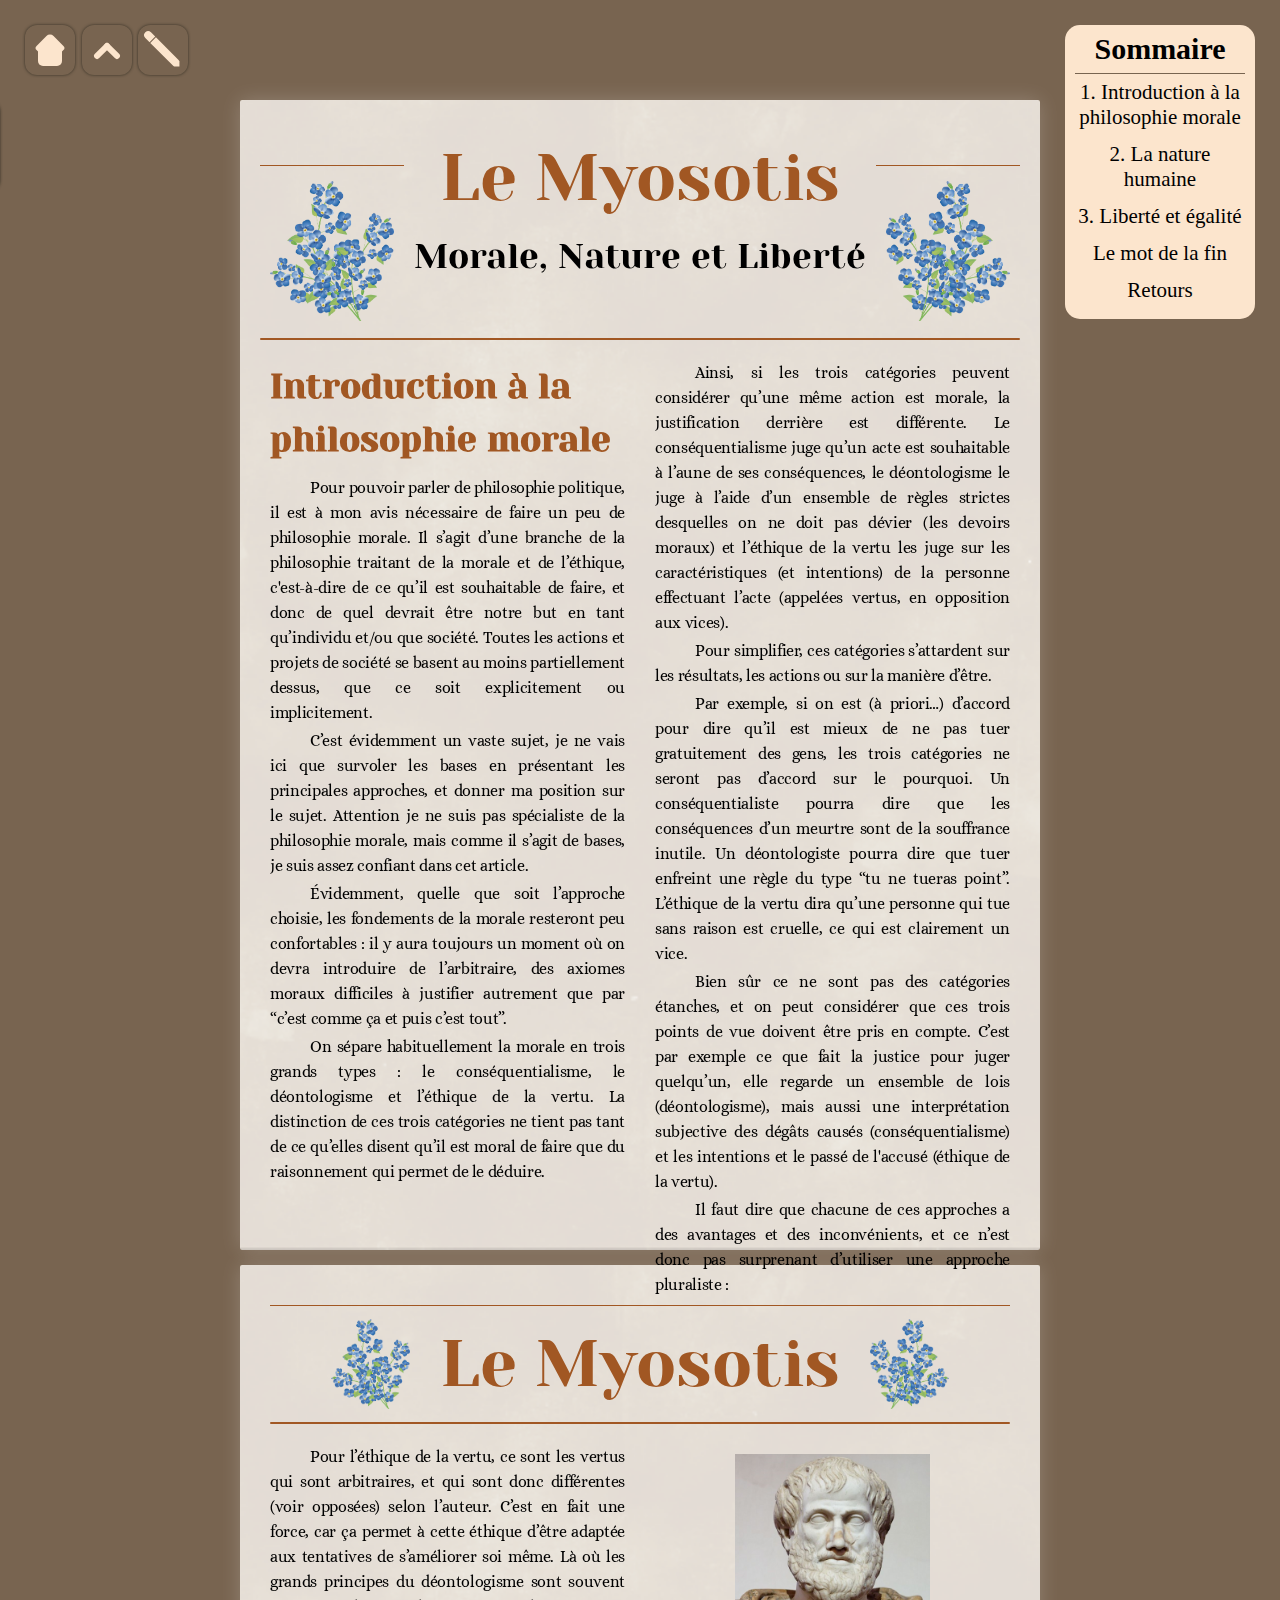
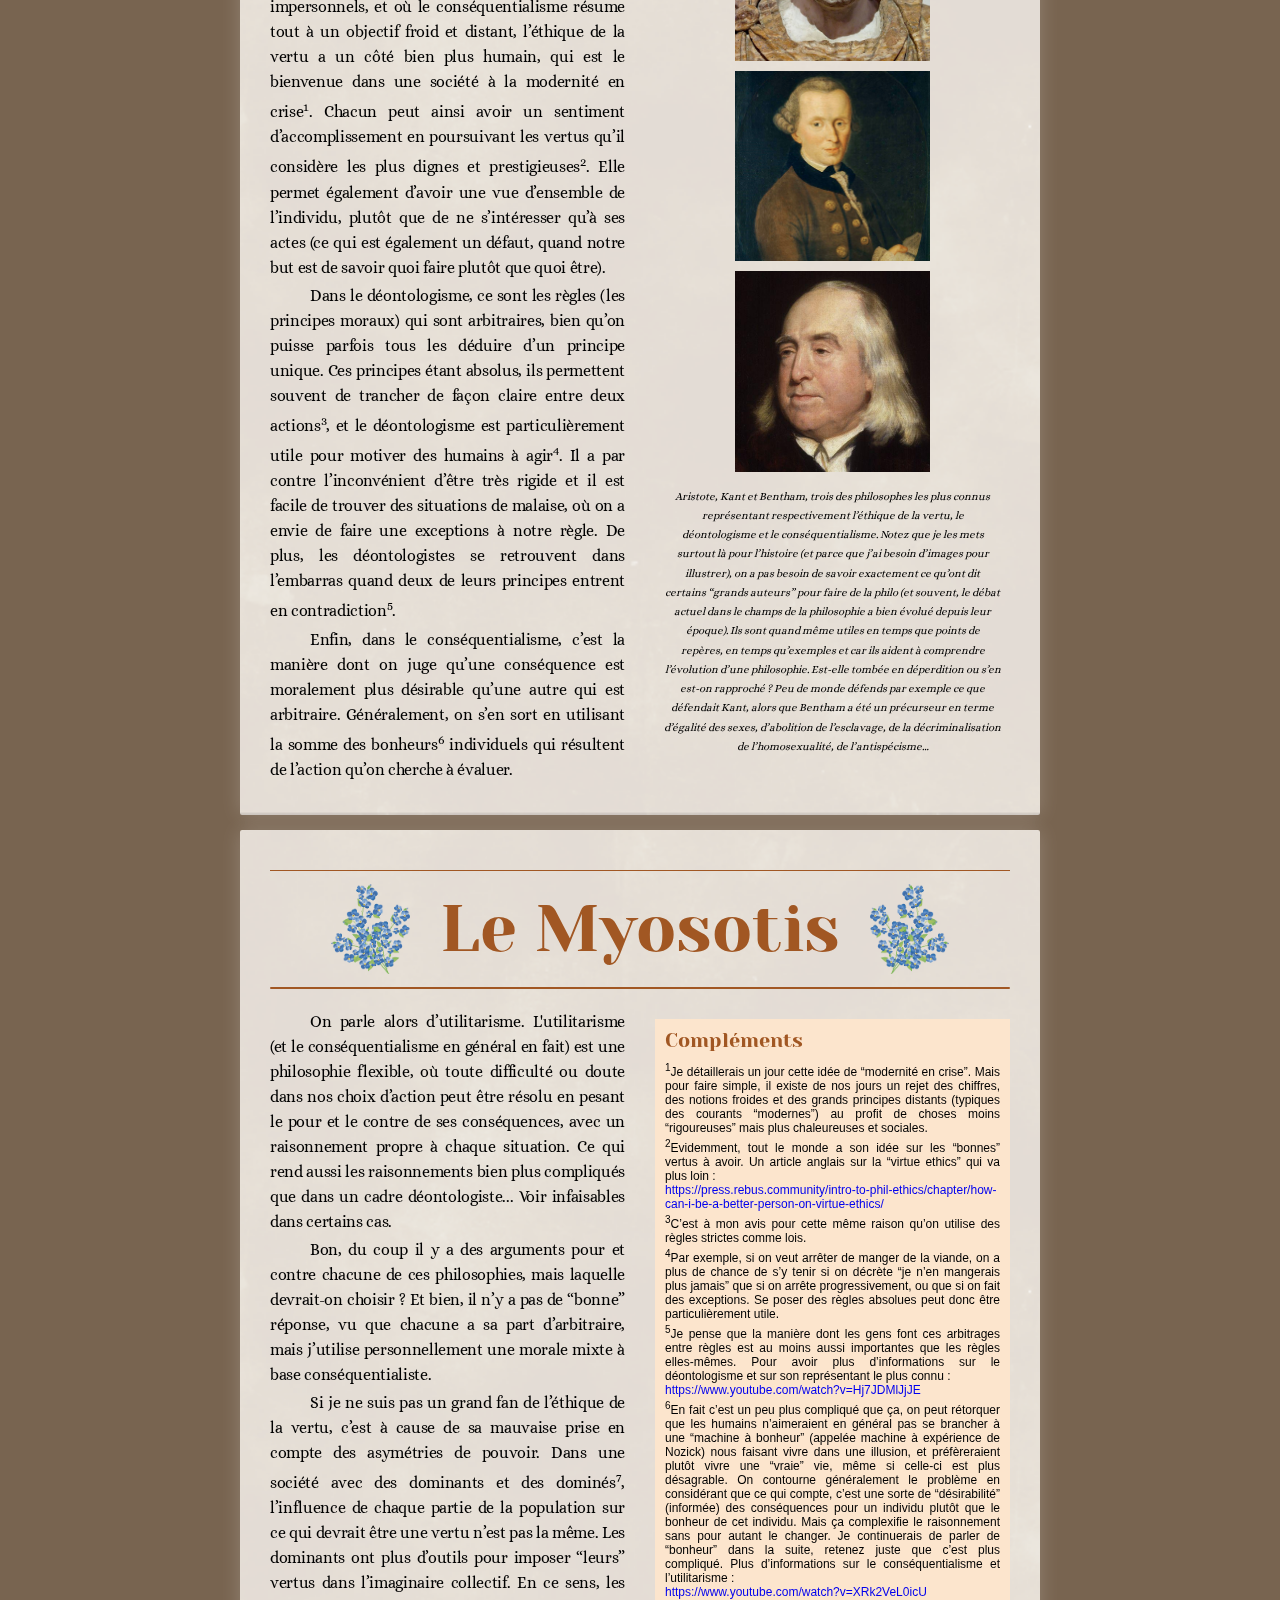
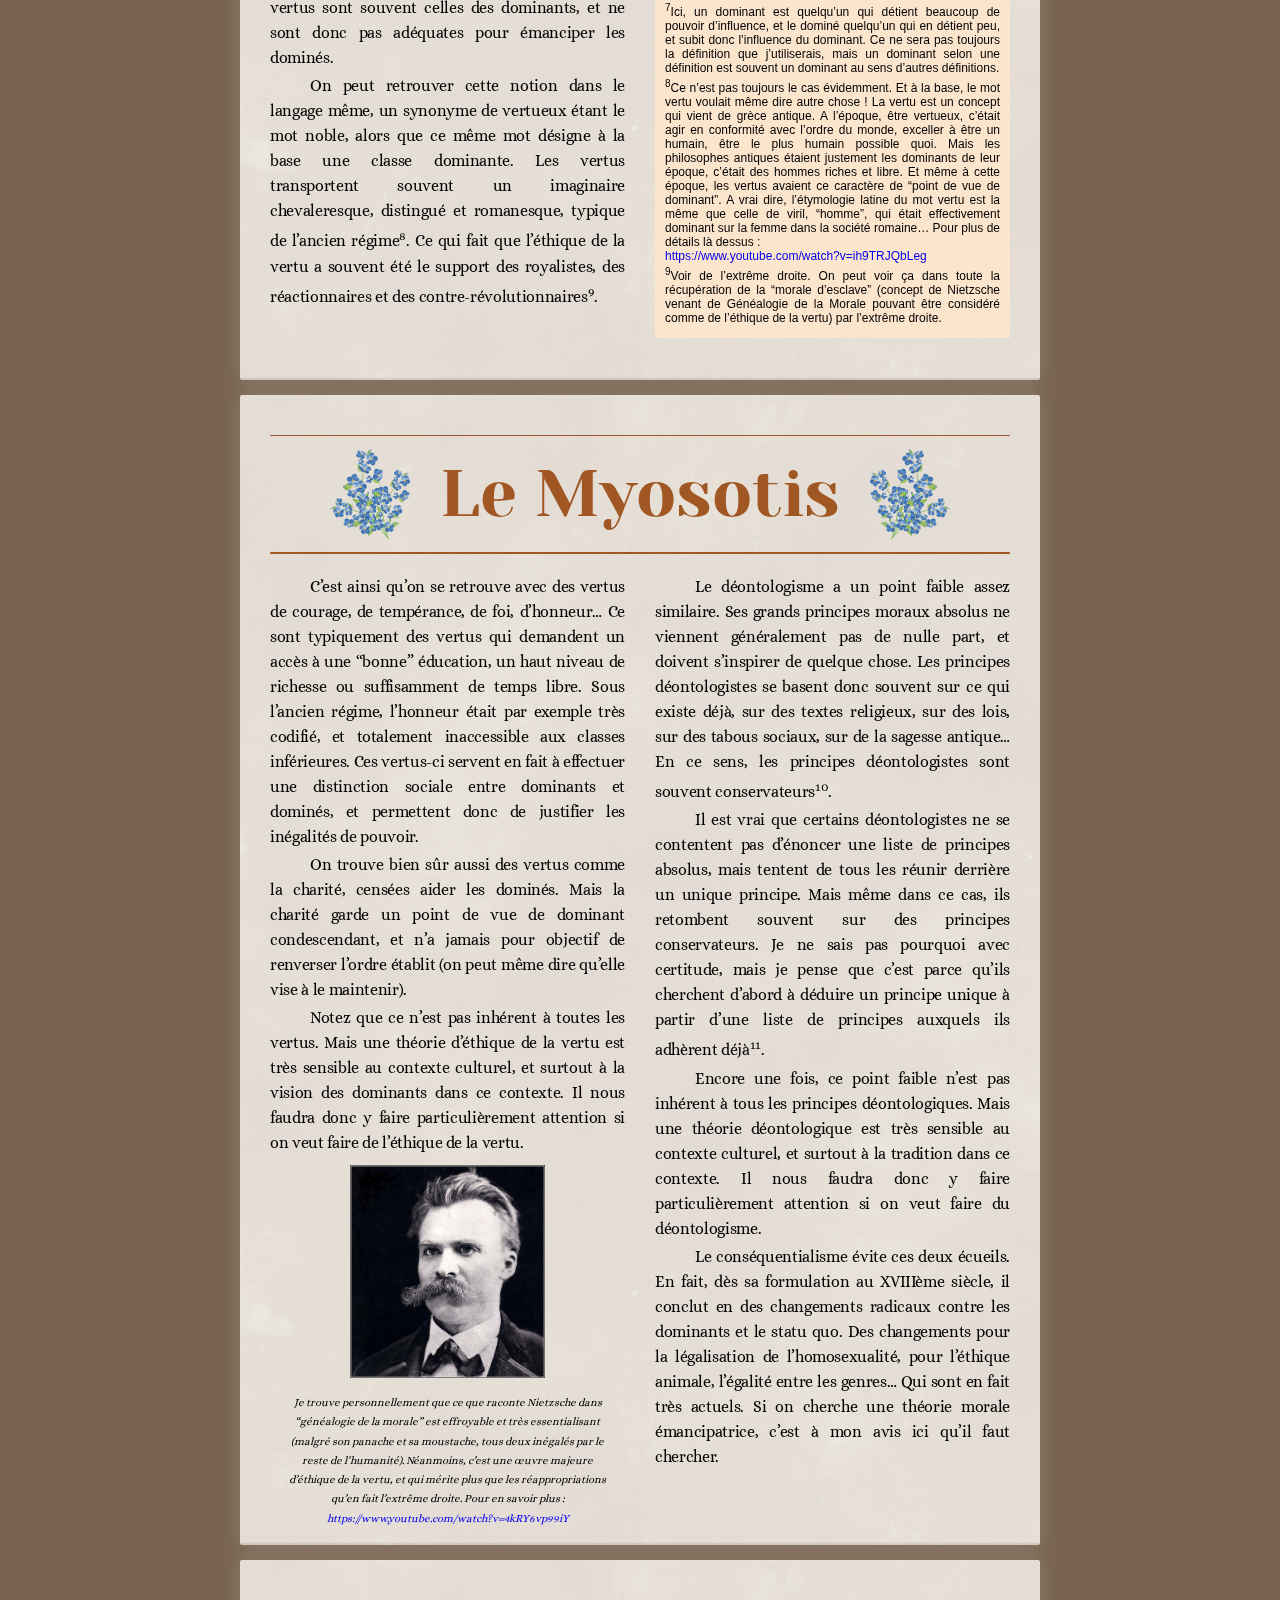
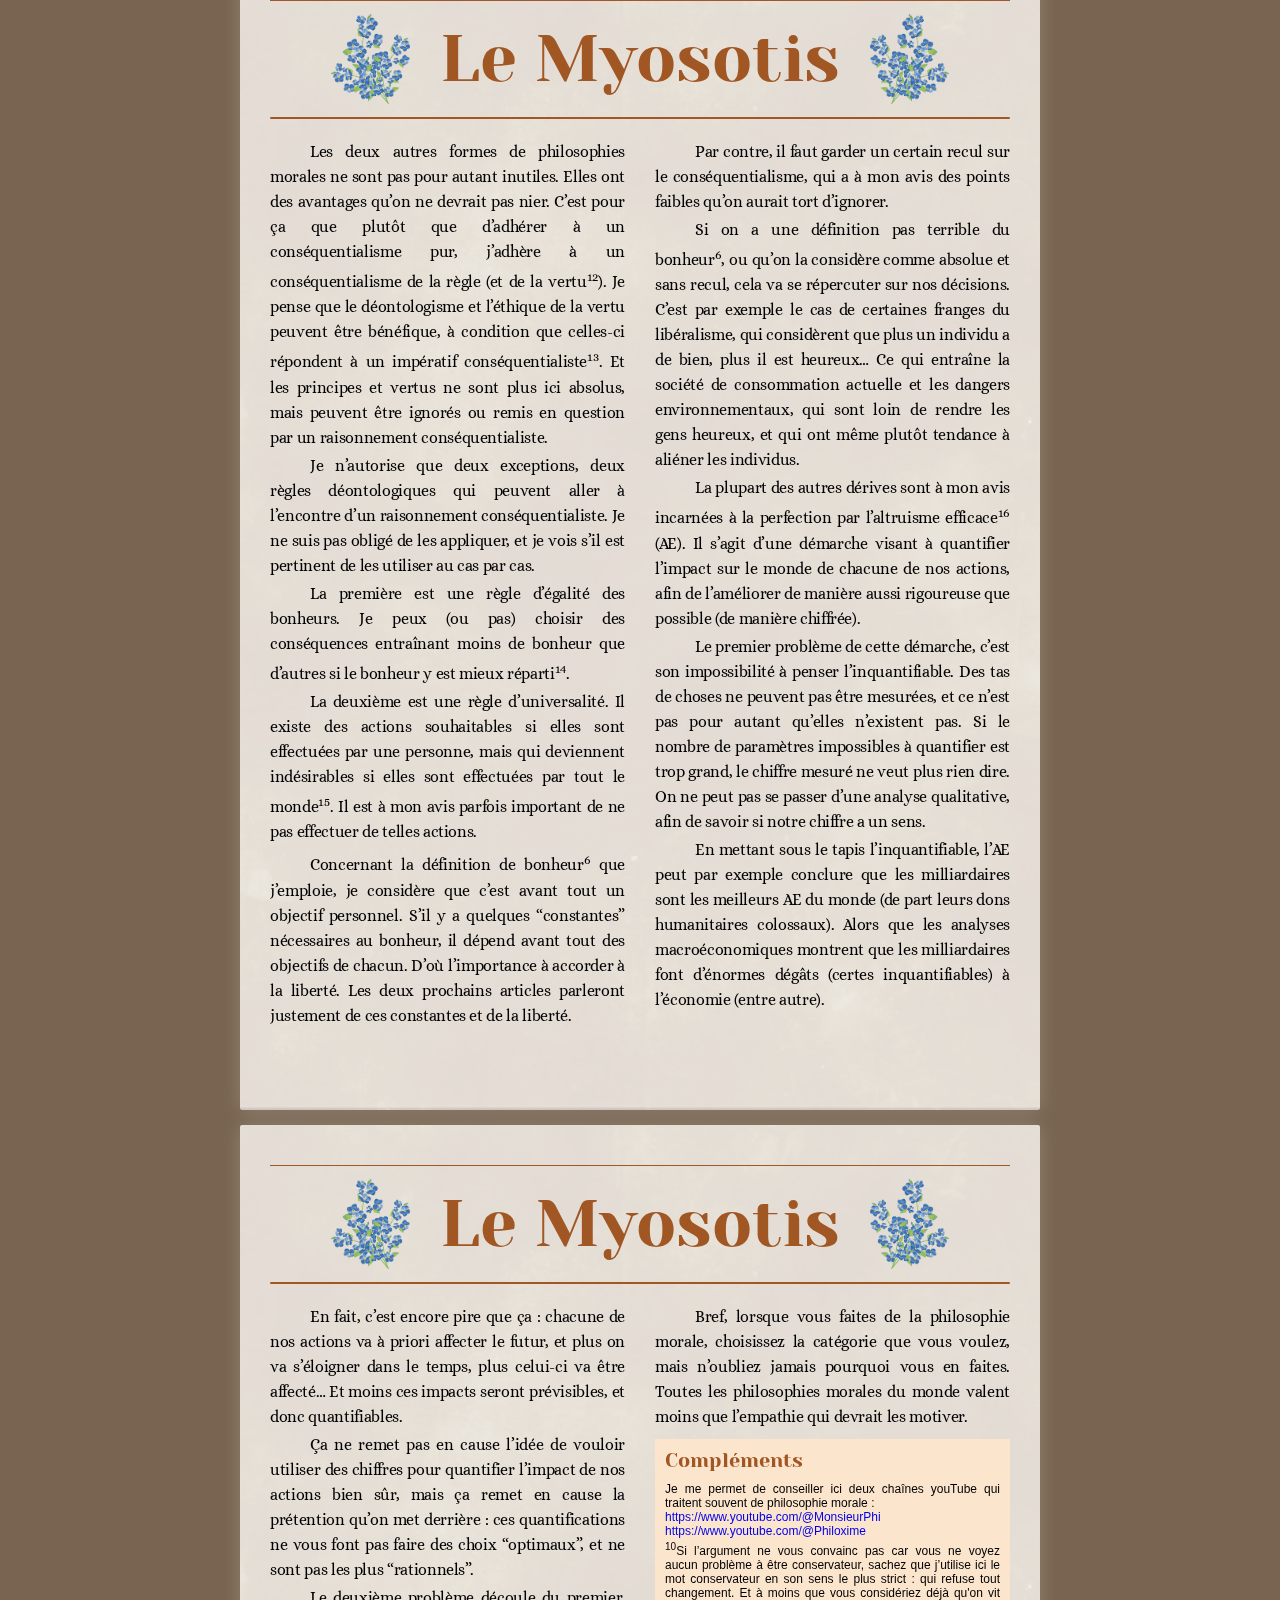
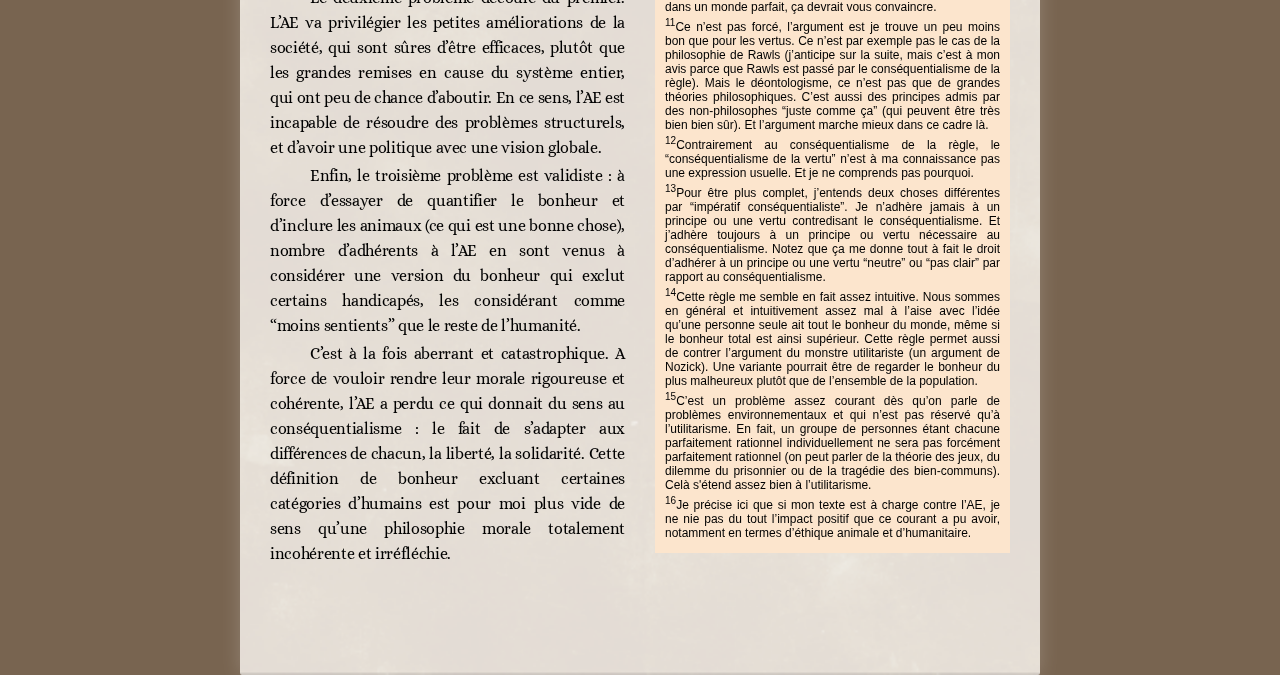
<file: Numero2a.html>
<html>
<head>
  <meta charset="UTF-8">
  <meta http-equiv="X-UA-Compatible" content="IE=edge">
  <meta name="viewport" content="width=device-width, initial-scale=1.0">

  <title>Myosotis - Morale, Nature et Liberté</title>
  <link rel="icon" href="assets/logo.ico">

  <link rel="stylesheet" href="style/style.css">

  <meta property="og:type" content="website">
  <meta property="og:site_name" content="Le Myosotis">
  <meta property="og:title" content="Morale, Nature et liberté">
  <meta property="og:description" content="Ce numéro est dédié à la philosophie morale et à ses conséquences philosophiques et politiques">
  <meta property="og:image" content="numeros/numero 2a/apercu-numero2.png">
  <meta name="twitter:card" content="summary_large_image">
  <meta name="theme-color" content="#9932cc" data-react-helmet="true">
  <style type="text/css" id="operaUserStyle"></style>
</head>

<body>
  <div class="background"></div>
  <div class="top-page" id="top"></div>
  <div class="menu-center">
    <div class="menu">
      <a class="button home-button" href="Accueil">
        <div class="house">
          <div class="roof"></div>
          <div class="walls"></div>
        </div>
      </a>
      <a class="button top-button" href="#top">
        <div class="top">
          <div class="bar"></div>
          <div class="bar"></div>
        </div>
      </a>
      <a class="button color-picker-button">
        <div class="pen">
          <div class="top-pen"></div>
          <div class="body-pen"></div>
          <div class="space"></div>
          <div class="tip-pen"></div>
        </div>
      </a>
      <div class="color-selector">
        <div class="color-picker-box">
          <p class="color-picker-name">Choose your background color</p>
          <div class="color-picker" id="color-picker"></div>
        </div>
        <div class="color-selector-out"></div>
      </div>
    </div>
  </div>


  <div class="sommaire">
    <h3 class="sommaire-title"> Sommaire </h3>
    <ul class="sommaire-list">
      <li>
        <a class="sommaire-link" href="#morale"> 1. Introduction à la philosophie morale </a>
      </li>
      <li>
        <a class="sommaire-link" href="Numero2b#nature"> 2. La nature humaine </a>
      </li>
      <li>
        <a class="sommaire-link" href="Numero2b#liberte"> 3. Liberté et égalité </a>
      </li>
      <li>
        <a class="sommaire-link" href="Numero2b#conclusion"> Le mot de la fin </a>
      </li>
      <li>
        <a class="sommaire-link" href="retours_numero2a"> Retours </a>
      </li>
    </ul>
  </div>


  <div class="page top">
    <div class="head">
      <div class="head-top">
        <div class="header-rightleft">
          <div class="line"></div>
          <div class="logo">
            <img class="logo-left" src="assets/logo_left.png" alt="">
          </div>
        </div>

        <div class="header-center">
          <h2 class="newspaper-title">Le Myosotis</h2>
          <h2 class="numero-title">Morale, Nature et Liberté</h2>
        </div>

        <div class="header-rightleft">
          <div class="line"></div>
          <div class="logo">
            <img class="logo-right" src="assets/logo_right.png" alt="">
          </div>
        </div>
      </div>
      <div class="line big"></div>
    </div>

    <div class="body">
      <div class="column">
        <h2 class="article-title fisrt" id="morale">Introduction à la philosophie morale</h2>
        <div class="article-text">
          <p class="paragraph">
            Pour pouvoir parler de philosophie politique, il est à mon avis nécessaire de faire un peu de philosophie morale.  Il s’agit d’une branche de la philosophie traitant de la morale et de l’éthique, c'est-à-dire de ce qu’il est souhaitable de faire, et donc de quel devrait être notre but en tant qu’individu et/ou que société. Toutes les actions et projets de société se basent au moins partiellement dessus, que ce soit explicitement ou implicitement.
          </p>
          <p class="paragraph">
            C’est évidemment un vaste sujet, je ne vais ici que survoler les bases en présentant les principales approches, et donner ma position sur le sujet. Attention je ne suis pas spécialiste de la philosophie morale, mais comme il s’agit de bases, je suis assez confiant dans cet article.
          </p>
          <p class="paragraph">
            Évidemment, quelle que soit l’approche choisie, les fondements de la morale resteront peu confortables : il y aura toujours un moment où on devra introduire de l’arbitraire, des axiomes moraux difficiles à justifier autrement que par “c’est comme ça et puis c’est tout”.
          </p>
          <p class="paragraph">
            On sépare habituellement la morale en trois grands types : le conséquentialisme, le déontologisme et l’éthique de la vertu. La distinction de ces trois catégories ne tient pas tant de ce qu’elles disent qu’il est moral de faire que du raisonnement qui permet de le déduire.
          </p>
        </div>
      </div>

      <div class="column two">
        <div class="article-text">
          <p class="paragraph">
            Ainsi, si les trois catégories peuvent considérer qu’une même action est morale, la justification derrière est différente. Le conséquentialisme juge qu’un acte est souhaitable à l’aune de ses conséquences, le déontologisme le juge à l’aide d’un ensemble de règles strictes desquelles on ne doit pas dévier (les devoirs moraux) et l’éthique de la vertu les juge sur les caractéristiques (et intentions) de la personne effectuant l’acte (appelées vertus, en opposition aux vices).
          </p>
          <p class="paragraph">
            Pour simplifier, ces catégories s’attardent sur les résultats, les actions ou sur la manière d’être.
          </p>
          <p class="paragraph">
            Par exemple, si on est (à priori…) d’accord pour dire qu’il est mieux de ne pas tuer gratuitement des gens, les trois catégories ne seront pas d’accord sur le pourquoi. Un conséquentialiste pourra dire que les conséquences d’un meurtre sont de la souffrance inutile. Un déontologiste pourra dire que tuer enfreint une règle du type “tu ne tueras point”. L’éthique de la vertu dira qu’une personne qui tue sans raison est cruelle, ce qui est clairement un vice.
          </p>
          <p class="paragraph">
            Bien sûr ce ne sont pas des catégories étanches, et on peut considérer que ces trois points de vue doivent être pris en compte. C’est par exemple ce que fait la justice pour juger quelqu’un, elle regarde un ensemble de lois (déontologisme), mais aussi une interprétation subjective des dégâts causés (conséquentialisme) et les intentions et le passé de l'accusé (éthique de la vertu).
          </p>
          <p class="paragraph">
            Il faut dire que chacune de ces approches a des avantages et des inconvénients, et ce n’est donc pas surprenant d’utiliser une approche pluraliste :
          </p>
        </div>
      </div>
    </div>
  </div>


  <div class="page content">
    <div class="head">
      <div class="line"></div>
      <div class="head-middle">
        <div class="logo">
          <img class="logo-left" src="assets/logo_left.png" alt="">
        </div>

        <h2 class="newspaper-title">Le Myosotis</h2>
        <div class="logo">
          <img class="logo-right" src="assets/logo_right.png" alt="">
        </div>
      </div>
      <div class="line big"></div>
    </div>

    <div class="body">
      <div class="column">
        <div class="article-text">
          <p class="paragraph">
            Pour l’éthique de la vertu, ce sont les vertus qui sont arbitraires, et qui sont donc différentes (voir opposées) selon l’auteur. C’est en fait une force, car ça permet à cette éthique d’être adaptée aux tentatives de s’améliorer soi même. Là où les grands principes du déontologisme sont souvent impersonnels, et où le conséquentialisme résume tout à un objectif froid et distant, l’éthique de la vertu a un côté bien plus humain, qui est le bienvenue dans une société à la modernité en crise<sup>1</sup>. Chacun peut ainsi avoir un sentiment d’accomplissement en poursuivant les vertus qu’il considère les plus dignes et prestigieuses<sup>2</sup>. Elle permet également d’avoir une vue d’ensemble de l’individu, plutôt que de ne s’intéresser qu’à ses actes (ce qui est également un défaut, quand notre but est de savoir quoi faire plutôt que quoi être).
          </p>
          <p class="paragraph">
            Dans le déontologisme, ce sont les règles (les principes moraux) qui sont arbitraires, bien qu’on puisse parfois tous les déduire d’un principe unique. Ces principes étant absolus, ils permettent souvent de trancher de façon claire entre deux actions<sup>3</sup>, et le déontologisme est particulièrement utile pour motiver des humains à agir<sup>4</sup>. Il a par contre l’inconvénient d’être très rigide et il est facile de trouver des situations de malaise, où on a envie de faire une exceptions à notre règle. De plus, les déontologistes se retrouvent dans l’embarras quand deux de leurs principes entrent en contradiction<sup>5</sup>.
          </p>
          <p class="paragraph">
            Enfin, dans le conséquentialisme, c’est la manière dont on juge qu’une conséquence est moralement plus désirable qu’une autre qui est arbitraire. Généralement, on s’en sort en utilisant la somme des bonheurs<sup>6</sup> individuels qui résultent de l’action qu’on cherche à évaluer.
          </p>
        </div>
      </div>

      <div class="column two">
        <div class="image-box">
          <img class="little-image" src="numeros/numero 2a/image_1.png" alt="Aristote">
          <img class="little-image" src="numeros/numero 2a/image_2.png" alt="Kant">
          <img class="little-image" src="numeros/numero 2a/image_3.png" alt="Bentham">
          <p class="article-paratext">
            Aristote, Kant et Bentham, trois des philosophes les plus connus représentant respectivement l’éthique de la vertu, le déontologisme et le conséquentialisme. Notez que je les mets surtout là pour l’histoire (et parce que j’ai besoin d’images pour illustrer), on a pas besoin de savoir exactement ce qu’ont dit certains “grands auteurs” pour faire de la philo (et souvent, le débat actuel dans le champs de la philosophie a bien évolué depuis leur époque). Ils sont quand même utiles en temps que points de repères, en temps qu’exemples et car  ils aident à comprendre l’évolution d’une philosophie. Est-elle tombée en déperdition ou s’en est-on rapproché ? Peu de monde défends  par exemple ce que défendait Kant, alors que Bentham a été un précurseur en terme d’égalité des sexes, d’abolition de l’esclavage, de la décriminalisation de l’homosexualité, de l’antispécisme…
          </p>
        </div>
      </div>
    </div>
  </div>

  <div class="page content">
    <div class="head">
      <div class="line"></div>
      <div class="head-middle">
        <div class="logo">
          <img class="logo-left" src="assets/logo_left.png" alt="">
        </div>

        <h2 class="newspaper-title">Le Myosotis</h2>

        <div class="logo">
          <img class="logo-right" src="assets/logo_right.png" alt="">
        </div>
      </div>
      <div class="line big"></div>
    </div>

    <div class="body">
      <div class="column">
        <div class="article-text">
          <p class="paragraph">
             On parle alors d’utilitarisme. L'utilitarisme (et le conséquentialisme en général en fait) est une philosophie flexible, où toute difficulté ou doute dans nos choix d’action peut être résolu en pesant le pour et le contre de ses conséquences, avec un raisonnement propre à chaque situation. Ce qui rend aussi les raisonnements bien plus compliqués que dans un cadre déontologiste... Voir infaisables dans certains cas.
          </p>
          <p class="paragraph">
            Bon, du coup il y a des arguments pour et contre chacune de ces philosophies, mais laquelle devrait-on choisir ? Et bien, il n’y a pas de “bonne” réponse, vu que chacune a sa part d’arbitraire, mais j’utilise personnellement une morale mixte à base conséquentialiste.
          </p>
          <p class="paragraph">
            Si je ne suis pas un grand fan de l’éthique de la vertu, c’est à cause de sa mauvaise prise en compte des asymétries de pouvoir. Dans une société avec des dominants et des dominés<sup>7</sup>, l’influence de chaque partie de la population sur ce qui devrait être une vertu n’est pas la même. Les dominants ont plus d’outils pour imposer “leurs” vertus dans l’imaginaire collectif. En ce sens, les vertus sont souvent celles des dominants, et ne sont donc pas adéquates pour émanciper les dominés.
          </p>
          <p class="paragraph">
            On peut retrouver cette notion dans le langage même, un synonyme de vertueux étant le mot noble, alors que ce même mot désigne  à la base une classe dominante. Les vertus transportent souvent un imaginaire chevaleresque, distingué et romanesque, typique de l’ancien régime<sup>8</sup>. Ce qui fait que l’éthique de la vertu a souvent été le support des royalistes, des réactionnaires et des contre-révolutionnaires<sup>9</sup>.
          </p>
        </div>
      </div>

      <div class="column two">
        <div class="complement">
          <h3 class="complement-title">Compléments</h3>
          <div class="complement-text">
            <p class="paragraph">
              <sup>1</sup>Je détaillerais un jour cette idée de “modernité en crise”. Mais pour faire simple, il existe de nos jours un rejet des chiffres, des notions froides et des grands principes distants (typiques des courants “modernes”) au profit de choses moins “rigoureuses” mais plus chaleureuses et sociales.
            </p>
            <p class="paragraph">
              <sup>2</sup>Evidemment, tout le monde a son idée sur les “bonnes” vertus à avoir. Un article anglais sur la “virtue ethics” qui va plus loin : <br><a class="complement-link" href="https://press.rebus.community/intro-to-phil-ethics/chapter/how-can-i-be-a-better-person-on-virtue-ethics/"> https://press.rebus.community/intro-to-phil-ethics/chapter/how-can-i-be-a-better-person-on-virtue-ethics/ </a>
            </p>
            <p class="paragraph">
              <sup>3</sup>C’est à mon avis pour cette même raison qu’on utilise des règles strictes comme lois.
            </p>
            <p class="paragraph">
              <sup>4</sup>Par exemple, si on veut arrêter de manger de la viande, on a plus de chance de s’y tenir si on décrète “je n’en mangerais plus jamais” que si on arrête progressivement, ou que si on fait des exceptions. Se poser des règles absolues peut donc être particulièrement utile.
            </p>
            <p class="paragraph">
              <sup>5</sup>Je pense que la manière dont les gens font ces arbitrages entre règles est au moins aussi importantes que les règles elles-mêmes. Pour avoir plus d’informations sur le déontologisme et sur son représentant le plus connu : <br><a class="complement-link" href="https://www.youtube.com/watch?v=Hj7JDMlJjJE"> https://www.youtube.com/watch?v=Hj7JDMlJjJE </a>
            </p>
            <p class="paragraph">
              <sup>6</sup>En fait c’est un peu plus compliqué que ça, on peut rétorquer que les humains n’aimeraient en général pas se brancher à une “machine à bonheur” (appelée machine à expérience de Nozick) nous faisant vivre dans une illusion, et préfèreraient plutôt vivre une “vraie” vie, même si celle-ci est plus désagrable. On contourne généralement le problème en considérant que ce qui compte, c’est une sorte de “désirabilité” (informée) des conséquences pour un individu plutôt que le bonheur de cet individu. Mais ça complexifie le raisonnement sans pour autant le changer. Je continuerais de parler de “bonheur” dans la suite, retenez juste que c’est plus compliqué. Plus d’informations sur le conséquentialisme et l’utilitarisme : <br><a class="complement-link" href="https://www.youtube.com/watch?v=XRk2VeL0icU"> https://www.youtube.com/watch?v=XRk2VeL0icU </a>
            </p>
            <p class="paragraph">
              <sup>7</sup>Ici, un dominant est quelqu’un qui détient beaucoup de pouvoir d’influence, et le dominé quelqu’un qui en détient peu, et subit donc l’influence du dominant. Ce ne sera pas toujours la définition que j’utiliserais, mais un dominant selon une définition est souvent un dominant au sens d’autres définitions.
            </p>
            <p class="paragraph">
              <sup>8</sup>Ce n’est pas toujours le cas évidemment. Et à la base, le mot vertu voulait même dire autre chose ! La vertu est un concept qui vient de grèce antique. A l’époque, être vertueux, c’était agir en conformité avec l’ordre du monde, exceller à être un humain, être le plus humain possible quoi. Mais les philosophes antiques étaient justement les dominants de leur époque, c’était des hommes riches et libre. Et même à cette époque, les vertus avaient ce caractère de “point de vue de dominant”. A vrai dire, l’étymologie latine du mot vertu est la même que celle de viril, “homme”, qui était effectivement dominant sur la femme dans la société romaine… Pour plus de détails là dessus : <br><a class="complement-link" href="https://www.youtube.com/watch?v=ih9TRJQbLeg"> https://www.youtube.com/watch?v=ih9TRJQbLeg </a>
            </p>
            <p class="paragraph">
              <sup>9</sup>Voir de l’extrême droite. On peut voir ça dans toute la récupération de la “morale d’esclave” (concept de Nietzsche venant de Généalogie de la Morale pouvant être considéré comme de l’éthique de la vertu) par l’extrême droite.
            </p>
          </div>
        </div>
      </div>
    </div>
  </div>


  <div class="page content">
    <div class="head">
      <div class="line"></div>
      <div class="head-middle">
        <div class="logo">
          <img class="logo-left" src="assets/logo_left.png" alt="">
        </div>

        <h2 class="newspaper-title">Le Myosotis</h2>

        <div class="logo">
          <img class="logo-right" src="assets/logo_right.png" alt="">
        </div>
      </div>
      <div class="line big"></div>
    </div>

    <div class="body">
      <div class="column">
        <div class="article-text">
          <p class="paragraph">
            C’est ainsi qu’on se retrouve avec des vertus de courage, de tempérance, de foi, d’honneur… Ce sont typiquement des vertus qui demandent un accès à une “bonne” éducation, un haut niveau de richesse ou suffisamment de temps libre. Sous l’ancien régime, l’honneur était par exemple très codifié, et totalement inaccessible aux classes inférieures. Ces vertus-ci servent en fait à effectuer une distinction sociale entre dominants et dominés, et permettent donc de justifier les inégalités de pouvoir.
          </p>
          <p class="paragraph">
            On trouve bien sûr aussi des vertus comme la charité, censées aider les dominés. Mais la charité garde un point de vue de dominant condescendant, et n’a jamais pour objectif de renverser l’ordre établit (on peut même dire qu’elle vise à le maintenir).
          </p>
          <p class="paragraph">
            Notez que ce n’est pas inhérent à toutes les vertus. Mais une théorie d’éthique de la vertu est très sensible au contexte culturel, et surtout à la vision des dominants dans ce contexte. Il nous faudra donc y faire particulièrement attention si on veut faire de l’éthique de la vertu.
          </p>
        </div>
        <div class="image-box">
          <img class="little-image" src="numeros/numero 2a/image_4.png" alt="Nietzsche">
          <p class="article-paratext">
            Je trouve personnellement que ce que raconte Nietzsche dans “généalogie de la morale” est effroyable et très essentialisant (malgré son panache et sa moustache, tous deux inégalés par le reste de l’humanité). Néanmoins, c’est une œuvre majeure d’éthique de la vertu, et qui mérite plus que les réappropriations qu’en fait l’extrême droite.  Pour en savoir plus :  <br><a class="complement-link" href="https://www.youtube.com/watch?v=4kRY6vp99iY"> https://www.youtube.com/watch?v=4kRY6vp99iY </a>
          </p>
        </div>
      </div>

      <div class="column two">
        <div class="article-text">
          <p class="paragraph">
            Le déontologisme a un point faible assez similaire. Ses grands principes moraux absolus ne viennent généralement pas de nulle part, et doivent s’inspirer de quelque chose. Les principes déontologistes se basent donc souvent sur ce qui existe déjà, sur des textes religieux, sur des lois, sur des tabous sociaux, sur de la sagesse antique… En ce sens, les principes déontologistes sont souvent conservateurs<sup>10</sup>.
          </p>
          <p class="paragraph">
            Il est vrai que certains déontologistes ne se contentent pas d’énoncer une liste de principes absolus, mais tentent de tous les réunir derrière un unique principe. Mais même dans ce cas, ils retombent souvent sur des principes conservateurs. Je ne sais pas pourquoi avec certitude, mais je pense que c’est parce qu’ils cherchent d’abord à déduire un principe unique à partir d’une liste de principes auxquels ils adhèrent déjà<sup>11</sup>.
          </p>
          <p class="paragraph">
            Encore une fois, ce point faible n’est pas inhérent à tous les principes déontologiques. Mais une théorie déontologique est très sensible au contexte culturel, et surtout à la tradition dans ce contexte. Il nous faudra donc y faire particulièrement attention si on veut faire du déontologisme.
          </p>
          <p class="paragraph">
            Le conséquentialisme évite ces deux écueils. En fait, dès sa formulation au XVIIIème siècle, il conclut en des changements radicaux contre les dominants et le statu quo. Des changements pour la légalisation de l’homosexualité, pour l’éthique animale, l’égalité entre les genres… Qui sont en fait très actuels. Si on cherche une théorie morale émancipatrice, c’est à mon avis ici qu’il faut chercher.
          </p>
        </div>
      </div>
    </div>
  </div>


  <div class="page content">
    <div class="head">
      <div class="line"></div>
      <div class="head-middle">
        <div class="logo">
          <img class="logo-left" src="assets/logo_left.png" alt="">
        </div>

        <h2 class="newspaper-title">Le Myosotis</h2>

        <div class="logo">
          <img class="logo-right" src="assets/logo_right.png" alt="">
        </div>
      </div>
      <div class="line big"></div>
    </div>

    <div class="body">
      <div class="column">
        <div class="article-text">
          <p class="paragraph">
            Les deux autres formes de philosophies morales ne sont pas pour autant inutiles. Elles ont des avantages qu’on ne devrait pas nier. C’est pour ça que plutôt que d’adhérer à un conséquentialisme pur, j’adhère à un conséquentialisme de la règle (et de la vertu<sup>12</sup>). Je pense que le déontologisme et l’éthique de la vertu peuvent être bénéfique, à condition que celles-ci répondent à un impératif conséquentialiste<sup>13</sup>. Et les principes et vertus ne sont plus ici absolus, mais peuvent être ignorés ou remis en question par un raisonnement conséquentialiste.
          </p>
          <p class="paragraph">
            Je n’autorise que deux exceptions, deux règles déontologiques qui peuvent aller à l’encontre d’un raisonnement conséquentialiste. Je ne suis pas obligé de les appliquer, et je vois s’il est pertinent de les utiliser au cas par cas.
          </p>
          <p class="paragraph">
            La première est une règle d’égalité des bonheurs. Je peux (ou pas) choisir des conséquences entraînant moins de bonheur que d’autres si le bonheur y est mieux réparti<sup>14</sup>.
          </p>
          <p class="paragraph">
            La deuxième est une règle d’universalité. Il existe des actions souhaitables si elles sont effectuées par une personne, mais qui deviennent indésirables si elles sont effectuées par tout le monde<sup>15</sup>. Il est à mon avis parfois important de ne pas effectuer de telles actions.
          </p>
          <p class="paragraph">
            Concernant la définition de bonheur<sup>6</sup> que j’emploie, je considère que c’est avant tout un objectif personnel. S’il y a quelques “constantes” nécessaires au bonheur, il dépend avant tout des objectifs de chacun. D’où l’importance à accorder à la liberté. Les deux prochains articles parleront justement de ces constantes et de la liberté.
          </p>
        </div>
      </div>

      <div class="column two">
        <div class="article-text">
          <p class="paragraph">
            Par contre, il faut garder un certain recul sur le conséquentialisme, qui a à mon avis des points faibles qu’on aurait tort d’ignorer.
          </p>
          <p class="paragraph">
            Si on a une définition pas terrible du bonheur<sup>6</sup>, ou qu’on la considère comme absolue et  sans recul, cela va se répercuter sur nos décisions. C’est par exemple le cas de certaines franges du libéralisme, qui considèrent que plus un individu a de bien, plus il est heureux… Ce qui entraîne la société de consommation actuelle et les dangers environnementaux, qui sont loin de rendre les gens heureux, et qui ont même plutôt tendance à aliéner les individus.
          </p>
          <p class="paragraph">
            La plupart des autres dérives sont à mon avis incarnées à la perfection par l’altruisme efficace<sup>16</sup> (AE). Il s’agit d’une démarche visant à quantifier l’impact sur le monde de chacune de nos actions, afin de l’améliorer de manière aussi rigoureuse que possible (de manière chiffrée).
          </p>
          <p class="paragraph">
            Le premier problème de cette démarche, c’est son impossibilité à penser l’inquantifiable. Des tas de choses ne peuvent pas être mesurées, et ce n’est pas pour autant qu’elles n’existent pas. Si le nombre de paramètres impossibles à quantifier est trop grand, le chiffre mesuré ne veut plus rien dire. On ne peut pas se passer d’une analyse qualitative, afin de savoir si notre chiffre a un sens.
          </p>
          <p class="paragraph">
            En mettant sous le tapis l’inquantifiable, l’AE peut par exemple conclure que les milliardaires sont les meilleurs AE du monde (de part leurs dons humanitaires colossaux). Alors que les analyses macroéconomiques montrent que les milliardaires font d’énormes dégâts (certes inquantifiables) à l’économie (entre autre).
          </p>
        </div>
      </div>
    </div>
  </div>


  <div class="page content">
    <div class="head">
      <div class="line"></div>
      <div class="head-middle">
        <div class="logo">
          <img class="logo-left" src="assets/logo_left.png" alt="">
        </div>

        <h2 class="newspaper-title">Le Myosotis</h2>

        <div class="logo">
          <img class="logo-right" src="assets/logo_right.png" alt="">
        </div>
      </div>
      <div class="line big"></div>
    </div>

    <div class="body">
      <div class="column">
        <div class="article-text">
          <p class="paragraph">
            En fait, c’est encore pire que ça : chacune de nos actions va à priori affecter le futur, et plus on va s’éloigner dans le temps, plus celui-ci va être affecté… Et moins ces impacts seront prévisibles, et donc quantifiables.
          </p>
          <p class="paragraph">
            Ça ne remet pas en cause l’idée de vouloir utiliser des chiffres pour quantifier l’impact de nos actions bien sûr, mais ça remet en cause la prétention qu’on met derrière : ces quantifications ne vous font pas faire des choix “optimaux”, et ne sont pas les plus “rationnels”.
          </p>
          <p class="paragraph">
            Le deuxième problème découle du premier. L’AE va privilégier les petites améliorations de la société, qui sont sûres d’être efficaces, plutôt que les grandes remises en cause du système entier, qui ont peu de chance d’aboutir. En ce sens, l’AE est incapable de résoudre des problèmes structurels, et d’avoir une politique avec une vision globale.
          </p>
          <p class="paragraph">
            Enfin, le troisième problème est validiste : à force d’essayer de quantifier le bonheur et d’inclure les animaux (ce qui est une bonne chose), nombre d’adhérents à l’AE en sont venus à considérer une version du bonheur qui exclut certains handicapés, les considérant comme “moins sentients” que le reste de l’humanité.
          </p>
          <p class="paragraph">
            C’est à la fois aberrant et catastrophique. A force de vouloir rendre leur morale rigoureuse et cohérente, l’AE a perdu ce qui donnait du sens au conséquentialisme : le fait de s’adapter aux différences de chacun, la liberté, la solidarité. Cette définition de bonheur excluant certaines catégories d’humains est pour moi plus vide de sens qu’une philosophie morale totalement incohérente et irréfléchie.
          </p>
        </div>
      </div>

      <div class="column two">
        <div class="article-text">
          <p class="paragraph">
            Bref, lorsque vous faites de la philosophie morale, choisissez la catégorie que vous voulez, mais n’oubliez jamais pourquoi vous en faites. Toutes les philosophies morales du monde valent moins que l’empathie qui devrait les motiver.
          </p>
        </div>
        <div class="complement">
          <h3 class="complement-title">Compléments</h3>
          <div class="complement-text">
            <p class="paragraph">
              Je me permet de conseiller ici deux chaînes youTube qui traitent souvent de philosophie morale : <br> <a class="complement-link" href="https://www.youtube.com/@MonsieurPhi"> https://www.youtube.com/@MonsieurPhi </a> <br> <a class="complement-link" href="https://www.youtube.com/@Philoxime"> https://www.youtube.com/@Philoxime </a>
            </p>
            <p class="paragraph">
              <sup>10</sup>Si l’argument ne vous convainc pas car vous ne voyez aucun problème à être conservateur, sachez que j’utilise ici le mot conservateur en son sens le plus strict : qui refuse tout changement. Et à moins que vous considériez déjà qu'on vit dans un monde parfait, ça devrait vous convaincre.
            </p>
            <p class="paragraph">
              <sup>11</sup>Ce n’est pas forcé, l’argument est je trouve un peu moins bon que pour les vertus. Ce n’est par exemple pas le cas de la philosophie de Rawls (j’anticipe sur la suite, mais c’est à mon avis parce que Rawls est passé par le conséquentialisme de la règle). Mais le déontologisme, ce n’est pas que de grandes théories philosophiques. C’est aussi des principes admis par des non-philosophes “juste comme ça” (qui peuvent être très bien bien sûr). Et l’argument marche mieux dans ce cadre là.
            </p>
            <p class="paragraph">
              <sup>12</sup>Contrairement au conséquentialisme de la règle, le “conséquentialisme de la vertu” n’est à ma connaissance pas une expression usuelle. Et je ne comprends pas pourquoi.
            </p>
            <p class="paragraph">
              <sup>13</sup>Pour être plus complet, j’entends deux choses différentes par “impératif conséquentialiste”. Je n’adhère jamais à un principe ou une vertu contredisant le conséquentialisme. Et j’adhère toujours à un principe ou vertu nécessaire au conséquentialisme. Notez que ça me donne tout à fait le droit d’adhérer à un principe ou une vertu “neutre” ou “pas clair” par rapport au conséquentialisme.
            </p>
            <p class="paragraph">
              <sup>14</sup>Cette règle me semble en fait assez intuitive. Nous sommes en général et intuitivement assez mal à l’aise avec l’idée qu’une personne seule ait tout le bonheur du monde, même si le bonheur total est ainsi supérieur. Cette règle permet aussi de contrer l’argument du monstre utilitariste (un argument de Nozick). Une variante pourrait être de regarder le bonheur du plus malheureux plutôt que de l’ensemble de la population.
            </p>
            <p class="paragraph">
              <sup>15</sup>C’est un problème assez courant dès qu’on parle de problèmes environnementaux et qui n’est pas réservé qu’à l’utilitarisme. En fait, un groupe de personnes étant chacune parfaitement rationnel individuellement ne sera pas forcément parfaitement rationnel (on peut parler de la théorie des jeux, du dilemme du prisonnier ou de la tragédie des bien-communs). Celà s'étend assez bien à l’utilitarisme.
            </p>
            <p class="paragraph">
              <sup>16</sup>Je précise ici que si mon texte est à charge contre l’AE, je ne nie pas du tout l’impact positif que ce courant a pu avoir, notamment en termes d’éthique animale et d’humanitaire.
            </p>
          </div>
        </div>
      </div>
    </div>
  </div>
</body>
</html>
</file>
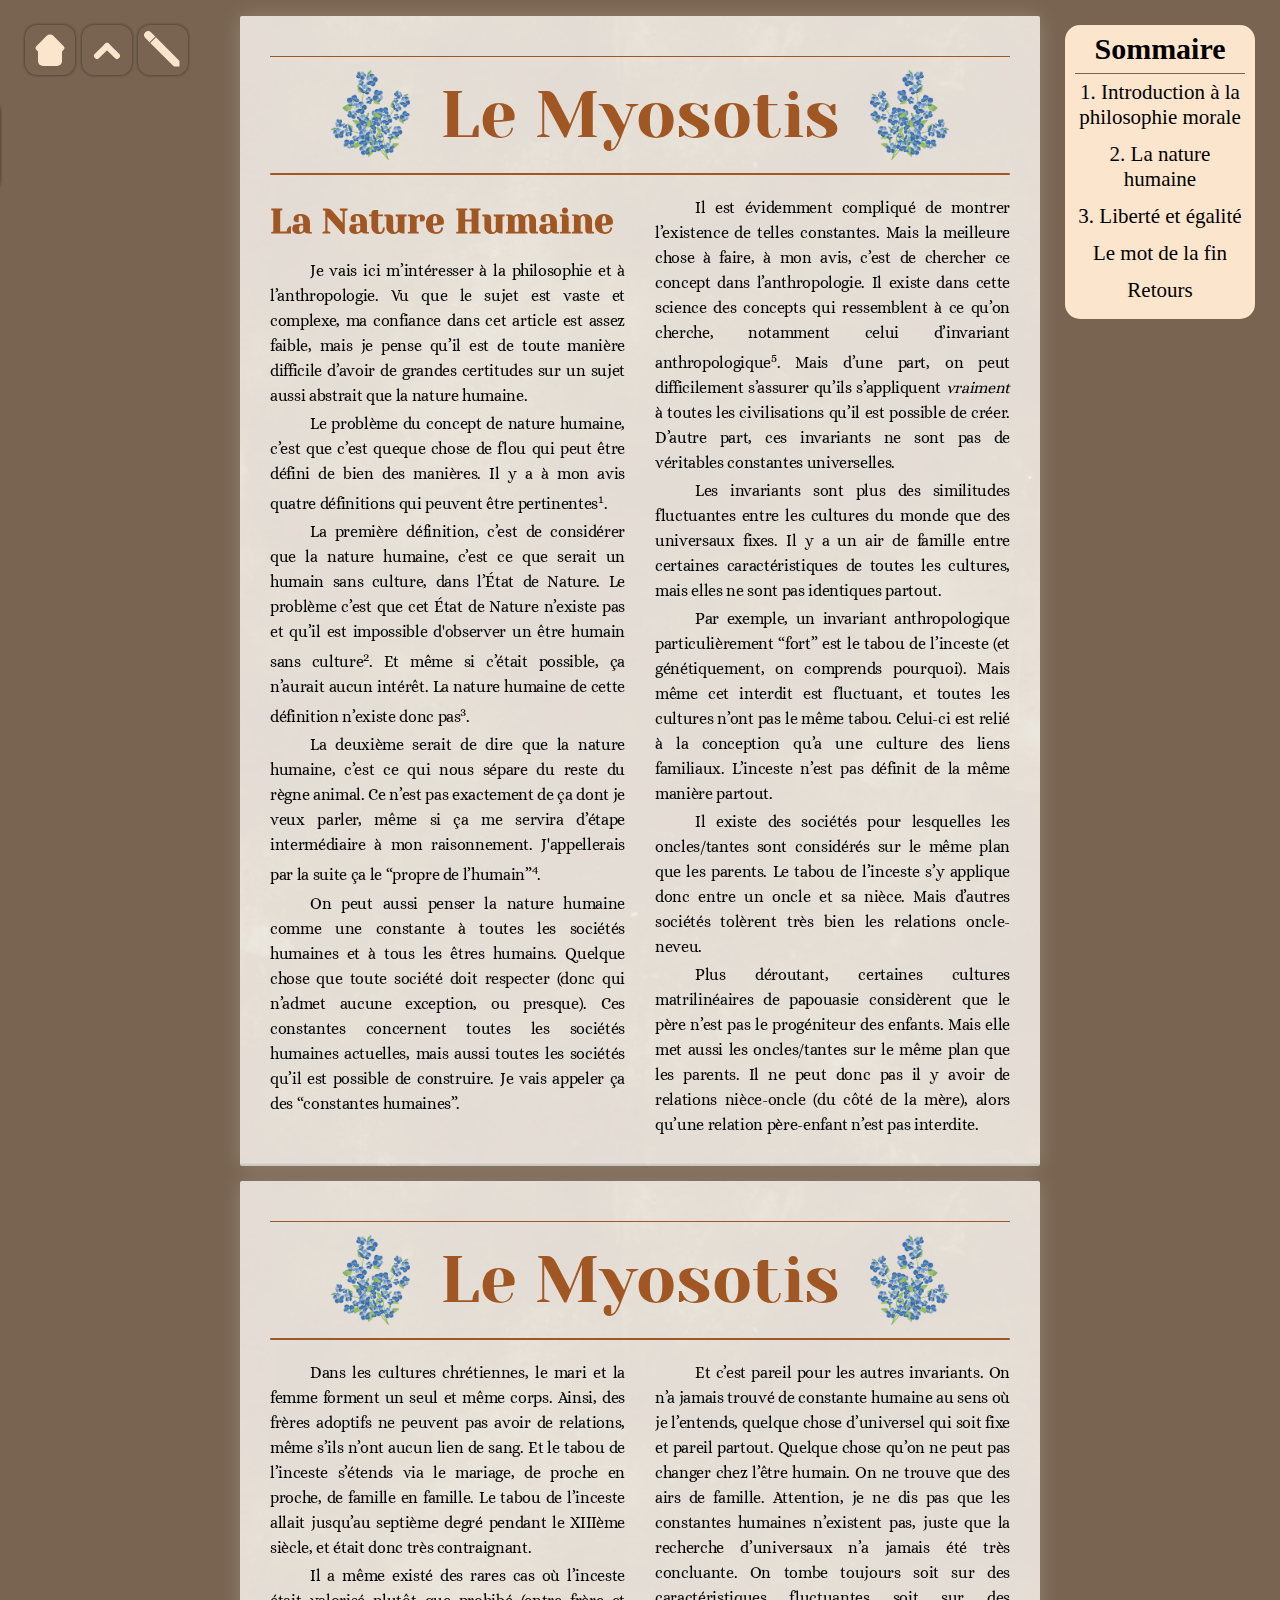
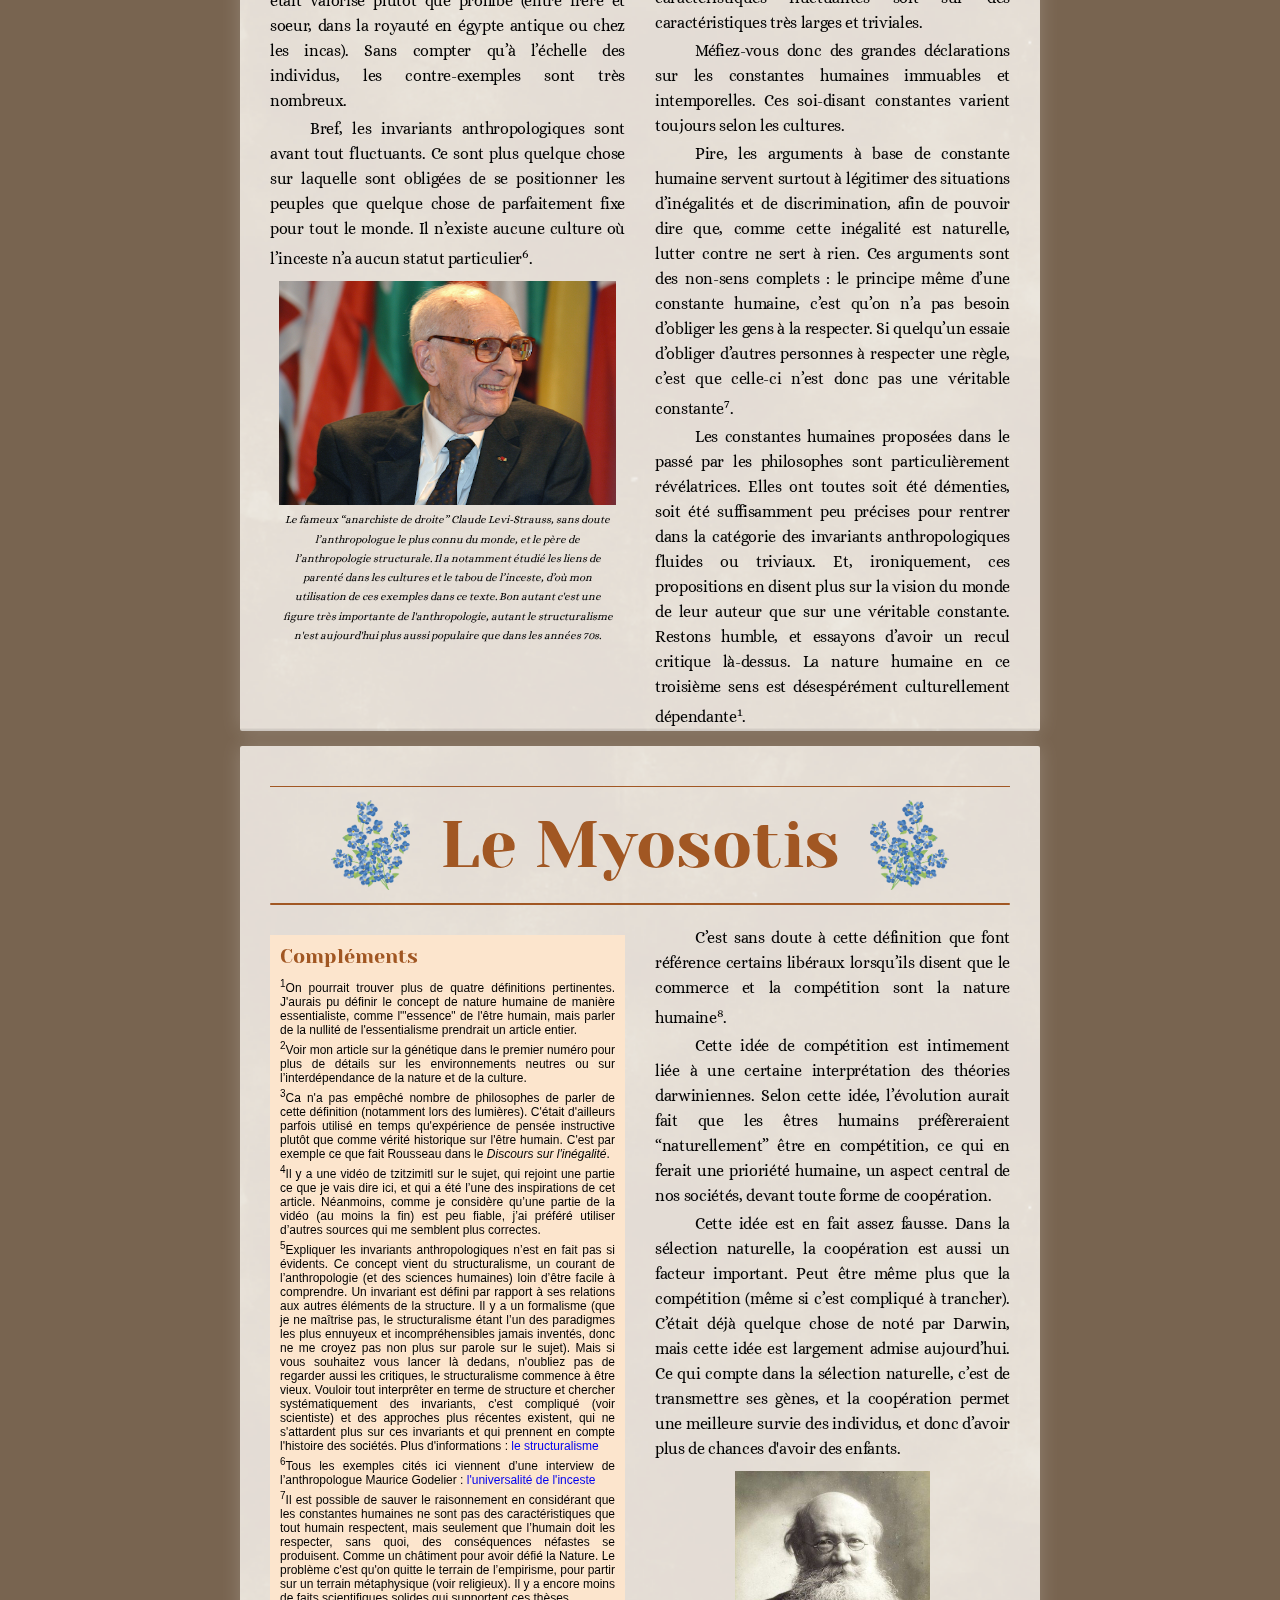
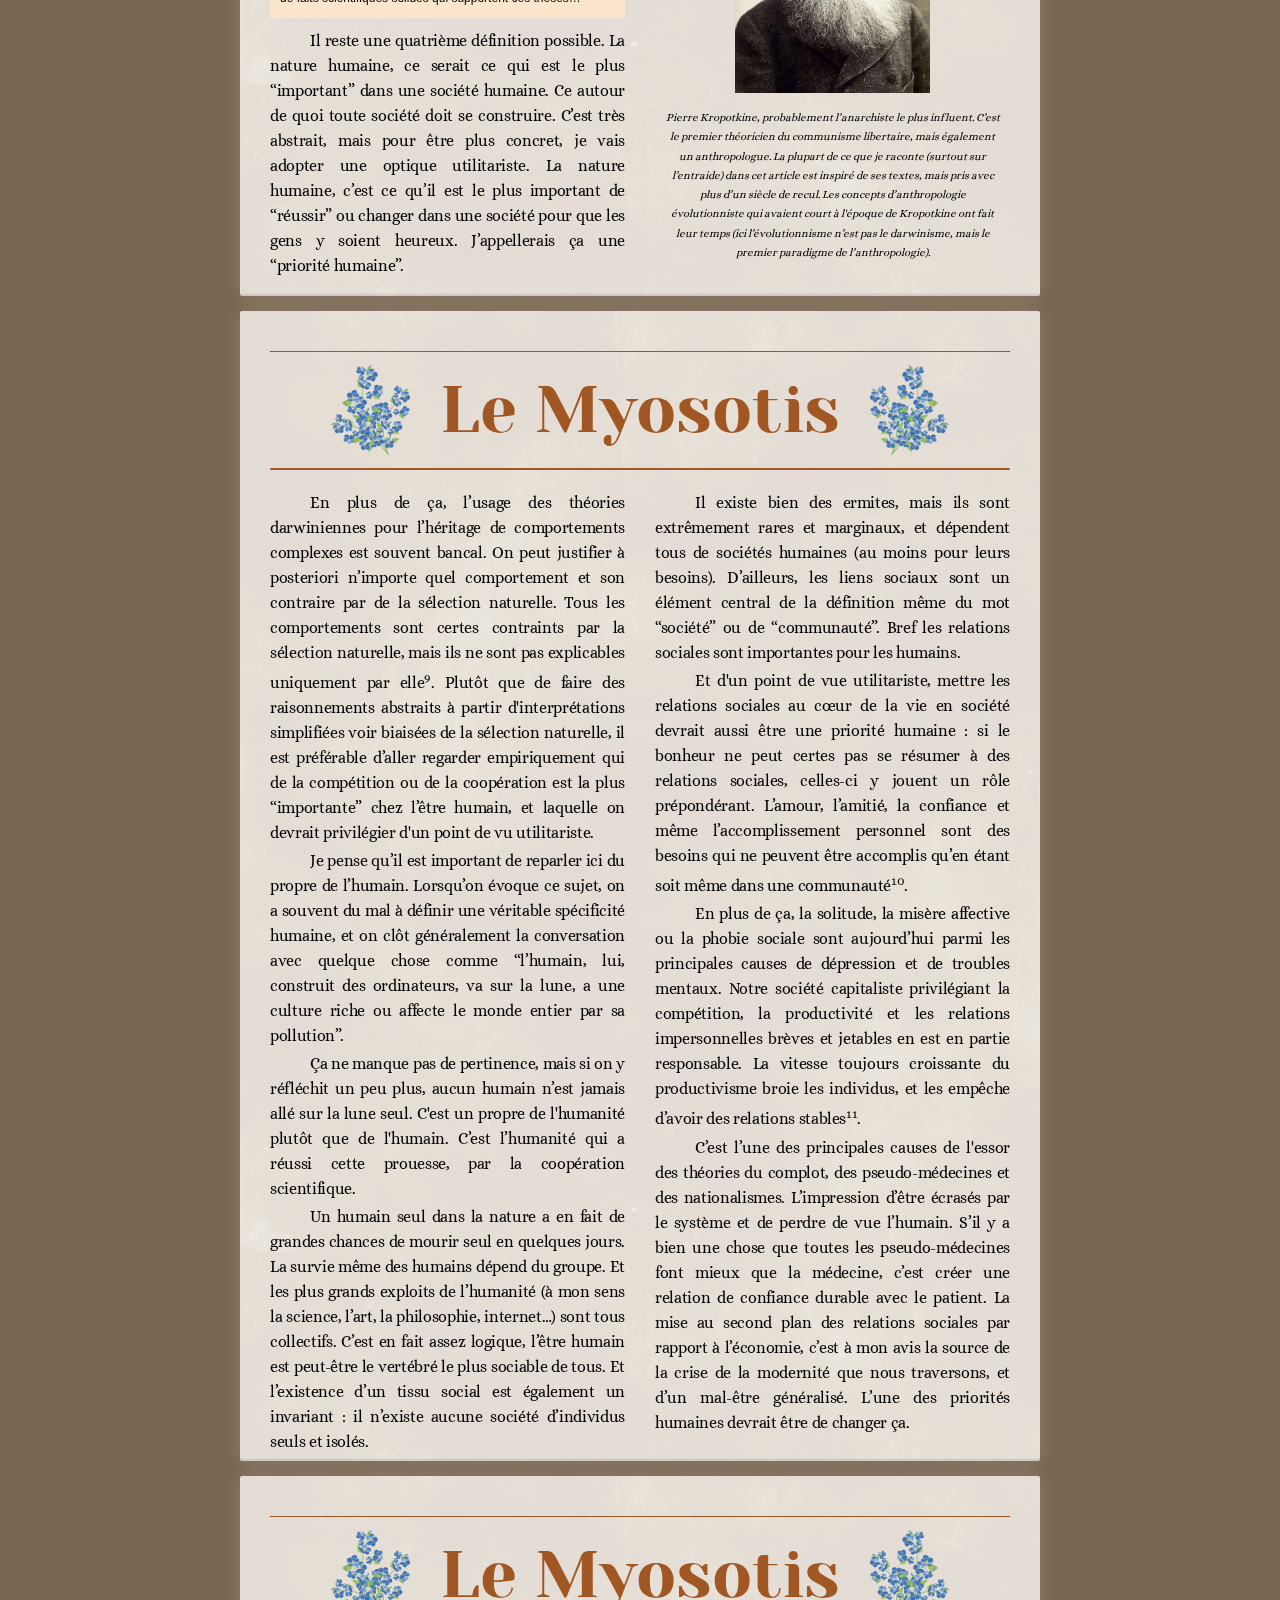
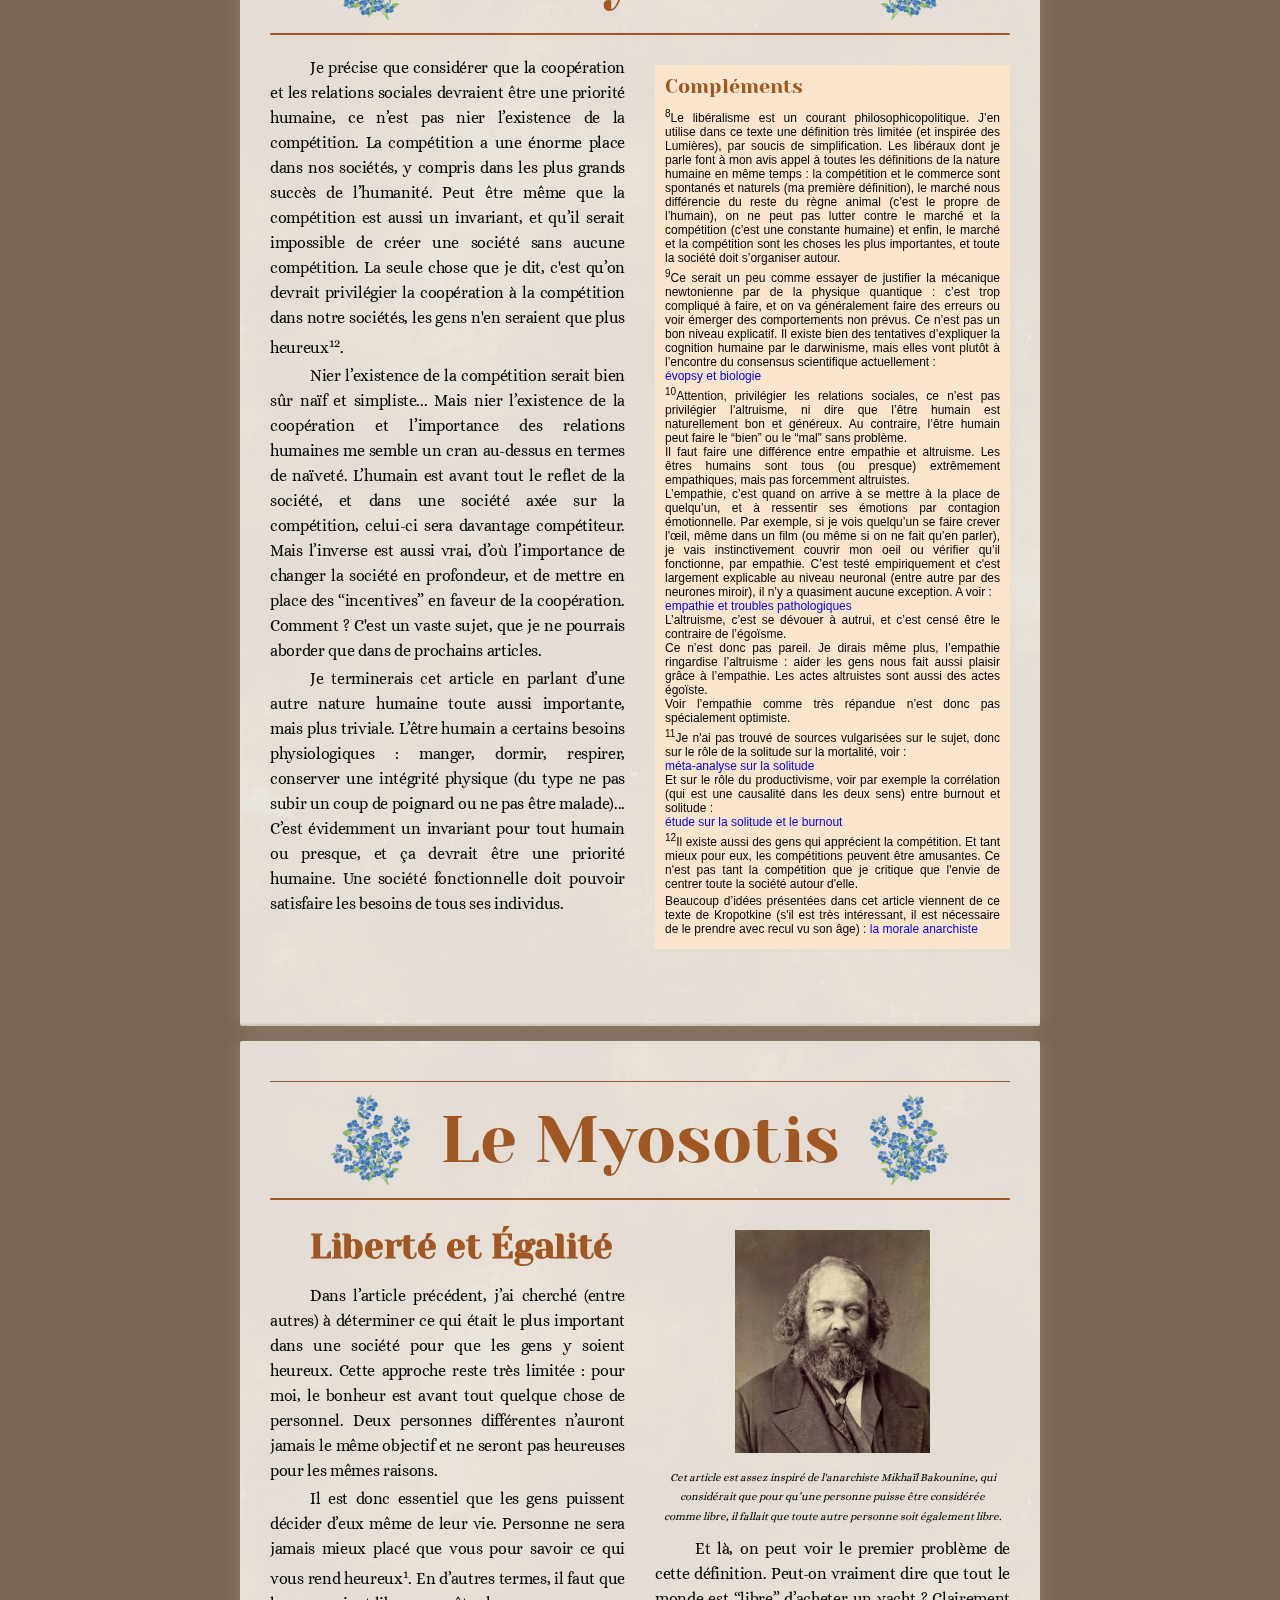
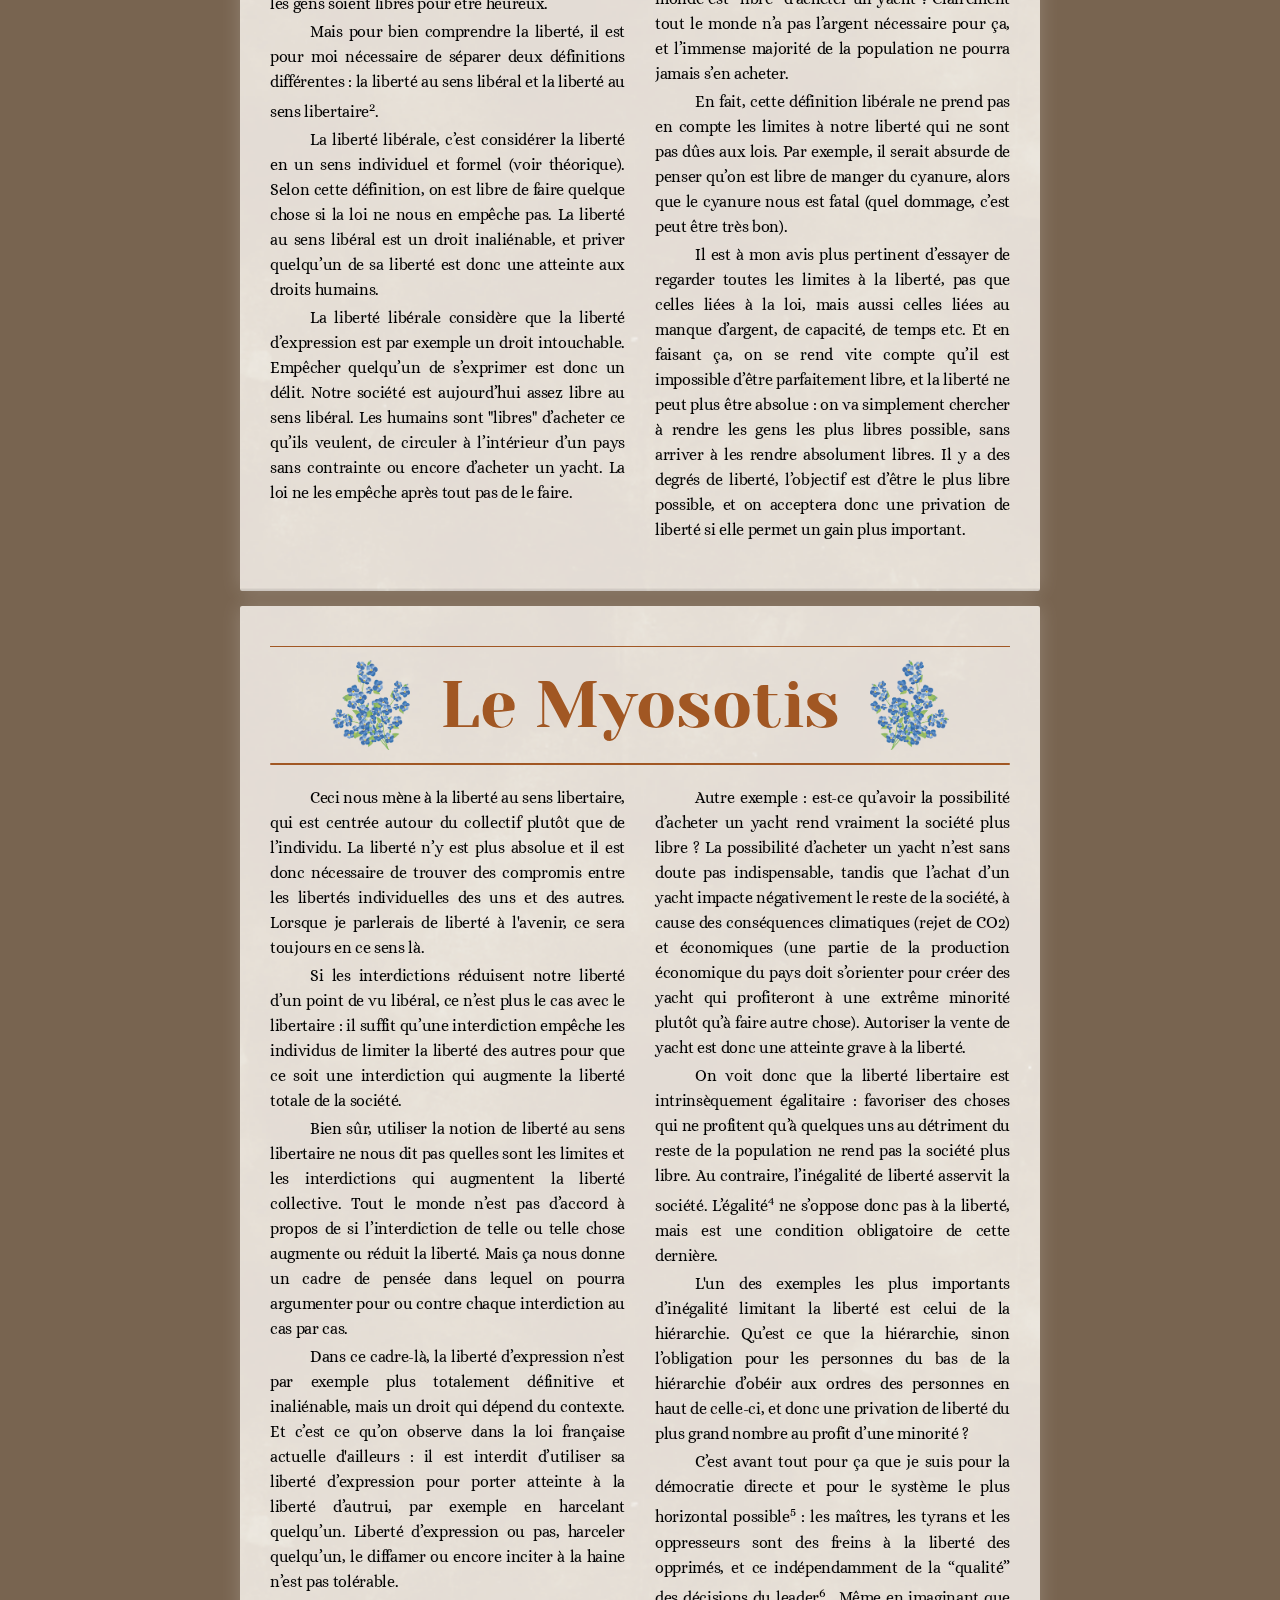
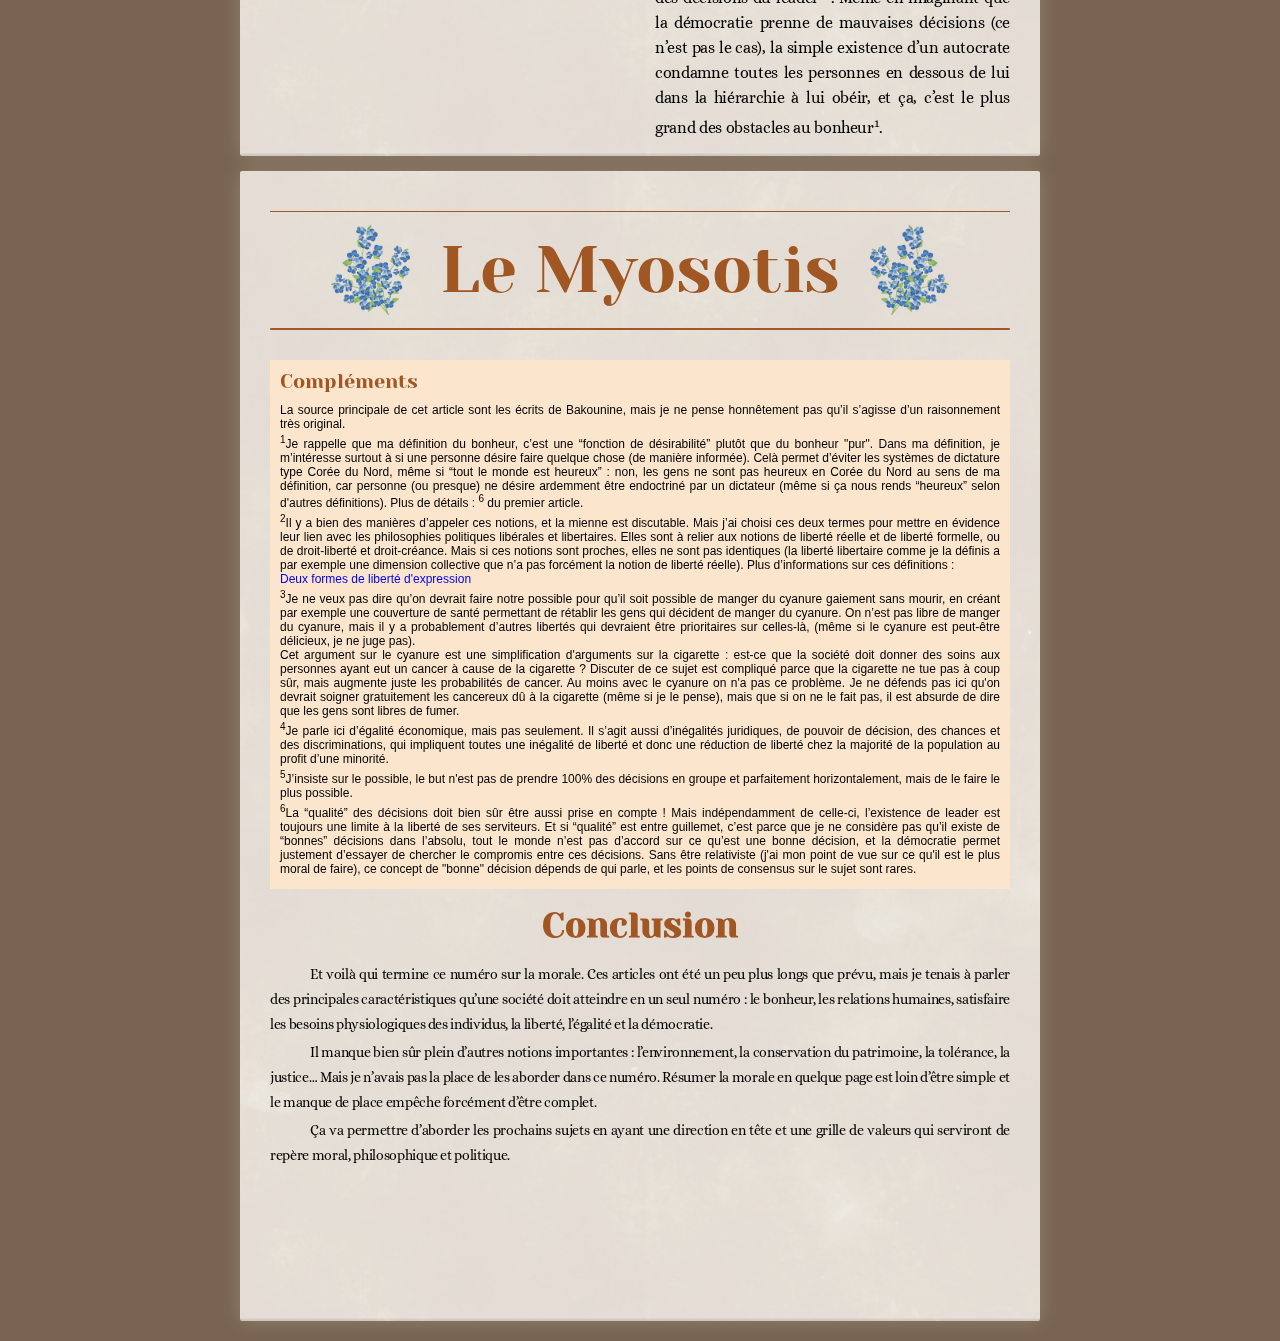
<file: Numero2b.html>
<html>
<head>
  <meta charset="UTF-8">
  <meta http-equiv="X-UA-Compatible" content="IE=edge">
  <meta name="viewport" content="width=device-width, initial-scale=1.0">

  <title>Myosotis - Morale, Nature et Liberté</title>
  <link rel="icon" href="assets/logo.ico">

  <link rel="stylesheet" href="style/style.css">

  <meta property="og:type" content="website">
  <meta property="og:site_name" content="Le Myosotis">
  <meta property="og:title" content="Morale, Nature et Liberté">
  <meta property="og:description" content="On continue d'explorer certaines conséquences de la philosophie morale.">
  <meta property="og:image" content="numeros/numero 2a/apercu-numero2.png">
  <meta name="twitter:card" content="summary_large_image">
  <meta name="theme-color" content="#9932cc" data-react-helmet="true">
  <style type="text/css" id="operaUserStyle"></style>
</head>

<body>
  <div class="background"></div>
  <div class="top-page" id="top"></div>
  <div class="menu-center">
    <div class="menu">
      <a class="button home-button" href="Accueil">
        <div class="house">
          <div class="roof"></div>
          <div class="walls"></div>
        </div>
      </a>
      <a class="button top-button" href="#top">
        <div class="top">
          <div class="bar"></div>
          <div class="bar"></div>
        </div>
      </a>
      <a class="button color-picker-button">
        <div class="pen">
          <div class="top-pen"></div>
          <div class="body-pen"></div>
          <div class="space"></div>
          <div class="tip-pen"></div>
        </div>
      </a>
      <div class="color-selector">
        <div class="color-picker-box">
          <p class="color-picker-name">Choose your background color</p>
          <div class="color-picker" id="color-picker"></div>
        </div>
        <div class="color-selector-out"></div>
      </div>
    </div>
  </div>


  <div class="sommaire">
    <h3 class="sommaire-title"> Sommaire </h3>
    <ul class="sommaire-list">
      <li>
        <a class="sommaire-link" href="Numero2a#morale"> 1. Introduction à la philosophie morale </a>
      </li>
      <li>
        <a class="sommaire-link" href="#nature"> 2. La nature humaine </a>
      </li>
      <li>
        <a class="sommaire-link" href="#liberte"> 3. Liberté et égalité </a>
      </li>
      <li>
        <a class="sommaire-link" href="#conclusion"> Le mot de la fin </a>
      </li>
      <li>
        <a class="sommaire-link" href="retours_numero2b"> Retours </a>
      </li>
    </ul>
  </div>


  <div class="page content">
    <div class="head">
      <div class="line"></div>
      <div class="head-middle">
        <div class="logo">
          <img class="logo-left" src="assets/logo_left.png" alt="">
        </div>

        <h2 class="newspaper-title">Le Myosotis</h2>
        <div class="logo">
          <img class="logo-right" src="assets/logo_right.png" alt="">
        </div>
      </div>
      <div class="line big"></div>
    </div>

    <div class="body">
      <div class="column">
        <h2 class="article-title fisrt" id="nature">La Nature Humaine</h2>
        <div class="article-text">
          <p class="paragraph">
            Je vais ici m’intéresser à la philosophie et à l’anthropologie. Vu que le sujet est vaste et complexe, ma confiance dans cet article est assez faible, mais je pense qu’il est de toute manière difficile d’avoir de grandes certitudes sur un sujet aussi abstrait que la nature humaine.
          </p>
          <p class="paragraph">
            Le problème du concept de nature humaine, c’est que c’est queque chose de flou qui peut être défini de bien des manières. Il y a à mon avis quatre définitions qui peuvent être pertinentes<sup>1</sup>.
          </p>
          <p class="paragraph">
            La première définition, c’est de considérer que la nature humaine, c’est ce que serait un humain sans culture, dans l’État de Nature. Le problème c’est que cet État de Nature n’existe pas et qu’il est impossible d'observer un être humain sans culture<sup>2</sup>. Et même si c’était possible, ça n’aurait aucun intérêt. La nature humaine de cette définition n’existe donc pas<sup>3</sup>.
          </p>
          <p class="paragraph">
            La deuxième serait de dire que la nature humaine, c’est ce qui nous sépare du reste du règne animal. Ce n’est pas exactement de ça dont je veux parler, même si ça me servira d’étape intermédiaire à mon raisonnement. J'appellerais par la suite ça le “propre de l’humain”<sup>4</sup>.
          </p>
          <p class="paragraph">
            On peut aussi penser la nature humaine comme une constante à toutes les sociétés humaines et à tous les êtres humains. Quelque chose que toute société doit respecter (donc qui n’admet aucune exception, ou presque). Ces constantes concernent toutes les sociétés humaines actuelles, mais aussi toutes les sociétés qu’il est possible de construire. Je vais appeler ça des “constantes humaines”.
          </p>
        </div>
      </div>

      <div class="column two">
        <div class="article-text">
          <p class="paragraph">
            Il est évidemment compliqué de montrer l’existence de telles constantes. Mais la meilleure chose à faire, à mon avis, c’est de chercher ce concept dans l’anthropologie. Il existe dans cette science des concepts qui ressemblent à ce qu’on cherche, notamment celui d’invariant anthropologique<sup>5</sup>. Mais d’une part, on peut difficilement s’assurer qu’ils s’appliquent <i>vraiment</i> à toutes les civilisations qu’il est possible de créer. D’autre part, ces invariants ne sont pas de véritables constantes universelles.
          </p>
          <p class="paragraph">
            Les invariants sont plus des similitudes fluctuantes entre les cultures du monde que des universaux fixes. Il y a un air de famille entre certaines caractéristiques de toutes les cultures, mais elles ne sont pas identiques partout.
          </p>
          <p class="paragraph">
            Par exemple, un invariant anthropologique particulièrement “fort” est le tabou de l’inceste (et génétiquement, on comprends pourquoi). Mais même cet interdit est fluctuant, et toutes les cultures n’ont pas le même tabou. Celui-ci est relié à la conception qu’a une culture des liens familiaux. L’inceste n’est pas définit de la même manière partout.
          </p>
          <p class="paragraph">
            Il existe des sociétés pour lesquelles les oncles/tantes sont considérés sur le même plan que les parents. Le tabou de l’inceste s’y applique donc entre un oncle et sa nièce. Mais d’autres sociétés tolèrent très bien les relations oncle-neveu.
          </p>
          <p class="paragraph">
            Plus déroutant, certaines cultures matrilinéaires de papouasie considèrent que le père n’est pas le progéniteur des enfants. Mais elle met aussi les oncles/tantes sur le même plan que les parents. Il ne peut donc pas il y avoir de relations nièce-oncle (du côté de la mère), alors qu’une relation père-enfant n’est pas interdite.
          </p>
        </div>
      </div>
    </div>
  </div>


  <div class="page content">
    <div class="head">
      <div class="line"></div>
      <div class="head-middle">
        <div class="logo">
          <img class="logo-left" src="assets/logo_left.png" alt="">
        </div>

        <h2 class="newspaper-title">Le Myosotis</h2>
        <div class="logo">
          <img class="logo-right" src="assets/logo_right.png" alt="">
        </div>
      </div>
      <div class="line big"></div>
    </div>

    <div class="body">
      <div class="column">
        <div class="article-text">
          <p class="paragraph">
            Dans les cultures chrétiennes, le mari et la femme forment un seul et même corps. Ainsi, des frères adoptifs ne peuvent pas avoir de relations, même s’ils n’ont aucun lien de sang. Et le tabou de l’inceste s’étends via le mariage, de proche en proche, de famille en famille. Le tabou de l’inceste allait jusqu’au septième degré pendant le XIIIème siècle, et était donc très contraignant.
          </p>
          <p class="paragraph">
            Il a même existé des rares cas où l’inceste était valorisé plutôt que prohibé (entre frère et soeur, dans la royauté en égypte antique ou chez les incas). Sans compter qu’à l’échelle des individus, les contre-exemples sont très nombreux.
          </p>
          <p class="paragraph">
            Bref, les invariants anthropologiques sont avant tout fluctuants. Ce sont plus quelque chose sur laquelle sont obligées de se positionner les peuples que quelque chose de parfaitement fixe pour tout le monde. Il n’existe aucune culture où l’inceste n’a aucun statut particulier<sup>6</sup>.
          </p>
        </div>
        <div class="image-box">
          <img class="image" src="numeros/numero 2b/image_1.png" alt="Claude Levi-Strauss">
          <p class="article-paratext">
            Le fameux “anarchiste de droite” Claude Levi-Strauss, sans doute l’anthropologue le plus connu du monde, et le père de l’anthropologie structurale. Il a notamment étudié les liens de parenté dans les cultures et le tabou de l’inceste, d’où mon utilisation de ces exemples dans ce texte. Bon autant c'est une figure très importante de l'anthropologie, autant le structuralisme n'est aujourd'hui plus aussi populaire que dans les années 70s.
          </p>
        </div>
      </div>

      <div class="column two">
        <div class="article-text">
          <p class="paragraph">
            Et c’est pareil pour les autres invariants. On n’a jamais trouvé de constante humaine au sens où je l’entends, quelque chose d’universel qui soit fixe et pareil partout. Quelque chose qu’on ne peut pas changer chez l’être humain. On ne trouve que des airs de famille. Attention, je ne dis pas que les constantes humaines n’existent pas, juste que la recherche d’universaux n’a jamais été très concluante. On tombe toujours soit sur des caractéristiques fluctuantes soit sur des caractéristiques très larges et triviales.
          </p>
          <p class="paragraph">
            Méfiez-vous donc des grandes déclarations sur les constantes humaines immuables et intemporelles. Ces soi-disant constantes varient toujours selon les cultures.
          </p>
          <p class="paragraph">
            Pire, les arguments à base de constante humaine servent surtout à légitimer des situations d’inégalités et de discrimination, afin de pouvoir dire que, comme cette inégalité est naturelle, lutter contre ne sert à rien. Ces arguments sont des non-sens complets : le principe même d’une constante humaine, c’est qu’on n’a pas besoin d’obliger les gens à la respecter. Si quelqu’un essaie d’obliger d’autres personnes à respecter une règle, c’est que celle-ci n’est donc pas une véritable constante<sup>7</sup>.
          </p>
          <p class="paragraph">
            Les constantes humaines proposées dans le passé par les philosophes sont particulièrement révélatrices. Elles ont toutes soit été démenties, soit été suffisamment peu précises pour rentrer dans la catégorie des invariants anthropologiques fluides ou triviaux. Et, ironiquement, ces propositions en disent plus sur la vision du monde de leur auteur que sur une véritable constante. Restons humble, et essayons d’avoir un recul critique là-dessus. La nature humaine en ce troisième sens est désespérément culturellement dépendante<sup>1</sup>.
          </p>
        </div>
      </div>
    </div>
  </div>

  <div class="page content">
    <div class="head">
      <div class="line"></div>
      <div class="head-middle">
        <div class="logo">
          <img class="logo-left" src="assets/logo_left.png" alt="">
        </div>

        <h2 class="newspaper-title">Le Myosotis</h2>

        <div class="logo">
          <img class="logo-right" src="assets/logo_right.png" alt="">
        </div>
      </div>
      <div class="line big"></div>
    </div>

    <div class="body">
      <div class="column">
        <div class="complement">
          <h3 class="complement-title">Compléments</h3>
          <div class="complement-text">
            <p class="paragraph">
              <sup>1</sup>On pourrait trouver plus de quatre définitions pertinentes. J'aurais pu définir le concept de nature humaine de manière essentialiste, comme l'"essence" de l'être humain, mais parler de la nullité de l'essentialisme prendrait un article entier.
            </p>
            <p class="paragraph">
              <sup>2</sup>Voir mon article sur la génétique dans le premier numéro pour plus de détails sur les environnements neutres ou sur l’interdépendance de la nature et de la culture.
            </p>
            <p class="paragraph">
              <sup>3</sup>Ca n'a pas empêché nombre de philosophes de parler de cette définition (notamment lors des lumières). C'était d'ailleurs parfois utilisé en temps qu'expérience de pensée instructive plutôt que comme vérité historique sur l'être humain. C'est par exemple ce que fait Rousseau dans le <i>Discours sur l'inégalité</i>.
            </p>
            <p class="paragraph">
              <sup>4</sup>Il y a une vidéo de tzitzimitl sur le sujet, qui rejoint une partie ce que je vais dire ici, et qui a été l’une des inspirations de cet article. Néanmoins, comme je considère qu’une partie de la vidéo (au moins la fin) est peu fiable, j’ai préféré utiliser d’autres sources qui me semblent plus correctes.
            </p>
            <p class="paragraph">
              <sup>5</sup>Expliquer les invariants anthropologiques n’est en fait pas si évidents. Ce concept vient du structuralisme, un courant de l’anthropologie (et des sciences humaines) loin d’être facile à comprendre. Un invariant est défini par rapport à ses relations aux autres éléments de la structure. Il y a un formalisme (que je ne maîtrise pas, le structuralisme étant l’un des paradigmes les plus ennuyeux et incompréhensibles jamais inventés, donc ne me croyez pas non plus sur parole sur le sujet). Mais si vous souhaitez vous lancer là dedans, n'oubliez pas de regarder aussi les critiques, le structuralisme commence à être vieux. Vouloir tout interprêter en terme de structure et chercher systématiquement des invariants, c'est compliqué (voir scientiste) et des approches plus récentes existent, qui ne s'attardent plus sur ces invariants et qui prennent en compte l'histoire des sociétés. Plus d'informations : <a class="complement-link" href="https://philosciences.com/philosophie-et-humanite/methode-et-paradigme-des-sciences-humaines/6-le-structuralisme"> le structuralisme </a>
            </p>
            <p class="paragraph">
              <sup>6</sup>Tous les exemples cités ici viennent d’une interview de l’anthropologue Maurice Godelier : <a class="complement-link" href="https://lejournal.cnrs.fr/articles/toutes-les-societes-font-de-linceste-un-tabou-mais-cette-universalite-revet-des-formes-tres#:~:text=Dans%20la%20Perse%20antique%2C%20l,plus%20valorisé%20socialement%20et%20religieusement"> l'universalité de l'inceste </a>
            </p>
            <p class="paragraph">
              <sup>7</sup>Il est possible de sauver le raisonnement en considérant que les constantes humaines ne sont pas des caractéristiques que tout humain respectent, mais seulement que l’humain doit les respecter, sans quoi, des conséquences néfastes se produisent. Comme un châtiment pour avoir défié la Nature.
              Le problème c'est qu'on quitte le terrain de l’empirisme, pour partir sur un terrain métaphysique (voir religieux). Il y a encore moins de faits scientifiques solides qui supportent ces thèses…
            </p>
          </div>
        </div>
        <div class="article-text">
          <p class="paragraph">
            Il reste une quatrième définition possible. La nature humaine, ce serait ce qui est le plus “important” dans une société humaine. Ce autour de quoi toute société doit se construire. C’est très abstrait, mais pour être plus concret, je vais adopter une optique utilitariste. La nature humaine, c’est ce qu’il est le plus important de “réussir” ou changer dans une société pour que les gens y soient heureux. J’appellerais ça une “priorité humaine”.
          </p>
        </div>
      </div>

      <div class="column two">
        <div class="article-text">
          <p class="paragraph">
            C’est sans doute à cette définition que font référence certains libéraux lorsqu’ils disent que le commerce et la compétition sont la nature humaine<sup>8</sup>.
          </p>
          <p class="paragraph">
            Cette idée de compétition est intimement liée à une certaine interprétation des théories darwiniennes. Selon cette idée, l’évolution aurait fait que les êtres humains préfèreraient “naturellement” être en compétition, ce qui en ferait une prioriété humaine, un aspect central de nos sociétés, devant toute forme de coopération.
          </p>
          <p class="paragraph">
            Cette idée est en fait assez fausse. Dans la sélection naturelle, la coopération est aussi un facteur important. Peut être même plus que la compétition (même si c’est compliqué à trancher). C’était déjà quelque chose de noté par Darwin, mais cette idée est largement admise aujourd’hui. Ce qui compte dans la sélection naturelle, c’est de transmettre ses gènes, et la coopération permet une meilleure survie des individus, et donc d’avoir plus de chances d'avoir des enfants.
          </p>
        </div>
        <div class="image-box">
          <img class="little-image" src="numeros/numero 2b/image_2.png" alt="Pierre Kropotkine">
          <p class="article-paratext">
            Pierre Kropotkine, probablement l’anarchiste le plus influent. C’est le premier théoricien du communisme libertaire, mais également un anthropologue.  La plupart de ce que je raconte (surtout sur l’entraide) dans cet article est inspiré de ses textes, mais pris avec plus d’un siècle de recul. Les concepts d’anthropologie évolutionniste qui avaient court à l'époque de Kropotkine ont fait leur temps (ici l’évolutionnisme n’est pas le darwinisme, mais le premier paradigme de l’anthropologie).
          </p>
        </div>
      </div>
    </div>
  </div>


  <div class="page content">
    <div class="head">
      <div class="line"></div>
      <div class="head-middle">
        <div class="logo">
          <img class="logo-left" src="assets/logo_left.png" alt="">
        </div>

        <h2 class="newspaper-title">Le Myosotis</h2>

        <div class="logo">
          <img class="logo-right" src="assets/logo_right.png" alt="">
        </div>
      </div>
      <div class="line big"></div>
    </div>

    <div class="body">
      <div class="column">
        <div class="article-text">
          <p class="paragraph">
            En plus de ça, l’usage des théories darwiniennes pour l’héritage de comportements complexes est souvent bancal. On peut justifier à posteriori n’importe quel comportement et son contraire par de la sélection naturelle. Tous les comportements sont certes contraints par la sélection naturelle, mais ils ne sont pas explicables uniquement par elle<sup>9</sup>. Plutôt que de faire des raisonnements abstraits à partir d'interprétations simplifiées voir biaisées de la sélection naturelle, il est préférable d’aller regarder empiriquement qui de la compétition ou de la coopération est la plus “importante” chez l’être humain, et laquelle on devrait privilégier d'un point de vu utilitariste.
          </p>
          <p class="paragraph">
            Je pense qu’il est important de reparler ici du propre de l’humain. Lorsqu’on évoque ce sujet, on a souvent du mal à définir une véritable spécificité humaine, et on clôt généralement la conversation avec quelque chose comme “l’humain, lui, construit des ordinateurs, va sur la lune, a une culture riche ou affecte le monde entier par sa pollution”.
          </p>
          <p class="paragraph">
            Ça ne manque pas de pertinence, mais si on y réfléchit un peu plus, aucun humain n’est jamais allé sur la lune seul. C'est un propre de l'humanité plutôt que de l'humain. C’est l’humanité qui a réussi cette prouesse, par la coopération scientifique.
          </p>
          <p class="paragraph">
            Un humain seul dans la nature a en fait de grandes chances de mourir seul en quelques jours. La survie même des humains dépend du groupe. Et les plus grands exploits de l’humanité (à mon sens la science, l’art, la philosophie, internet…) sont tous collectifs. C’est en fait assez logique, l’être humain est peut-être le vertébré le plus sociable de tous. Et l’existence d’un tissu social est également un invariant : il n’existe aucune société d’individus seuls et isolés.
          </p>
        </div>
      </div>

      <div class="column two">
        <div class="article-text">
          <p class="paragraph">
            Il existe bien des ermites, mais ils sont extrêmement rares et marginaux, et dépendent tous de sociétés humaines (au moins pour leurs besoins). D’ailleurs, les liens sociaux sont un élément central de la définition même du mot “société” ou de “communauté”. Bref les relations sociales sont importantes pour les humains.
          </p>
          <p class="paragraph">
            Et d'un point de vue utilitariste, mettre les relations sociales au cœur de la vie en société devrait aussi être une priorité humaine : si le bonheur ne peut certes pas se résumer à des relations sociales, celles-ci y jouent un rôle prépondérant. L’amour, l’amitié, la confiance et même l’accomplissement personnel sont des besoins qui ne peuvent être accomplis qu’en étant soit même dans une communauté<sup>10</sup>.
          </p>
          <p class="paragraph">
            En plus de ça,  la solitude, la misère affective ou la phobie sociale sont aujourd’hui parmi les principales causes de dépression et de troubles mentaux. Notre société capitaliste privilégiant la compétition, la productivité et les relations impersonnelles brèves et jetables en est en partie responsable. La vitesse toujours croissante du productivisme broie les individus, et les empêche d’avoir des relations stables<sup>11</sup>.
          </p>
          <p class="paragraph">
            C’est l’une des principales causes de l'essor des théories du complot, des pseudo-médecines et des nationalismes. L’impression d’être écrasés par le système et de perdre de vue l’humain. S’il y a bien une chose que toutes les pseudo-médecines font mieux que la médecine, c’est créer une relation de confiance durable avec le patient. La mise au second plan des relations sociales par rapport à l’économie, c’est à mon avis la source de la crise de la modernité que nous traversons, et d’un mal-être généralisé. L’une des priorités humaines devrait être de changer ça.
          </p>
        </div>
      </div>
    </div>
  </div>


  <div class="page content">
    <div class="head">
      <div class="line"></div>
      <div class="head-middle">
        <div class="logo">
          <img class="logo-left" src="assets/logo_left.png" alt="">
        </div>

        <h2 class="newspaper-title">Le Myosotis</h2>

        <div class="logo">
          <img class="logo-right" src="assets/logo_right.png" alt="">
        </div>
      </div>
      <div class="line big"></div>
    </div>

    <div class="body">
      <div class="column">
        <div class="article-text">
          <p class="paragraph">
            Je précise que considérer que la coopération et les relations sociales devraient être une priorité humaine, ce n’est pas nier l’existence de la compétition. La compétition a une énorme place dans nos sociétés, y compris dans les plus grands succès de l’humanité. Peut être même que la compétition est aussi un invariant, et qu’il serait impossible de créer une société sans aucune compétition. La seule chose que je dit, c'est qu’on devrait privilégier la coopération à la compétition dans notre sociétés, les gens n'en seraient que plus heureux<sup>12</sup>.
          </p>
          <p class="paragraph">
            Nier l’existence de la compétition serait bien sûr naïf et simpliste... Mais nier l’existence de la coopération et l’importance des relations humaines me semble un cran au-dessus en termes de naïveté. L’humain est avant tout le reflet de la société, et dans une société axée sur la compétition, celui-ci sera davantage compétiteur. Mais l’inverse est aussi vrai, d’où l’importance de changer la société en profondeur, et de mettre en place des “incentives” en faveur de la coopération. Comment ? C'est un vaste sujet, que je ne pourrais aborder que dans de prochains articles.
          </p>
          <p class="paragraph">
            Je terminerais cet article en parlant d’une autre nature humaine toute aussi importante, mais plus triviale. L’être humain a certains besoins physiologiques : manger, dormir, respirer, conserver une intégrité physique (du type ne pas subir un coup de poignard ou ne pas être malade)... C’est évidemment un invariant pour tout humain ou presque, et ça devrait être une priorité humaine. Une société fonctionnelle doit pouvoir satisfaire les besoins de tous ses individus.
          </p>
        </div>
      </div>

      <div class="column two">
        <div class="complement">
          <h3 class="complement-title">Compléments</h3>
          <div class="complement-text">
            <p class="paragraph">
              <sup>8</sup>Le libéralisme est un courant philosophicopolitique. J’en utilise dans ce texte une définition très limitée (et inspirée des Lumières), par soucis de simplification. Les libéraux dont je parle font à mon avis appel à toutes les définitions de la nature humaine en même temps : la compétition et le commerce sont spontanés et naturels (ma première définition), le marché nous différencie du reste du règne animal (c’est le propre de l’humain), on ne peut pas lutter contre le marché et la compétition (c’est une constante humaine) et enfin, le marché et la compétition sont les choses les plus importantes, et toute la société doit s’organiser autour.
            </p>
            <p class="paragraph">
              <sup>9</sup>Ce serait un peu comme essayer de justifier la mécanique newtonienne par de la physique quantique : c’est trop compliqué à faire, et on va généralement faire des erreurs ou voir émerger des comportements non prévus. Ce n’est pas un bon niveau explicatif. Il existe bien des tentatives d’expliquer la cognition humaine par le darwinisme, mais elles vont plutôt à l’encontre du consensus scientifique actuellement :
              <br> <a class="complement-link" href="https://allodoxia.odilefillod.fr/2012/04/25/psychologie-evolutionniste-et-biologie/"> évopsy et biologie </a>
            </p>
            <p class="paragraph">
              <sup>10</sup>Attention, privilégier les relations sociales, ce n’est pas privilégier l’altruisme, ni dire que l’être humain est naturellement bon et généreux. Au contraire, l’être humain peut faire le “bien” ou le “mal” sans problème.
              <br>Il faut faire une différence entre empathie et altruisme. Les êtres humains sont tous (ou presque) extrêmement empathiques, mais pas forcemment altruistes.
              <br>L’empathie, c’est quand on arrive à se mettre à la place de quelqu’un, et à ressentir ses émotions par contagion émotionnelle. Par exemple, si je vois quelqu’un se faire crever l'œil, même dans un film (ou même si on ne fait qu’en parler), je vais instinctivement couvrir mon oeil ou vérifier qu’il fonctionne, par empathie. C’est testé empiriquement et c'est largement explicable au niveau neuronal (entre autre par des neurones miroir), il n’y a quasiment aucune exception. A voir :
              <br> <a class="complement-link" href="https://archive.wikiwix.com/cache/index2.php?url=http%3A%2F%2Fwww.cairn.info%2Fzen.php%3FID_ARTICLE%3DRNE_024_0292#federation=archive.wikiwix.com&tab=url"> empathie et troubles pathologiques </a>
              <br>L’altruisme, c’est se dévouer à autrui, et c’est censé être le contraire de l’égoïsme.
              <br>Ce n’est donc pas pareil. Je dirais même plus, l’empathie ringardise l’altruisme : aider les gens nous fait aussi plaisir grâce à l’empathie. Les actes altruistes sont aussi des actes égoïste.
              <br>Voir l’empathie comme très répandue n’est donc pas spécialement optimiste.
            </p>
            <p class="paragraph">
              <sup>11</sup>Je n'ai pas trouvé de sources vulgarisées sur le sujet, donc sur le rôle de la solitude sur la mortalité, voir : <br> <a class="complement-link" href="https://journals.plos.org/plosone/article?id=10.1371/journal.pone.0190033"> méta-analyse sur la solitude </a>
              <br>Et sur le rôle du productivisme, voir par exemple la corrélation (qui est une causalité dans les deux sens) entre burnout et solitude : <br> <a class="complement-link" href="https://journals.sagepub.com/doi/full/10.1177/1469787412452983"> étude sur la solitude et le burnout </a>
            </p>
            <p class="paragraph">
              <sup>12</sup>Il existe aussi des gens qui apprécient la compétition. Et tant mieux pour eux, les compétitions peuvent être amusantes. Ce n'est pas tant la compétition que je critique que l'envie de centrer toute la société autour d'elle.
            </p>
            <p class="paragraph">
              Beaucoup d’idées présentées dans cet article viennent de ce texte de Kropotkine (s'il est très intéressant, il est nécessaire de le prendre avec recul vu son âge) : <a class="complement-link" href="https://funambule.org/lectures/anarchisme/kropotkine%20-%20la%20morale%20anarchiste.pdf"> la morale anarchiste </a>
            </p>
          </div>
        </div>
      </div>
    </div>
  </div>


  <div class="page content">
    <div class="head">
      <div class="line"></div>
      <div class="head-middle">
        <div class="logo">
          <img class="logo-left" src="assets/logo_left.png" alt="">
        </div>

        <h2 class="newspaper-title">Le Myosotis</h2>

        <div class="logo">
          <img class="logo-right" src="assets/logo_right.png" alt="">
        </div>
      </div>
      <div class="line big"></div>
    </div>

    <div class="body">
      <div class="column">
        <div class="article-text">
          <h2 class="article-title fisrt" id="liberte">Liberté et Égalité</h2>
          <p class="paragraph">
            Dans l’article précédent, j’ai cherché (entre autres) à déterminer ce qui était le plus important dans une société pour que les gens y soient heureux. Cette approche reste très limitée : pour moi, le bonheur est avant tout quelque chose de personnel. Deux personnes différentes n’auront jamais le même objectif et ne seront pas heureuses pour les mêmes raisons.
          </p>
          <p class="paragraph">
            Il est donc essentiel que les gens puissent décider d’eux même de leur vie. Personne ne sera jamais mieux placé que vous pour savoir ce qui vous rend heureux<sup>1</sup>. En d’autres termes, il faut que les gens soient libres pour être heureux.
          </p>
          <p class="paragraph">
            Mais pour bien comprendre la liberté, il est pour moi nécessaire de séparer deux définitions différentes : la liberté au sens libéral et la liberté au sens libertaire<sup>2</sup>.
          </p>
          <p class="paragraph">
            La liberté libérale, c’est considérer la liberté en un sens individuel et formel (voir théorique). Selon cette définition, on est libre de faire quelque chose si la loi ne nous en empêche pas. La liberté au sens libéral est un droit inaliénable, et priver quelqu’un de sa liberté est donc une atteinte aux droits humains.
          </p>
          <p class="paragraph">
            La liberté libérale considère que la liberté d’expression est par exemple un droit intouchable. Empêcher quelqu’un de s’exprimer est donc un délit. Notre société est aujourd’hui assez libre au sens libéral. Les humains sont "libres" d’acheter ce qu’ils veulent, de circuler à l’intérieur d’un pays sans contrainte ou encore d’acheter un yacht. La loi ne les empêche après tout pas de le faire.
          </p>
        </div>
      </div>

      <div class="column two">
        <div class="image-box">
          <img class="little-image" src="numeros/numero 2b/image_3.png" alt="Mikhaïl Bakounine">
          <p class="article-paratext">
            Cet article est assez inspiré de l'anarchiste Mikhaïl Bakounine,  qui considérait que pour qu’une personne puisse être considérée comme libre, il fallait que toute autre personne soit également libre.
          </p>
        </div>
        <div class="article-text">
          <p class="paragraph">
            Et là, on peut voir le premier problème de cette définition. Peut-on vraiment dire que tout le monde est “libre” d’acheter un yacht ? Clairement tout le monde n’a pas l’argent nécessaire pour ça, et l’immense majorité de la population ne pourra jamais s’en acheter.
          </p>
          <p class="paragraph">
            En fait, cette définition libérale ne prend pas en compte les limites à notre liberté qui ne sont pas dûes aux lois. Par exemple, il serait absurde de penser qu’on est libre de manger du cyanure, alors que le cyanure nous est fatal (quel dommage, c’est peut être très bon).
          </p>
          <p class="paragraph">
            Il est à mon avis plus pertinent d’essayer de regarder toutes les limites à la liberté, pas que celles liées à la loi, mais aussi celles liées au manque d’argent, de capacité, de temps etc. Et en faisant ça, on se rend vite compte qu’il est impossible d’être parfaitement libre, et la liberté ne peut plus être absolue : on va simplement chercher à rendre les gens les plus libres possible, sans arriver à les rendre absolument libres. Il y a des degrés de liberté, l’objectif est d’être le plus libre possible, et on acceptera donc une privation de liberté si elle permet un gain plus important.
          </p>
        </div>
      </div>

    </div>
  </div>
  <div class="page content">
    <div class="head">
      <div class="line"></div>
      <div class="head-middle">
        <div class="logo">
          <img class="logo-left" src="assets/logo_left.png" alt="">
        </div>

        <h2 class="newspaper-title">Le Myosotis</h2>

        <div class="logo">
          <img class="logo-right" src="assets/logo_right.png" alt="">
        </div>
      </div>
      <div class="line big"></div>
    </div>

    <div class="body">
      <div class="column">
        <div class="article-text">
          <p class="paragraph">
            Ceci nous mène à la liberté au sens libertaire, qui est centrée autour du collectif plutôt que de l’individu. La liberté n’y est plus absolue et il est donc nécessaire de trouver des compromis entre les libertés individuelles des uns et des autres. Lorsque je parlerais de liberté à l'avenir, ce sera toujours en ce sens là.
          </p>
          <p class="paragraph">
            Si les interdictions réduisent notre liberté d’un point de vu libéral, ce n’est plus le cas avec le libertaire : il suffit qu’une interdiction empêche les individus de limiter la liberté des autres pour que ce soit une interdiction qui augmente la liberté totale de la société.
          </p>
          <p class="paragraph">
            Bien sûr, utiliser la notion de liberté au sens libertaire ne nous dit pas quelles sont les limites et les interdictions qui augmentent la liberté collective. Tout le monde n’est pas d’accord à propos de si l’interdiction de telle ou telle chose augmente ou réduit la liberté. Mais ça nous donne un cadre de pensée dans lequel on pourra argumenter pour ou contre chaque interdiction au cas par cas.
          </p>
          <p class="paragraph">
            Dans ce cadre-là, la liberté d’expression n’est par exemple plus totalement définitive et inaliénable, mais un droit qui dépend du contexte. Et c’est ce qu’on observe dans la loi française actuelle d'ailleurs : il est interdit d’utiliser sa liberté d’expression pour porter atteinte à la liberté d’autrui, par exemple en harcelant quelqu’un. Liberté d’expression ou pas, harceler quelqu’un, le diffamer ou encore inciter à la haine n’est pas tolérable.
          </p>
          <p class="paragraph">

          </p>
        </div>
      </div>

      <div class="column two">
        <div class="article-text">
          <p class="paragraph">
            Autre exemple : est-ce qu’avoir la possibilité d’acheter un yacht rend vraiment la société plus libre ? La possibilité d’acheter un yacht n’est sans doute pas indispensable, tandis que l’achat d’un yacht impacte négativement le reste de la société, à cause des conséquences climatiques (rejet de CO2) et économiques (une partie de la production économique du pays doit s’orienter pour créer des yacht qui profiteront à une extrême minorité plutôt qu’à faire autre chose). Autoriser la vente de yacht est donc une atteinte grave à la liberté.
          </p>
          <p class="paragraph">
            On voit donc que la liberté libertaire est intrinsèquement égalitaire : favoriser des choses qui ne profitent qu’à quelques uns au détriment du reste de la population ne rend pas la société plus libre. Au contraire, l’inégalité de liberté asservit la société. L’égalité<sup>4</sup> ne s’oppose donc pas à la liberté, mais est une condition obligatoire de cette dernière.
          </p>
          <p class="paragraph">
            L'un des exemples les plus importants d’inégalité limitant la liberté est celui de la hiérarchie. Qu’est ce que la hiérarchie, sinon l’obligation pour les personnes du bas de la hiérarchie d’obéir aux ordres des personnes en haut de celle-ci, et donc une privation de liberté du plus grand nombre au profit d’une minorité ?
          </p>
          <p class="paragraph">
            C’est avant tout pour ça que je suis pour la démocratie directe et pour le système le plus horizontal possible<sup>5</sup> : les maîtres, les tyrans et les oppresseurs sont des freins à la liberté des opprimés, et ce indépendamment de la “qualité” des décisions du leader<sup>6</sup>  . Même en imaginant que la démocratie prenne de mauvaises décisions (ce n’est pas le cas), la simple existence d’un autocrate condamne toutes les personnes en dessous de lui dans la hiérarchie à lui obéir, et ça, c’est le plus grand des obstacles au bonheur<sup>1</sup>.
          </p>
        </div>
      </div>
    </div>
  </div>

  <div class="page content large">
    <div class="head">
      <div class="line"></div>
      <div class="head-middle">
        <div class="logo">
          <img class="logo-left" src="assets/logo_left.png" alt="">
        </div>

        <h2 class="newspaper-title">Le Myosotis</h2>

        <div class="logo">
          <img class="logo-right" src="assets/logo_right.png" alt="">
        </div>
      </div>
      <div class="line big"></div>
    </div>

    <div class="body">
      <div class="column large">
        <div class="complement">
          <h3 class="complement-title">Compléments</h3>
          <div class="complement-text">
            <p class="paragraph">
              La source principale de cet article sont les écrits de Bakounine, mais je ne pense honnêtement pas qu’il s’agisse d’un raisonnement très original.
            </p>
            <p class="paragraph">
              <sup>1</sup>Je rappelle que ma définition du bonheur, c’est une “fonction de désirabilité” plutôt que du bonheur "pur". Dans ma définition, je m’intéresse surtout à si une personne désire faire quelque chose (de manière informée). Celà permet d’éviter les systèmes de dictature type Corée du Nord, même si “tout le monde est heureux” : non, les gens ne sont pas heureux en Corée du Nord au sens de ma définition, car personne (ou presque) ne désire ardemment être endoctriné par un dictateur (même si ça nous rends “heureux” selon d'autres définitions). Plus de détails : <sup>6</sup> du premier article.
            </p>
            <p class="paragraph">
              <sup>2</sup>Il y a bien des manières d’appeler ces notions, et la mienne est discutable. Mais j’ai choisi ces deux termes pour mettre en évidence leur lien avec les philosophies politiques libérales et libertaires. Elles sont à relier aux notions de liberté réelle et de liberté formelle, ou de droit-liberté et droit-créance. Mais si ces notions sont proches, elles ne sont pas identiques (la liberté libertaire comme je la définis a par exemple une dimension collective que n’a pas forcément la notion de liberté réelle). Plus d’informations sur ces définitions :
              <br> <a class="complement-link" href="https://www.youtube.com/watch?v=c5JfOHyfFP0"> Deux formes de liberté d'expression </a>
            </p>
            <p class="paragraph">
              <sup>3</sup>Je ne veux pas dire qu’on devrait faire notre possible pour qu’il soit possible de manger du cyanure gaiement sans mourir, en créant par exemple une couverture de santé permettant de rétablir les gens qui décident de manger du cyanure. On n’est pas libre de manger du cyanure, mais il y a probablement d’autres libertés qui devraient être prioritaires sur celles-là, (même si le cyanure est peut-être délicieux, je ne juge pas).
              <br>Cet argument sur le cyanure est une simplification d'arguments sur la cigarette : est-ce que la société doit donner des soins aux personnes ayant eut un cancer à cause de la cigarette ? Discuter de ce sujet est compliqué parce que la cigarette ne tue pas à coup sûr, mais augmente juste les probabilités de cancer. Au moins avec le cyanure on n'a pas ce problème. Je ne défends pas ici qu'on devrait soigner gratuitement les cancereux dû à la cigarette (même si je le pense), mais que si on ne le fait pas, il est absurde de dire que les gens sont libres de fumer.
            </p>
            <p class="paragraph">
              <sup>4</sup>Je parle ici d’égalité économique, mais pas seulement. Il s’agit aussi d’inégalités juridiques, de pouvoir de décision, des chances et des discriminations, qui impliquent toutes une inégalité de liberté et donc une réduction de liberté chez la majorité de la population au profit d’une minorité.
            </p>
            <p class="paragraph">
              <sup>5</sup>J’insiste sur le possible, le but n'est pas de prendre 100% des décisions en groupe et parfaitement horizontalement, mais de le faire le plus possible.
            </p>
            <p class="paragraph">
              <sup>6</sup>La “qualité” des décisions doit bien sûr être aussi prise en compte ! Mais indépendamment de celle-ci, l’existence de leader est toujours une limite à la liberté de ses serviteurs.
              Et si “qualité” est entre guillemet, c’est parce que je ne considère pas qu’il existe de “bonnes” décisions dans l’absolu, tout le monde n’est pas d’accord sur ce qu’est une bonne décision, et la démocratie permet justement d’essayer de chercher le compromis entre ces décisions. Sans être relativiste (j'ai mon point de vue sur ce qu'il est le plus moral de faire), ce concept de "bonne" décision dépends de qui parle, et les points de consensus sur le sujet sont rares.
            </p>
          </div>
        </div>
        <h2 class="article-title large-title" id="conclusion">Conclusion</h2>
        <div class="article-text litle">
          <p class="paragraph">
            Et voilà qui termine ce numéro sur la morale. Ces articles ont été un peu plus longs que prévu, mais je tenais à parler des principales caractéristiques qu’une société doit atteindre en un seul numéro : le bonheur, les relations humaines, satisfaire les besoins physiologiques des individus, la liberté, l’égalité et la démocratie.
          </p>
          <p class="paragraph">
            Il manque bien sûr plein d’autres notions importantes : l’environnement, la conservation du patrimoine, la tolérance, la justice… Mais je n’avais pas la place de les aborder dans ce numéro. Résumer la morale en quelque page est loin d’être simple et le manque de place empêche forcément d’être complet.
          </p>
          <p class="paragraph">
            Ça va permettre d’aborder les prochains sujets en ayant une direction en tête et une grille de valeurs qui serviront de repère moral, philosophique et politique.
          </p>
        </div>
      </div>
    </div>
  </div>
</body>
</html>
</file>
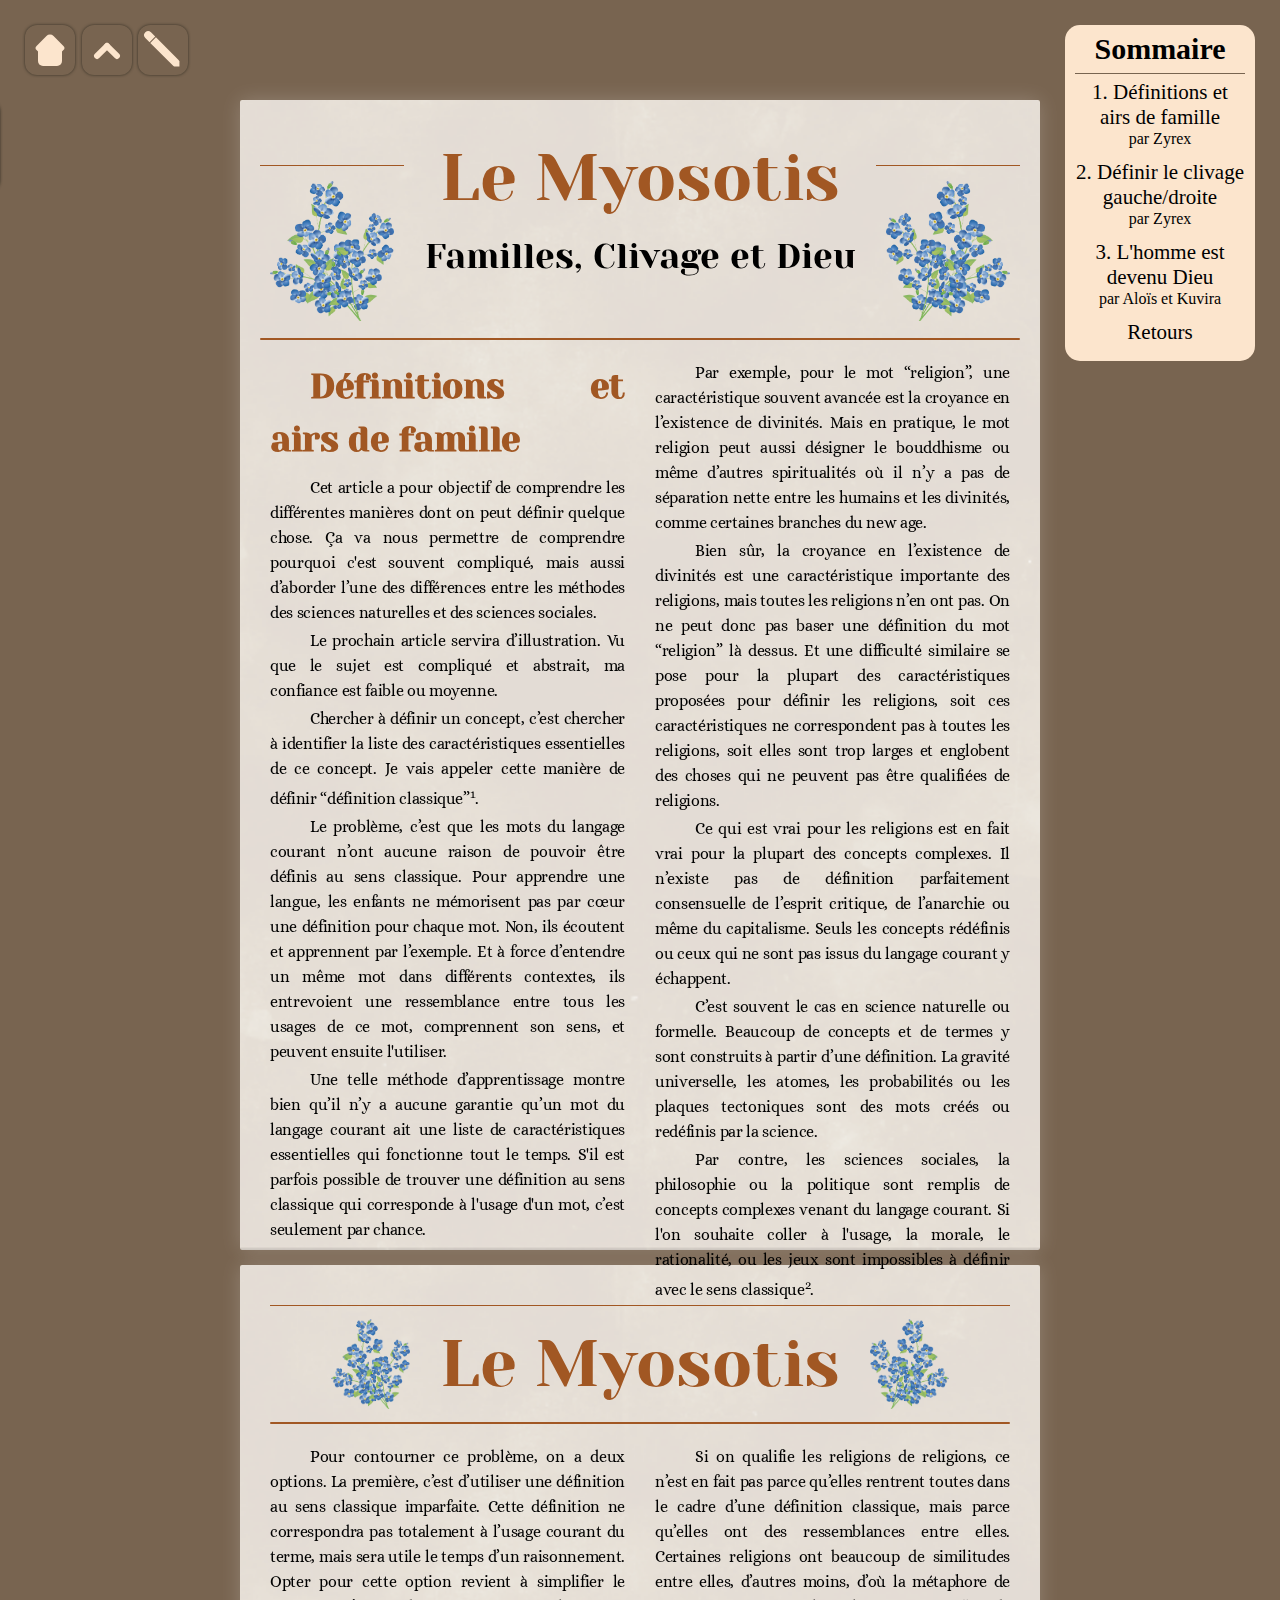
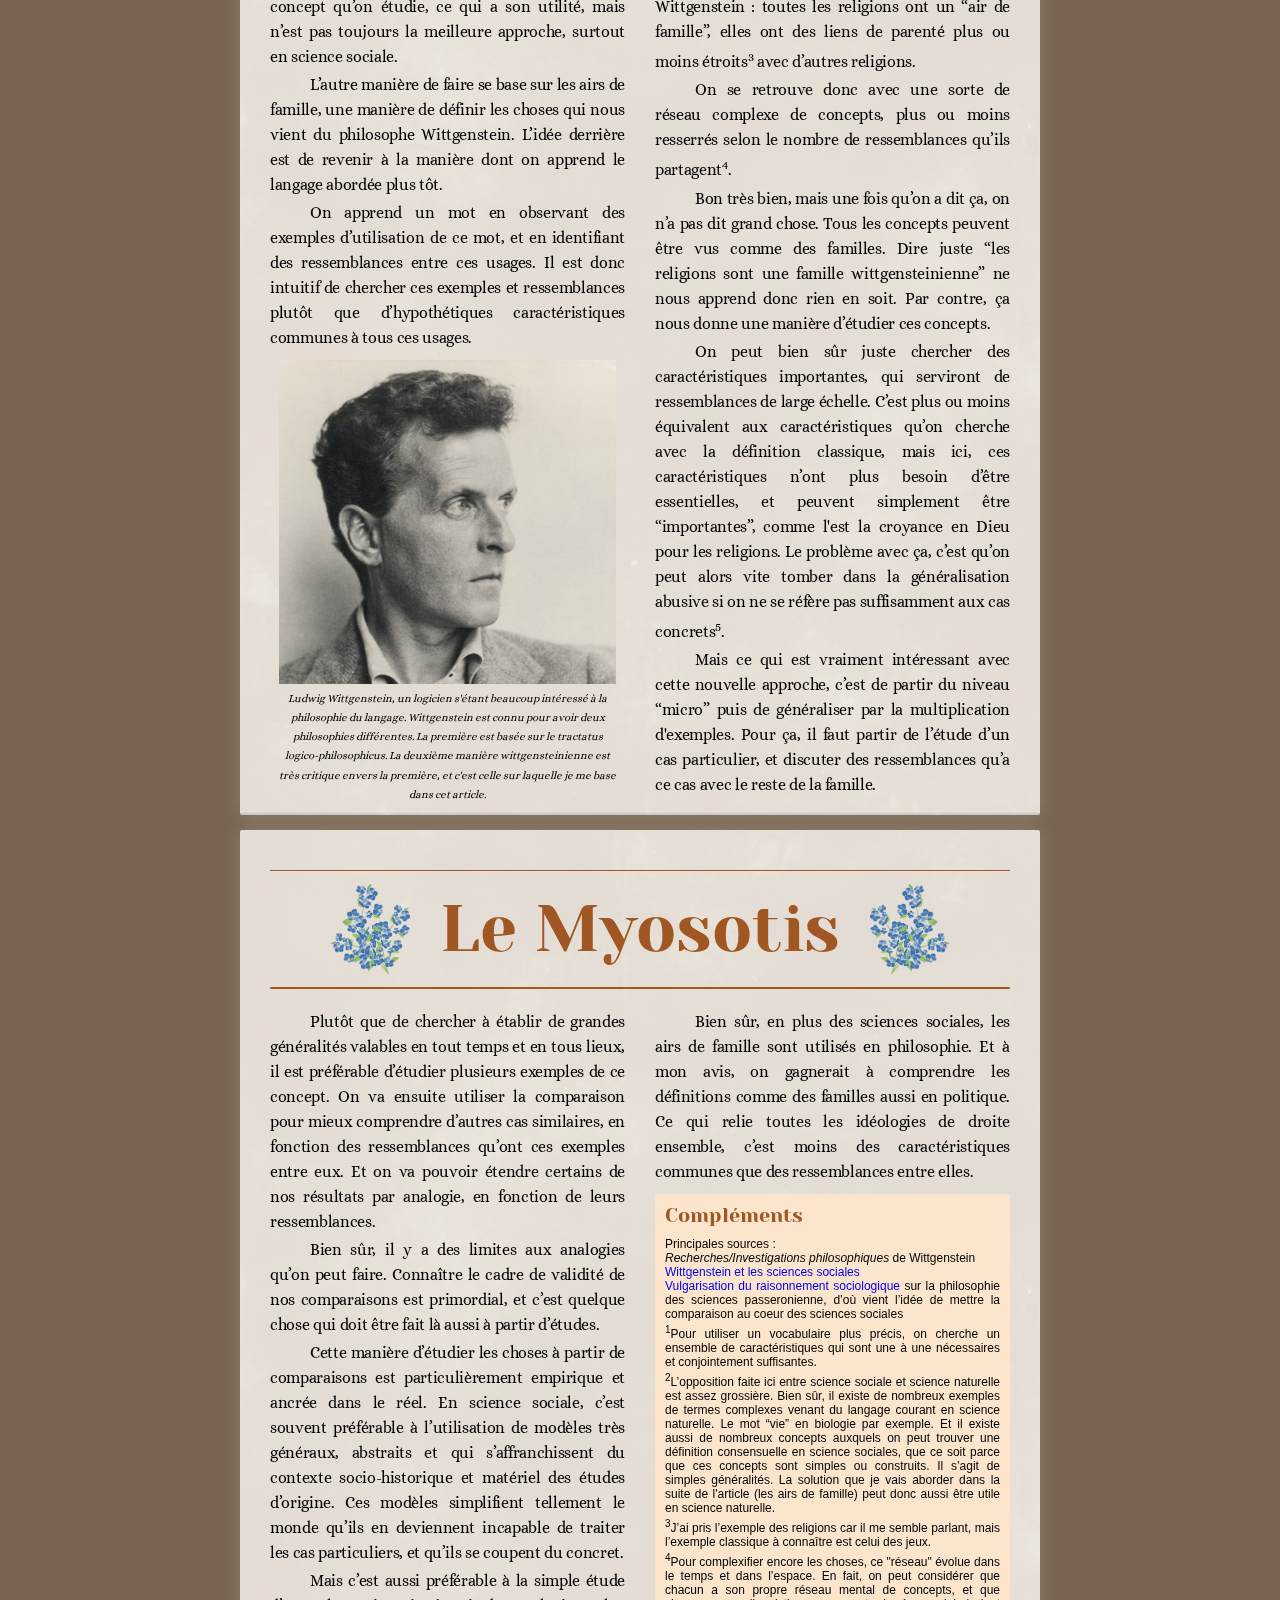
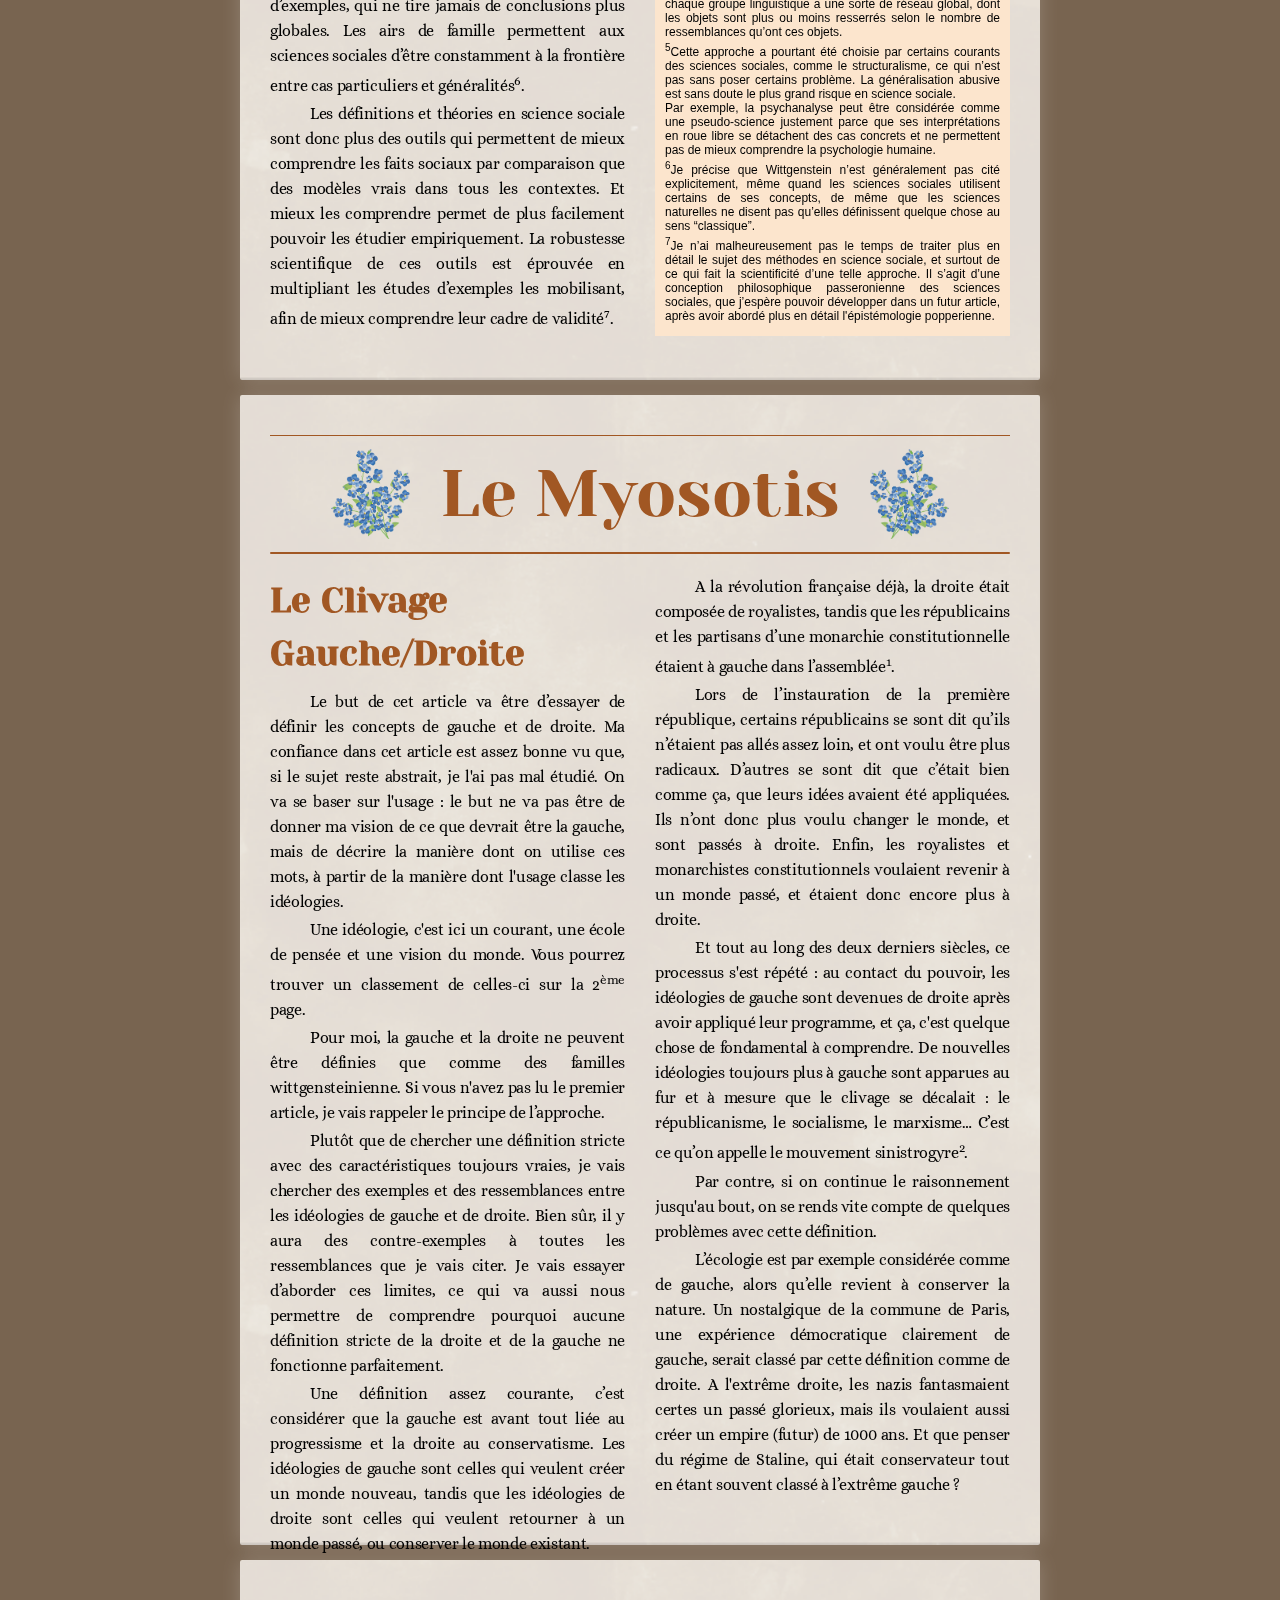
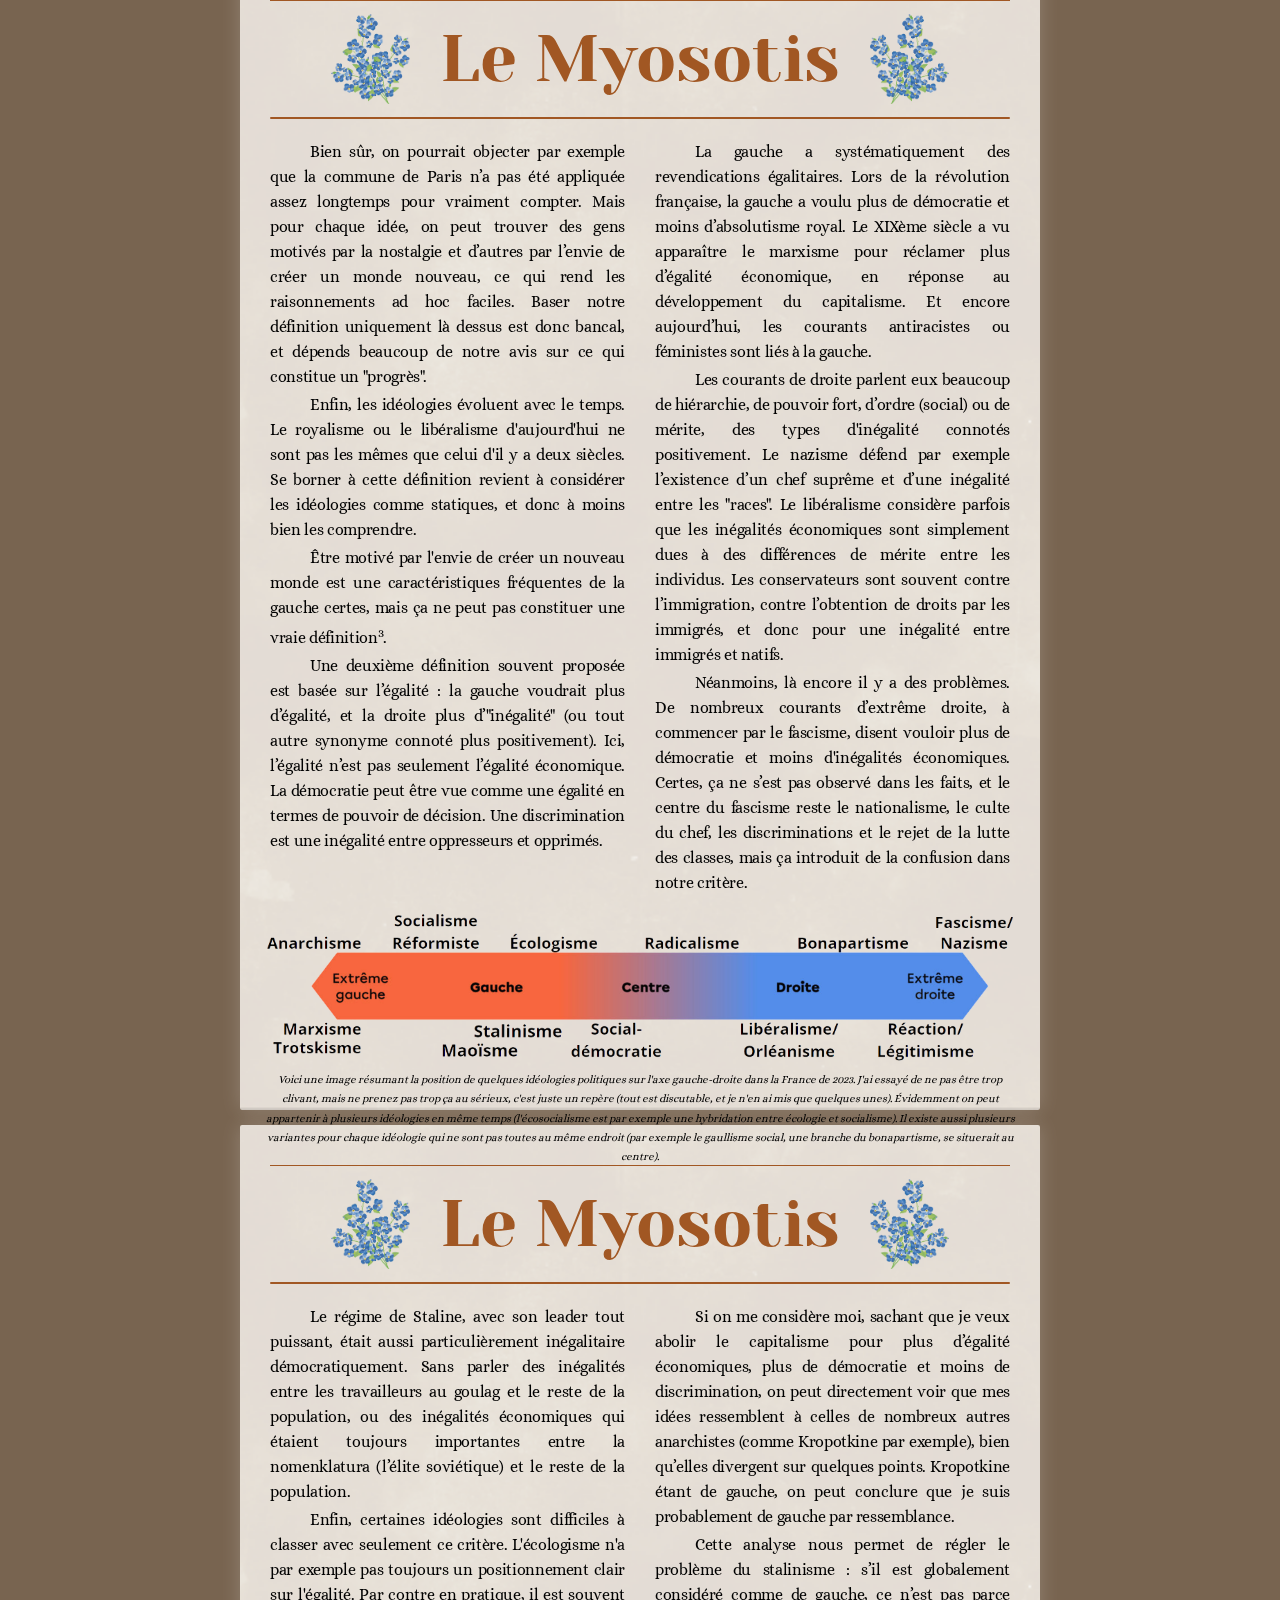
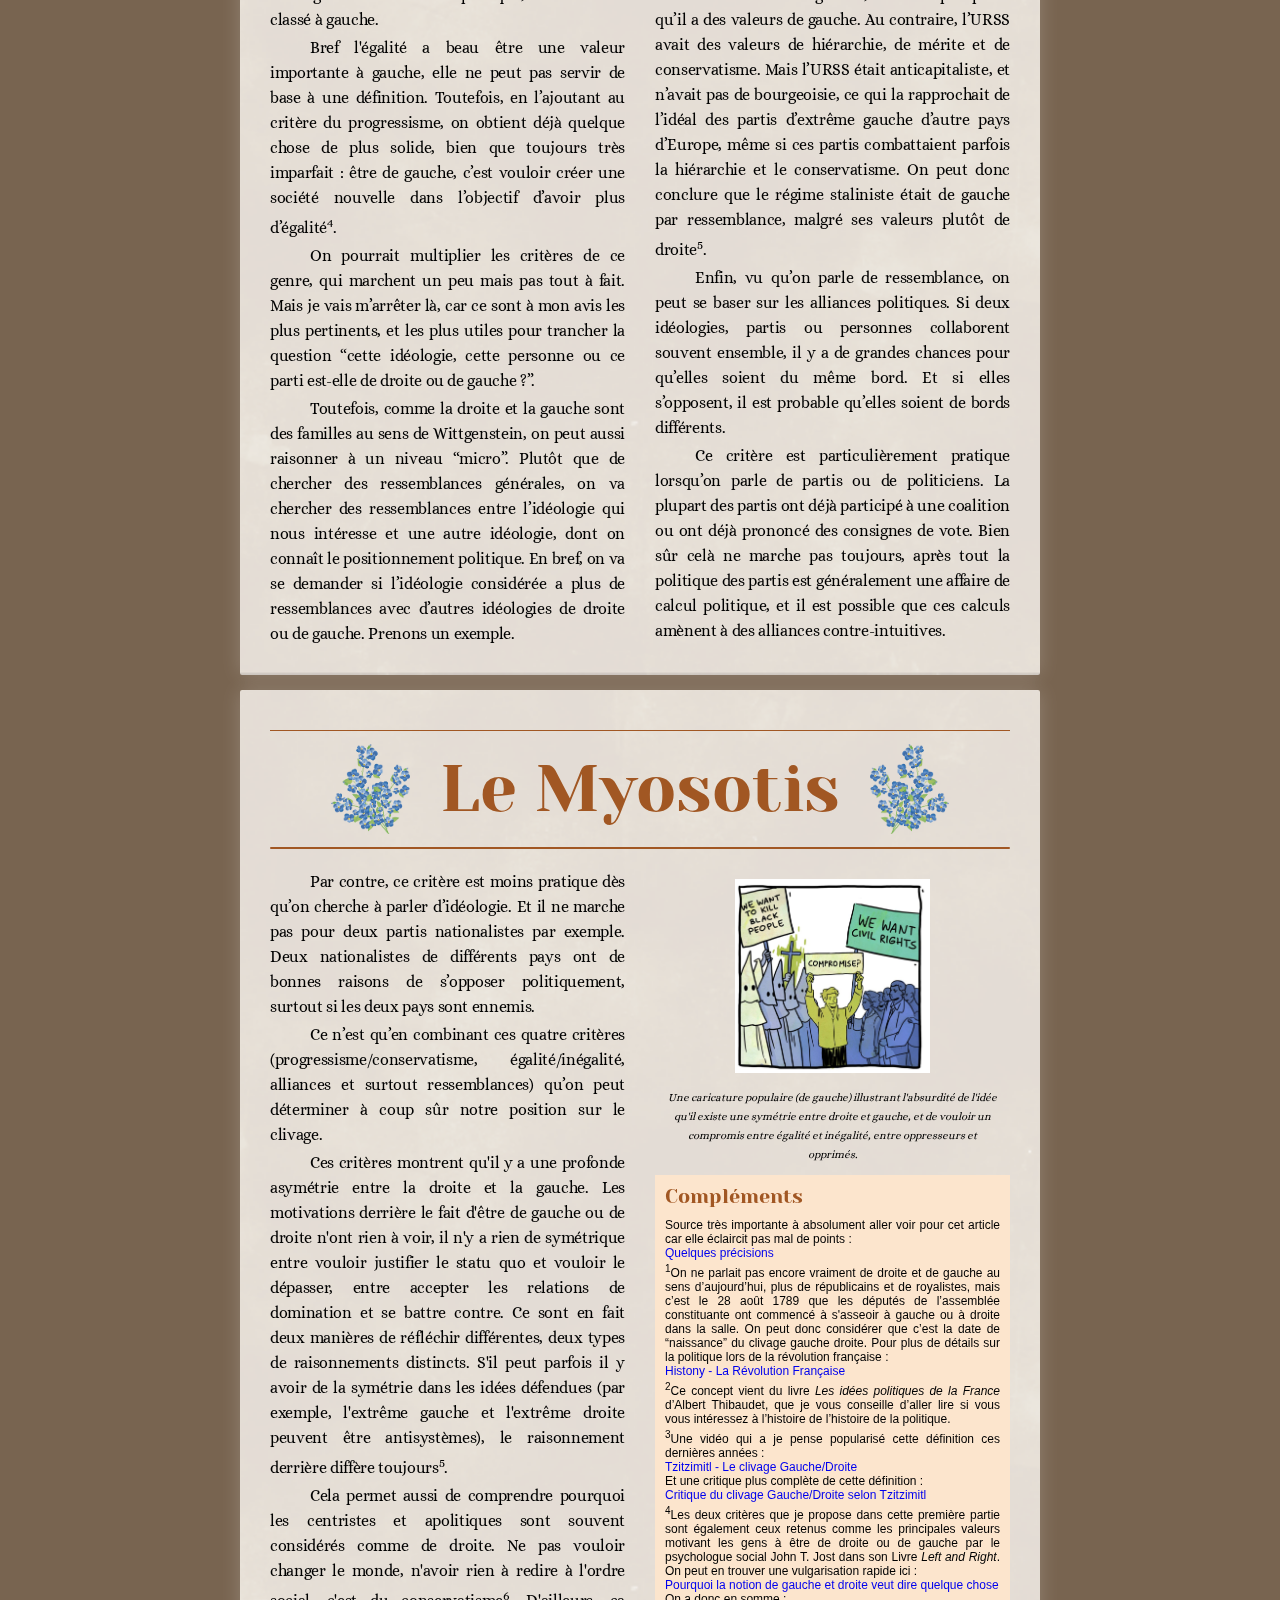
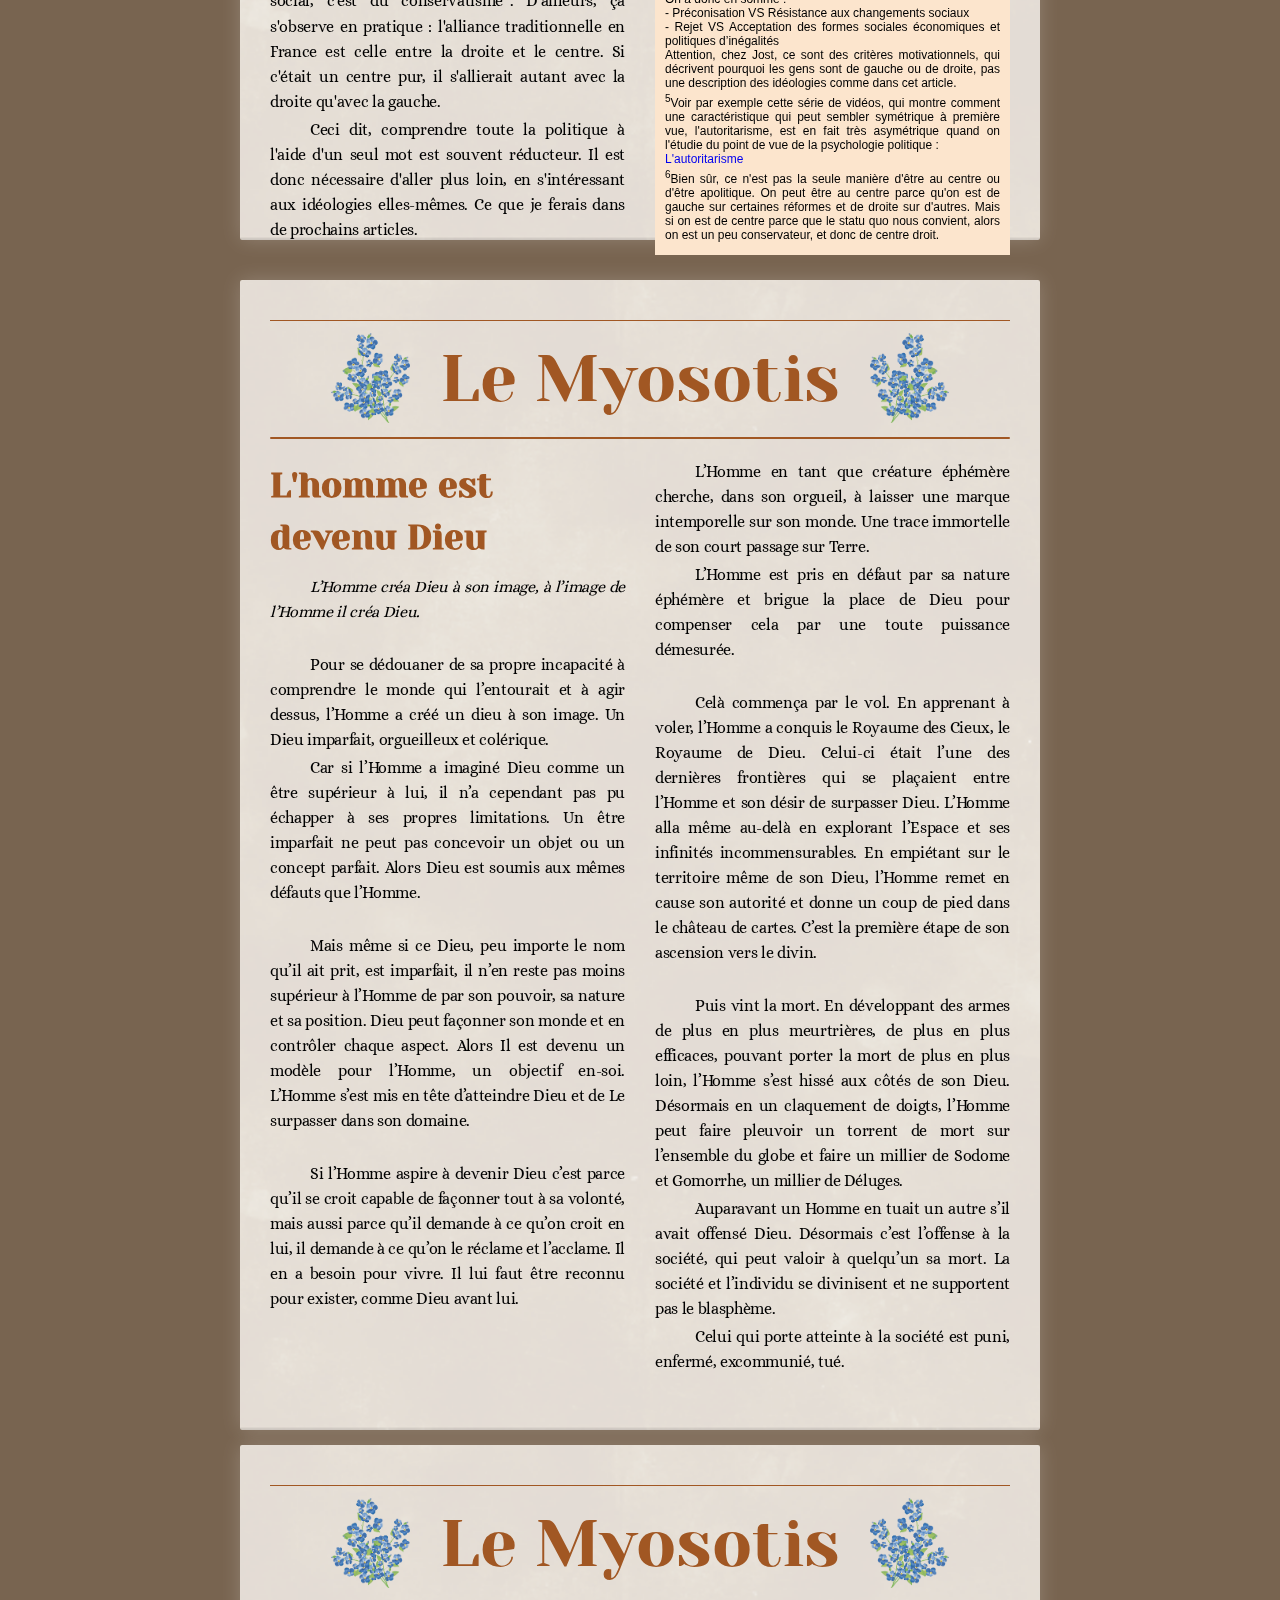
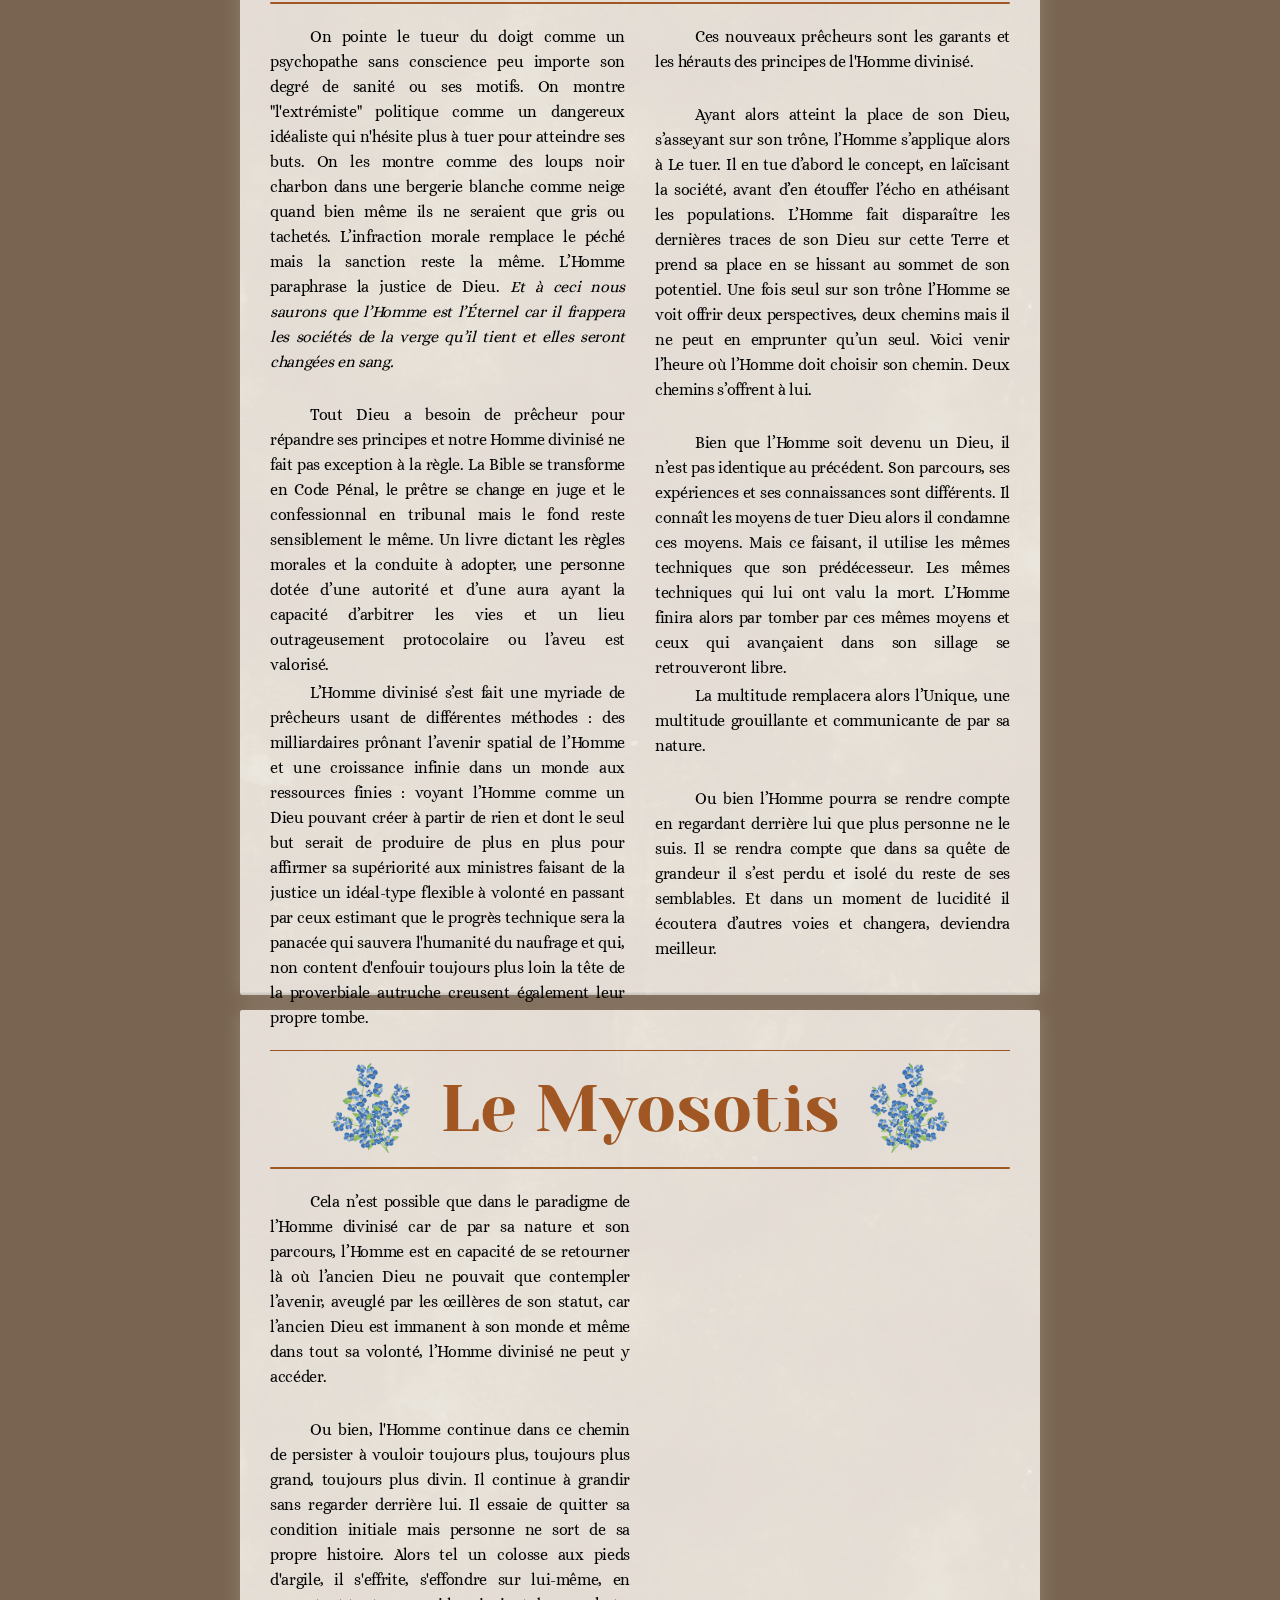
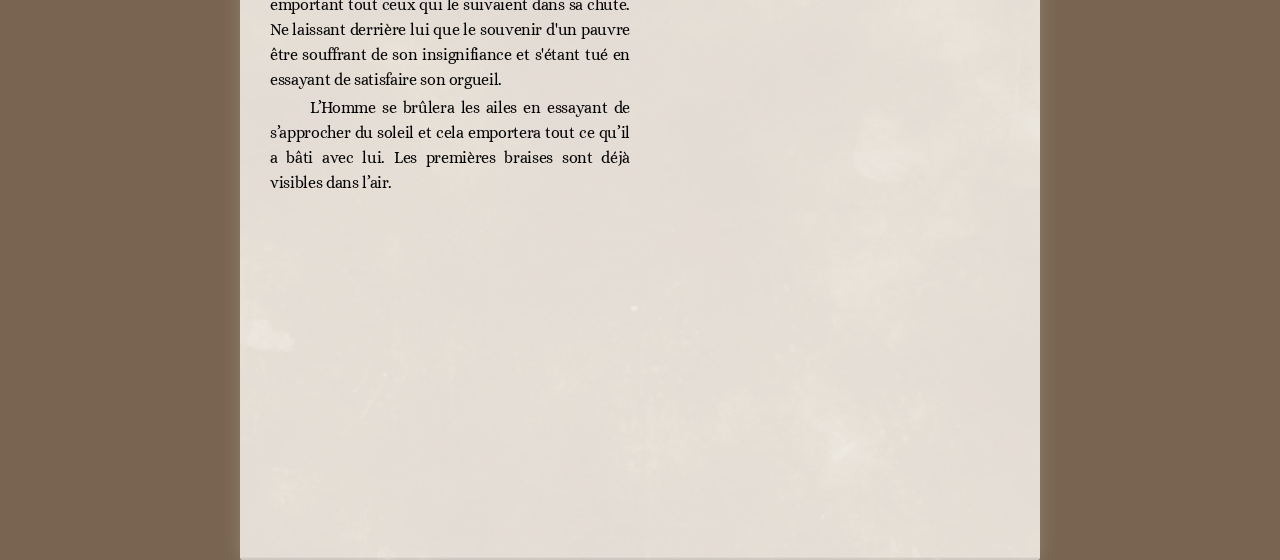
<file: Numero3.html>
<html>
<head>
  <meta charset="UTF-8">
  <meta http-equiv="X-UA-Compatible" content="IE=edge">
  <meta name="viewport" content="width=device-width, initial-scale=1.0">

  <title>Myosotis - Familles, Clivage et Dieu</title>
  <link rel="icon" href="assets/logo.ico">

  <link rel="stylesheet" href="style/style.css">

  <meta property="og:type" content="website">
  <meta property="og:site_name" content="Le Myosotis">
  <meta property="og:title" content="Familles, Clivage et Dieu">
  <meta property="og:description" content="Une réflexion sur les définitions qui permet de définir la droite et la gauche. blabla">
  <meta property="og:image" content="numeros/numero3/apercu-numero3.png">
  <meta name="twitter:card" content="summary_large_image">
  <meta name="theme-color" content="#9932cc" data-react-helmet="true">
  <style type="text/css" id="operaUserStyle"></style>
</head>

<body>
  <div class="background"></div>
  <div class="top-page" id="top"></div>
  <div class="menu-center">
    <div class="menu">
      <a class="button home-button" href="Accueil">
        <div class="house">
          <div class="roof"></div>
          <div class="walls"></div>
        </div>
      </a>
      <a class="button top-button" href="#top">
        <div class="top">
          <div class="bar"></div>
          <div class="bar"></div>
        </div>
      </a>
      <a class="button color-picker-button">
        <div class="pen">
          <div class="top-pen"></div>
          <div class="body-pen"></div>
          <div class="space"></div>
          <div class="tip-pen"></div>
        </div>
      </a>
      <div class="color-selector">
        <div class="color-picker-box">
          <p class="color-picker-name">Choose your background color</p>
          <div class="color-picker" id="color-picker"></div>
        </div>
        <div class="color-selector-out"></div>
      </div>
    </div>
  </div>


    <div class="sommaire">
      <h3 class="sommaire-title"> Sommaire </h3>
      <ul class="sommaire-list">
        <li>
          <a class="sommaire-link" href="#definition"> 1. Définitions et airs de famille </a>
          <p class="auteur"> par Zyrex </p>
        </li>
        <li>
          <a class="sommaire-link" href="#clivage"> 2. Définir le clivage gauche/droite </a>
          <p class="auteur"> par Zyrex </p>
        </li>
        <li>
          <a class="sommaire-link" href="#dieu"> 3. L'homme est devenu Dieu </a>
          <p class="auteur"> par Aloïs et Kuvira </p>
        </li>
        <li>
          <a class="sommaire-link" href="retours_numero3"> Retours </a>
        </li>
      </ul>
    </div>


    <div class="page top">
      <div class="head">
        <div class="head-top">
          <div class="header-rightleft">
            <div class="line"></div>
            <div class="logo">
              <img class="logo-left" src="assets/logo_left.png" alt="">
            </div>
          </div>

          <div class="header-center">
            <h2 class="newspaper-title">Le Myosotis</h2>
            <h2 class="numero-title">Familles, Clivage et Dieu</h2>
          </div>

          <div class="header-rightleft">
            <div class="line"></div>
            <div class="logo">
              <img class="logo-right" src="assets/logo_right.png" alt="">
            </div>
          </div>
        </div>
        <div class="line big"></div>
      </div>

      <div class="body">
        <div class="column">
          <div class="article-text">
            <h2 class="article-title fisrt" id="definition">Définitions et airs de famille</h2>
            <p class="paragraph">
              Cet article a pour objectif de comprendre les différentes manières dont on peut définir quelque chose. Ça va nous permettre de comprendre pourquoi c'est souvent compliqué, mais aussi d’aborder l’une des différences entre les méthodes des sciences naturelles et des sciences sociales.
            </p>
            <p class="paragraph">
              Le prochain article servira d’illustration. Vu que le sujet est compliqué et abstrait, ma confiance est faible ou moyenne.
            </p>
            <p class="paragraph">
              Chercher à définir un concept, c’est chercher à identifier la liste des caractéristiques essentielles de ce concept. Je vais appeler cette manière de définir “définition classique”<sup>1</sup>.
            </p>
            <p class="paragraph">
              Le problème, c’est que les mots du langage courant n’ont aucune raison de pouvoir être définis au sens classique. Pour apprendre une langue, les enfants ne mémorisent pas par cœur une définition pour chaque mot. Non, ils écoutent et apprennent par l’exemple. Et à force d’entendre un même mot dans différents contextes, ils entrevoient une ressemblance entre tous les usages de ce mot, comprennent son sens, et peuvent ensuite l'utiliser.
            </p>
            <p class="paragraph">
              Une telle méthode d’apprentissage montre bien qu’il n’y a aucune garantie qu’un mot du langage courant ait une liste de caractéristiques essentielles qui fonctionne tout le temps. S'il est parfois possible de trouver une définition au sens classique qui corresponde à l'usage d'un mot, c’est seulement par chance.
            </p>
          </div>
        </div>

        <div class="column two">
          <div class="article-text">
            <p class="paragraph">
              Par exemple, pour le mot “religion”, une caractéristique souvent avancée est la croyance en l’existence de divinités. Mais en pratique, le mot religion peut aussi désigner le bouddhisme ou même d’autres spiritualités où il n’y a pas de séparation nette entre les humains et les divinités, comme certaines branches du new age.
            </p>
            <p class="paragraph">
              Bien sûr, la croyance en l’existence de divinités est une caractéristique importante des religions, mais toutes les religions n’en ont pas. On ne peut donc pas baser une définition du mot “religion” là dessus. Et une difficulté similaire se pose pour la plupart des caractéristiques proposées pour définir les religions, soit ces caractéristiques ne correspondent pas à toutes les religions, soit elles sont trop larges et englobent des choses qui ne peuvent pas être qualifiées de religions.
            </p>
            <p class="paragraph">
              Ce qui est vrai pour les religions est en fait vrai pour la plupart des concepts complexes. Il n’existe pas de définition parfaitement consensuelle de l’esprit critique, de l’anarchie ou même du capitalisme. Seuls les concepts rédéfinis ou ceux qui ne sont pas issus du langage courant y échappent.
            </p>
            <p class="paragraph">
              C’est souvent le cas en science naturelle ou formelle. Beaucoup de concepts et de termes y sont construits à partir d’une définition. La gravité universelle, les atomes, les probabilités ou les plaques tectoniques sont des mots créés ou redéfinis par la science.
            </p>
            <p class="paragraph">
              Par contre, les sciences sociales, la philosophie ou la politique sont remplis de concepts complexes venant du langage courant. Si l'on souhaite coller à l'usage, la morale, le rationalité, ou les jeux sont impossibles à définir avec le sens classique<sup>2</sup>.
            </p>
          </div>
        </div>
      </div>
    </div>


    <div class="page content">
      <div class="head">
        <div class="line"></div>
        <div class="head-middle">
          <div class="logo">
            <img class="logo-left" src="assets/logo_left.png" alt="">
          </div>

          <h2 class="newspaper-title">Le Myosotis</h2>
          <div class="logo">
            <img class="logo-right" src="assets/logo_right.png" alt="">
          </div>
        </div>
        <div class="line big"></div>
      </div>

      <div class="body">
        <div class="column">
          <div class="article-text">
            <p class="paragraph">
              Pour contourner ce problème, on a deux options. La première, c’est d’utiliser une définition au sens classique imparfaite. Cette définition ne correspondra pas totalement à l’usage courant du terme, mais sera utile le temps d’un raisonnement. Opter pour cette option revient à simplifier le concept qu’on étudie, ce qui a son utilité, mais n’est pas toujours la meilleure approche, surtout en science sociale.
            </p>
            <p class="paragraph">
              L’autre manière de faire se base sur les airs de famille, une manière de définir les choses qui nous vient du philosophe Wittgenstein. L’idée derrière est de revenir à la manière dont on apprend le langage abordée plus tôt.
            </p>
            <p class="paragraph">
              On apprend un mot en observant des <u>exemples</u> d’utilisation de ce mot, et en identifiant des <u>ressemblances</u> entre ces usages. Il est donc intuitif de chercher ces exemples et ressemblances plutôt que d’hypothétiques caractéristiques communes à tous ces usages.
            </p>
          </div>
          <div class="image-box">
            <img class="image" src="numeros/numero 3/image_1.jpg" alt="Ludwig Wittgenstein">
            <p class="article-paratext">
              Ludwig Wittgenstein, un logicien s'étant beaucoup intéressé à la philosophie du langage. Wittgenstein est connu pour avoir deux philosophies différentes. La première est basée sur le tractatus logico-philosophicus. La deuxième manière wittgensteinienne est très critique envers la première, et c'est celle sur laquelle je me base dans cet article.
            </p>
          </div>
        </div>

        <div class="column two">
          <div class="article-text">
            <p class="paragraph">
              Si on qualifie les religions de religions, ce n’est en fait pas parce qu’elles rentrent toutes dans le cadre d’une définition classique, mais parce qu’elles ont des ressemblances entre elles. Certaines religions ont beaucoup de similitudes entre elles, d’autres moins, d’où la métaphore de Wittgenstein : toutes les religions ont un “air de famille”, elles ont des liens de parenté plus ou moins étroits<sup>3</sup> avec d’autres religions.
            </p>
            <p class="paragraph">
              On se retrouve donc avec une sorte de réseau complexe de concepts, plus ou moins resserrés selon le nombre de ressemblances qu’ils partagent<sup>4</sup>.
            </p>
            <p class="paragraph">
              Bon très bien, mais une fois qu’on a dit ça, on n’a pas dit grand chose. Tous les concepts peuvent être vus comme des familles. Dire juste “les religions sont une famille wittgensteinienne” ne nous apprend donc rien en soit. Par contre, ça nous donne une manière d’étudier ces concepts.
            </p>
            <p class="paragraph">
              On peut bien sûr juste chercher des caractéristiques importantes, qui serviront de ressemblances de large échelle. C’est plus ou moins équivalent aux caractéristiques qu’on cherche avec la définition classique, mais ici, ces caractéristiques n’ont plus besoin d’être essentielles, et peuvent simplement être “importantes”, comme l'est la croyance en Dieu pour les religions. Le problème avec ça, c’est qu’on peut alors vite tomber dans la généralisation abusive si on ne se réfère pas suffisamment aux cas concrets<sup>5</sup>.
            </p>
            <p class="paragraph">
              Mais ce qui est vraiment intéressant avec cette nouvelle approche, c’est de partir du niveau “micro” puis de généraliser par la multiplication d'exemples. Pour ça, il faut partir de l’étude d’un cas particulier, et discuter des ressemblances qu’a ce cas avec le reste de la famille.
            </p>
          </div>
        </div>
      </div>
    </div>

    <div class="page content">
      <div class="head">
        <div class="line"></div>
        <div class="head-middle">
          <div class="logo">
            <img class="logo-left" src="assets/logo_left.png" alt="">
          </div>

          <h2 class="newspaper-title">Le Myosotis</h2>
          <div class="logo">
            <img class="logo-right" src="assets/logo_right.png" alt="">
          </div>
        </div>
        <div class="line big"></div>
      </div>

      <div class="body">
        <div class="column">
          <div class="article-text">
            <p class="paragraph">
              Plutôt que de chercher à établir de grandes généralités valables en tout temps et en tous lieux, il est préférable d’étudier plusieurs exemples de ce concept. On va ensuite utiliser la comparaison pour mieux comprendre d’autres cas similaires, en fonction des ressemblances qu’ont ces exemples entre eux. Et on va pouvoir étendre certains de nos résultats par analogie, en fonction de leurs ressemblances.
            </p>
            <p class="paragraph">
              Bien sûr, il y a des limites aux analogies qu’on peut faire. Connaître le cadre de validité de nos comparaisons est primordial, et c’est quelque chose qui doit être fait là aussi à partir d’études.
            </p>
            <p class="paragraph">
              Cette manière d’étudier les choses à partir de comparaisons est particulièrement empirique et ancrée dans le réel. En science sociale, c’est souvent préférable à l’utilisation de modèles très généraux, abstraits et qui s’affranchissent du contexte socio-historique et matériel des études d’origine. Ces modèles simplifient tellement le monde qu’ils en deviennent incapable de traiter les cas particuliers, et qu’ils se coupent du concret.
            </p>
            <p class="paragraph">
              Mais c’est aussi préférable à la simple étude d’exemples, qui ne tire jamais de conclusions plus globales. Les airs de famille permettent aux sciences sociales d’être constamment à la frontière entre cas particuliers et généralités<sup>6</sup>.
            </p>
            <p class="paragraph">
              Les définitions et théories en science sociale sont donc plus des outils qui permettent de mieux comprendre les faits sociaux par comparaison que des modèles vrais dans tous les contextes. Et mieux les comprendre permet de plus facilement pouvoir les étudier empiriquement. La robustesse scientifique de ces outils est éprouvée en multipliant les études d’exemples les mobilisant, afin de mieux comprendre leur cadre de validité<sup>7</sup>.
            </p>
          </div>
        </div>

        <div class="column two">
          <div class="article-text">
            <p class="paragraph">
              Bien sûr, en plus des sciences sociales, les airs de famille sont utilisés en philosophie. Et à mon avis, on gagnerait à comprendre les définitions comme des familles aussi en politique. Ce qui relie toutes les idéologies de droite ensemble, c’est moins des caractéristiques communes que des ressemblances entre elles.
            </p>
          </div>
          <div class="complement">
            <h3 class="complement-title">Compléments</h3>
            <div class="complement-text">
              <p class="paragraph">
              Principales sources :
                <br> <i>Recherches/Investigations philosophiques</i> de Wittgenstein
                <br> <a class="complement-link" href="https://www.cairn.info/revue-sociologie-2015-1-page-61.htm#no12"> Wittgenstein et les sciences sociales </a>
                <br> <a class="complement-link" href="https://www.youtube.com/watch?v=H4VPbCJSHrc"> Vulgarisation du raisonnement sociologique </a> sur la philosophie des sciences passeronienne, d’où vient l’idée de mettre la comparaison au coeur des sciences sociales
              </p>
              <p class="paragraph">
                <sup>1</sup>Pour utiliser un vocabulaire plus précis, on cherche un ensemble de caractéristiques qui sont une à une nécessaires et conjointement suffisantes.
              </p>
              <p class="paragraph">
                <sup>2</sup>L’opposition faite ici entre science sociale et science naturelle est assez grossière. Bien sûr, il existe de nombreux exemples de termes complexes venant du langage courant en science naturelle. Le mot “vie” en biologie par exemple. Et il existe aussi de nombreux concepts auxquels on peut trouver une définition consensuelle en science sociales, que ce soit parce que ces concepts sont simples ou construits. Il s’agit de simples généralités. La solution que je vais aborder dans la suite de l'article (les airs de famille) peut donc aussi être utile en science naturelle.
              </p>
              <p class="paragraph">
                <sup>3</sup>J’ai pris l’exemple des religions car il me semble parlant, mais l’exemple classique à connaître est celui des jeux.
              </p>
              <p class="paragraph">
                <sup>4</sup>Pour complexifier encore les choses, ce "réseau" évolue dans le temps et dans l’espace. En fait, on peut considérer que chacun a son propre réseau mental de concepts, et que chaque groupe linguistique a une sorte de réseau global, dont les objets sont plus ou moins resserrés selon le nombre de ressemblances qu’ont ces objets.
              </p>
              <p class="paragraph">
                <sup>5</sup>Cette approche a pourtant été choisie par certains courants des sciences sociales, comme le structuralisme, ce qui n’est pas sans poser certains problème. La généralisation abusive est sans doute le plus grand risque en science sociale.
                <br>Par exemple, la psychanalyse peut être considérée comme une pseudo-science justement parce que ses interprétations en roue libre se détachent des cas concrets et ne permettent pas de mieux comprendre la psychologie humaine.
              </p>
              <p class="paragraph">
                <sup>6</sup>Je précise que Wittgenstein n’est généralement pas cité explicitement, même quand les sciences sociales utilisent certains de ses concepts, de même que les sciences naturelles ne disent pas qu’elles définissent quelque chose au sens “classique”.
              </p>
              <p class="paragraph">
                <sup>7</sup>Je n’ai malheureusement pas le temps de traiter plus en détail le sujet des méthodes en science sociale, et surtout de ce qui fait la scientificité d’une telle approche. Il s’agit d’une conception philosophique passeronienne des sciences sociales, que j’espère pouvoir développer dans un futur article, après avoir abordé plus en détail l'épistémologie popperienne.
              </p>
            </div>
          </div>
        </div>
      </div>
    </div>


    <div class="page content">
      <div class="head">
        <div class="line"></div>
        <div class="head-middle">
          <div class="logo">
            <img class="logo-left" src="assets/logo_left.png" alt="">
          </div>

          <h2 class="newspaper-title">Le Myosotis</h2>
          <div class="logo">
            <img class="logo-right" src="assets/logo_right.png" alt="">
          </div>
        </div>
        <div class="line big"></div>
      </div>

      <div class="body">
        <div class="column">
          <h2 class="article-title fisrt" id="clivage">Le Clivage Gauche/Droite</h2>
          <div class="article-text">
            <p class="paragraph">
              Le but de cet article va être d’essayer de définir les concepts de gauche et de droite. Ma confiance dans cet article est assez bonne vu que, si le sujet reste abstrait, je l'ai pas mal étudié. On va se baser sur l'usage : le but ne va pas être de donner ma vision de ce que devrait être la gauche, mais de décrire la manière dont on utilise ces mots, à partir de la manière dont l'usage classe les idéologies.
            </p>
            <p class="paragraph">
              Une idéologie, c'est ici un courant, une école de pensée et une vision du monde. Vous pourrez trouver un classement de celles-ci sur la 2<sup>ème</sup> page.
            </p>
            <p class="paragraph">
              Pour moi, la gauche et la droite ne peuvent être définies que comme des familles wittgensteinienne. Si vous n'avez pas lu le premier article, je vais rappeler le principe de l’approche.
            </p>
            <p class="paragraph">
              Plutôt que de chercher une définition stricte avec des caractéristiques toujours vraies, je vais chercher des exemples et des ressemblances entre les idéologies de gauche et de droite. Bien sûr, il y aura des contre-exemples à toutes les ressemblances que je vais citer. Je vais essayer d’aborder ces limites, ce qui va aussi nous permettre de comprendre pourquoi aucune définition stricte de la droite et de la gauche ne fonctionne parfaitement.
            </p>
            <p class="paragraph">
              Une définition assez courante, c’est considérer que la gauche est avant tout liée au progressisme et la droite au conservatisme. Les idéologies de gauche sont celles qui veulent créer un monde nouveau, tandis que les idéologies de droite sont celles qui veulent retourner à un monde passé, ou conserver le monde existant.
            </p>
          </div>
        </div>

        <div class="column two">
          <div class="article-text">
            <p class="paragraph">
              A la révolution française déjà, la droite était composée de royalistes, tandis que les républicains et les partisans d’une monarchie constitutionnelle étaient à gauche dans l’assemblée<sup>1</sup>.
            </p>
            <p class="paragraph">
              Lors de l’instauration de la première république, certains républicains se sont dit qu’ils n’étaient pas allés assez loin, et ont voulu être plus radicaux. D’autres se sont dit que c’était bien comme ça, que leurs idées avaient été appliquées. Ils n’ont donc plus voulu changer le monde, et sont passés à droite. Enfin, les royalistes et monarchistes constitutionnels voulaient revenir à un monde passé, et étaient donc encore plus à droite.
            </p>
            <p class="paragraph">
              Et tout au long des deux derniers siècles, ce processus s'est répété : au contact du pouvoir, les idéologies de gauche sont devenues de droite après avoir appliqué leur programme, et ça, c'est quelque chose de fondamental à comprendre. De nouvelles idéologies toujours plus à gauche sont apparues au fur et à mesure que le clivage se décalait : le républicanisme, le socialisme, le marxisme… C’est ce qu’on appelle le mouvement sinistrogyre<sup>2</sup>.
            </p>
            <p class="paragraph">
              Par contre, si on continue le raisonnement jusqu'au bout, on se rends vite compte de quelques problèmes avec cette définition.
            </p>
            <p class="paragraph">
              L’écologie est par exemple considérée comme de gauche, alors qu’elle revient à conserver la nature. Un nostalgique de la commune de Paris, une expérience démocratique clairement de gauche, serait classé par cette définition comme de droite. A l'extrême droite, les nazis fantasmaient certes un passé glorieux, mais ils voulaient aussi créer un empire (futur) de 1000 ans. Et que penser du régime de Staline, qui était conservateur tout en étant souvent classé à l’extrême gauche ?
            </p>
          </div>
        </div>
      </div>
    </div>


    <div class="page content">
      <div class="head">
        <div class="line"></div>
        <div class="head-middle">
          <div class="logo">
            <img class="logo-left" src="assets/logo_left.png" alt="">
          </div>

          <h2 class="newspaper-title">Le Myosotis</h2>
          <div class="logo">
            <img class="logo-right" src="assets/logo_right.png" alt="">
          </div>
        </div>
        <div class="line big"></div>
      </div>

      <div class="body">
        <div class="column">
          <div class="article-text">
            <p class="paragraph">
              Bien sûr, on pourrait objecter par exemple que la commune de Paris n’a pas été appliquée assez longtemps pour vraiment compter. Mais pour chaque idée, on peut trouver des gens motivés par la nostalgie et d’autres par l’envie de créer un monde nouveau, ce qui rend les raisonnements ad hoc faciles. Baser notre définition uniquement là dessus est donc bancal, et dépends beaucoup de notre avis sur ce qui constitue un "progrès".
            </p>
            <p class="paragraph">
              Enfin, les idéologies évoluent avec le temps. Le royalisme ou le libéralisme d'aujourd'hui ne sont pas les mêmes que celui d'il y a deux siècles. Se borner à cette définition revient à considérer les idéologies comme statiques, et donc à moins bien les comprendre.
            </p>
            <p class="paragraph">
              Être motivé par l'envie de créer un nouveau monde est une caractéristiques fréquentes de la gauche certes, mais ça ne peut pas constituer une vraie définition<sup>3</sup>.
            </p>
            <p class="paragraph">
              Une deuxième définition souvent proposée est basée sur l’égalité : la gauche voudrait plus d’égalité, et la droite plus d’"inégalité" (ou tout autre synonyme connoté plus positivement). Ici, l’égalité n’est pas seulement l’égalité économique. La démocratie peut être vue comme une égalité en termes de pouvoir de décision. Une discrimination est une inégalité entre oppresseurs et opprimés.
            </p>
          </div>
        </div>

        <div class="column two">
          <div class="article-text">
            <p class="paragraph">
              La gauche a systématiquement des revendications égalitaires. Lors de la révolution française, la gauche a voulu plus de démocratie et moins d’absolutisme royal. Le XIXème siècle a vu apparaître le marxisme pour réclamer plus d’égalité économique, en réponse au développement du capitalisme. Et encore aujourd’hui, les courants antiracistes ou féministes sont liés à la gauche.
            </p>
            <p class="paragraph">
              Les courants de droite parlent eux beaucoup de hiérarchie, de pouvoir fort, d’ordre (social) ou de mérite, des types d'inégalité connotés positivement. Le nazisme défend par exemple l’existence d’un chef suprême et d’une inégalité entre les "races". Le libéralisme considère parfois que les inégalités économiques sont simplement dues à des différences de mérite entre les individus. Les conservateurs sont souvent contre l’immigration, contre l’obtention de droits par les immigrés, et donc pour une inégalité entre immigrés et natifs.
            </p>
            <p class="paragraph">
              Néanmoins, là encore il y a des problèmes. De nombreux courants d’extrême droite, à commencer par le fascisme, disent vouloir plus de démocratie et moins d'inégalités économiques. Certes, ça ne s’est pas observé dans les faits, et le centre du fascisme reste le nationalisme, le culte du chef, les discriminations et le rejet de la lutte des classes, mais ça introduit de la confusion dans notre critère.
            </p>
          </div>
        </div>
      </div>
      <div class="image-box">
        <img class="image" src="numeros/numero 3/image_2.png" alt="Axe Gauche Droite">
        <p class="article-paratext">
          Voici une image résumant la position de quelques idéologies politiques sur l'axe gauche-droite dans la France de 2023. J'ai essayé de ne pas être trop clivant, mais ne prenez pas trop ça au sérieux, c'est juste un repère (tout est discutable, et je n'en ai mis que quelques unes). Évidemment on peut appartenir à plusieurs idéologies en même temps (l'écosocialisme est par exemple une hybridation entre écologie et socialisme). Il existe aussi plusieurs variantes pour chaque idéologie qui ne sont pas toutes au même endroit (par exemple le gaullisme social, une branche du bonapartisme, se situerait au centre).
        </p>
      </div>
    </div>

    <div class="page content">
      <div class="head">
        <div class="line"></div>
        <div class="head-middle">
          <div class="logo">
            <img class="logo-left" src="assets/logo_left.png" alt="">
          </div>

          <h2 class="newspaper-title">Le Myosotis</h2>
          <div class="logo">
            <img class="logo-right" src="assets/logo_right.png" alt="">
          </div>
        </div>
        <div class="line big"></div>
      </div>

      <div class="body">
        <div class="column">
          <div class="article-text">
            <p class="paragraph">
              Le régime de Staline, avec son leader tout puissant, était aussi particulièrement inégalitaire démocratiquement. Sans parler des inégalités entre les travailleurs au goulag et le reste de la population, ou des inégalités économiques qui étaient toujours importantes entre la nomenklatura (l’élite soviétique) et le reste de la population.
            </p>
            <p class="paragraph">
              Enfin, certaines idéologies sont difficiles à classer avec seulement ce critère. L'écologisme n'a par exemple pas toujours un positionnement clair sur l'égalité. Par contre en pratique, il est souvent classé à gauche.
            </p>
            <p class="paragraph">
              Bref l'égalité a beau être une valeur importante à gauche, elle ne peut pas servir de base à une définition. Toutefois, en l’ajoutant au critère du progressisme, on obtient déjà quelque chose de plus solide, bien que toujours très imparfait : être de gauche, c’est vouloir créer une société nouvelle dans l’objectif d’avoir plus d’égalité<sup>4</sup>.
            </p>
            <p class="paragraph">
              On pourrait multiplier les critères de ce genre, qui marchent un peu mais pas tout à fait. Mais je vais m’arrêter là, car ce sont à mon avis les plus pertinents, et les plus utiles pour trancher la question “cette idéologie, cette personne ou ce parti est-elle de droite ou de gauche ?”.
            </p>
            <p class="paragraph">
              Toutefois, comme la droite et la gauche sont des familles au sens de Wittgenstein, on peut aussi raisonner à un niveau “micro”. Plutôt que de chercher des ressemblances générales, on va chercher des ressemblances entre l’idéologie qui nous intéresse et une autre idéologie, dont on connaît le positionnement politique. En bref, on va se demander si l’idéologie considérée a plus de ressemblances avec d’autres idéologies de droite ou de gauche. Prenons un exemple.
            </p>
          </div>
        </div>

        <div class="column two">
          <div class="article-text">
            <p class="paragraph">
              Si on me considère moi, sachant que je veux abolir le capitalisme pour plus d’égalité économiques, plus de démocratie et moins de discrimination, on peut directement voir que mes idées ressemblent à celles de nombreux autres anarchistes (comme Kropotkine par exemple), bien qu’elles divergent sur quelques points. Kropotkine étant de gauche, on peut conclure que je suis probablement de gauche par ressemblance.
            </p>
            <p class="paragraph">
              Cette analyse nous permet de régler le problème du stalinisme : s’il est globalement considéré comme de gauche, ce n’est pas parce qu’il a des valeurs de gauche. Au contraire, l’URSS avait des valeurs de hiérarchie, de mérite et de conservatisme. Mais l’URSS était anticapitaliste, et n’avait pas de bourgeoisie, ce qui la rapprochait de l’idéal des partis d’extrême gauche d’autre pays d’Europe, même si ces partis combattaient parfois la hiérarchie et le conservatisme. On peut donc conclure que le régime staliniste était de gauche par ressemblance, malgré ses valeurs plutôt de droite<sup>5</sup>.
            </p>
            <p class="paragraph">
              Enfin, vu qu’on parle de ressemblance, on peut se baser sur les alliances politiques. Si deux idéologies, partis ou personnes collaborent souvent ensemble, il y a de grandes chances pour qu’elles soient du même bord. Et si elles s’opposent, il est probable qu’elles soient de bords différents.
            </p>
            <p class="paragraph">
              Ce critère est particulièrement pratique lorsqu’on parle de partis ou de politiciens. La plupart des partis ont déjà participé à une coalition ou ont déjà prononcé des consignes de vote. Bien sûr celà ne marche pas toujours, après tout la politique des partis est généralement une affaire de calcul politique, et il est possible que ces calculs amènent à des alliances contre-intuitives.
            </p>
          </div>
        </div>
      </div>
    </div>


    <div class="page content">
      <div class="head">
        <div class="line"></div>
        <div class="head-middle">
          <div class="logo">
            <img class="logo-left" src="assets/logo_left.png" alt="">
          </div>

          <h2 class="newspaper-title">Le Myosotis</h2>
          <div class="logo">
            <img class="logo-right" src="assets/logo_right.png" alt="">
          </div>
        </div>
        <div class="line big"></div>
      </div>

    <div class="body">
      <div class="column">
        <div class="article-text">
          <p class="paragraph">
            Par contre, ce critère est moins pratique dès qu’on cherche à parler d’idéologie. Et il ne marche pas pour deux partis nationalistes par exemple. Deux nationalistes de différents pays ont de bonnes raisons de s’opposer politiquement, surtout si les deux pays sont ennemis.
          </p>
          <p class="paragraph">
            Ce n’est qu’en combinant ces quatre critères (progressisme/conservatisme, égalité/inégalité, alliances et surtout ressemblances) qu’on peut déterminer à coup sûr notre position sur le clivage.
          </p>
          <p class="paragraph">
            Ces critères montrent qu'il y a une profonde asymétrie entre la droite et la gauche. Les motivations derrière le fait d'être de gauche ou de droite n'ont rien à voir, il n'y a rien de symétrique entre vouloir justifier le statu quo et vouloir le dépasser, entre accepter les relations de domination et se battre contre. Ce sont en fait deux manières de réfléchir différentes, deux types de raisonnements distincts. S'il peut parfois il y avoir de la symétrie dans les idées défendues (par exemple, l'extrême gauche et l'extrême droite peuvent être antisystèmes), le raisonnement derrière diffère toujours<sup>5</sup>.
          </p>
          <p class="paragraph">
            Cela permet aussi de comprendre pourquoi les centristes et apolitiques sont souvent considérés comme de droite. Ne pas vouloir changer le monde, n'avoir rien à redire à l'ordre social, c'est du conservatisme<sup>6</sup>. D'ailleurs, ça s'observe en pratique : l'alliance traditionnelle en France est celle entre la droite et le centre. Si c'était un centre pur, il s'allierait autant avec la droite qu'avec la gauche.
          </p>
          <p class="paragraph">
            Ceci dit, comprendre toute la politique à l'aide d'un seul mot est souvent réducteur. Il est donc nécessaire d'aller plus loin, en s'intéressant aux idéologies elles-mêmes. Ce que je ferais dans de prochains articles.
          </p>
        </div>
      </div>

      <div class="column two">
        <div class="image-box">
          <img class="little-image" src="numeros/numero 3/image_3.jpg" alt="L'absurdité d'un compromis entre droite et gauche">
          <p class="article-paratext">
            Une caricature populaire (de gauche) illustrant l'absurdité de l'idée qu'il existe une symétrie entre droite et gauche, et de vouloir un compromis entre égalité et inégalité, entre oppresseurs et opprimés.
          </p>
        </div>
        <div class="complement">
          <h3 class="complement-title">Compléments</h3>
          <div class="complement-text">
            <p class="paragraph">
              Source très importante à absolument aller voir pour cet article car elle éclaircit pas mal de points :
              <br><a class="complement-link" href="https://www.youtube.com/watch?v=xm3YgoEiEDc"> Quelques précisions </a>
            </p>
            <p class="paragraph">
              <sup>1</sup>On ne parlait pas encore vraiment de droite et de gauche au sens d’aujourd’hui, plus de républicains et de royalistes, mais c’est le 28 août 1789 que les députés de l’assemblée constituante ont commencé à s'asseoir à gauche ou à droite dans la salle. On peut donc considérer que c’est la date de “naissance” du clivage gauche droite. Pour plus de détails sur la politique lors de la révolution française :
              <br><a class="complement-link" href="https://www.youtube.com/watch?v=LuOsYczMO1M"> Histony - La Révolution Française </a>
            </p>
            <p class="paragraph">
              <sup>2</sup>Ce concept vient du livre <i>Les idées politiques de la France</i> d’Albert Thibaudet, que je vous conseille d’aller lire si vous vous intéressez à l’histoire de l’histoire de la politique.
            </p>
            <p class="paragraph">
              <sup>3</sup>Une vidéo qui a je pense popularisé cette définition ces dernières années :
              <br><a class="complement-link" href="https://www.youtube.com/watch?v=H8gS8eYAZPE"> Tzitzimitl - Le clivage Gauche/Droite </a>
              <br>Et une critique plus complète de cette définition :
              <br><a class="complement-link" href="https://www.youtube.com/watch?v=hoQ1DiF-fJE"> Critique du clivage Gauche/Droite selon Tzitzimitl </a>
            </p>
            <p class="paragraph">
              <sup>4</sup>Les deux critères que je propose dans cette première partie sont également ceux retenus comme les principales valeurs motivant les gens à être de droite ou de gauche par le psychologue social John T. Jost dans son Livre <i>Left and Right</i>. On peut en trouver une vulgarisation rapide ici :
              <br><a class="complement-link" href="https://www.hacking-social.com/2022/03/25/pourquoi-la-notion-de-gauche-et-droite-ainsi-que-celle-de-fascisme-veut-dire-quelque-chose/ "> Pourquoi la notion de gauche et droite veut dire quelque chose </a>
              <br>On a donc en somme :
              <br>- Préconisation VS Résistance aux changements sociaux
              <br>- Rejet VS Acceptation des formes sociales économiques et politiques d’inégalités
              <br>Attention, chez Jost, ce sont des critères motivationnels, qui décrivent pourquoi les gens sont de gauche ou de droite, pas une description des idéologies comme dans cet article.
            </p>
            <p class="paragraph">
              <sup>5</sup>Voir par exemple cette série de vidéos, qui montre comment une caractéristique qui peut sembler symétrique à première vue, l'autoritarisme, est en fait très asymétrique quand on l'étudie du point de vue de la psychologie politique :
              <br><a class="complement-link" href="https://youtu.be/2__Dd_KXuuU"> L'autoritarisme </a>
            </p>
            <p class="paragraph">
              <sup>6</sup>Bien sûr, ce n'est pas la seule manière d'être au centre ou d'être apolitique. On peut être au centre parce qu'on est de gauche sur certaines réformes et de droite sur d'autres. Mais si on est de centre parce que le statu quo nous convient, alors on est un peu conservateur, et donc de centre droit.
            </p>
          </div>
        </div>
      </div>
    </div>

    <div class="page content">
      <div class="head">
        <div class="line"></div>
        <div class="head-middle">
          <div class="logo">
            <img class="logo-left" src="assets/logo_left.png" alt="">
          </div>

          <h2 class="newspaper-title">Le Myosotis</h2>
          <div class="logo">
            <img class="logo-right" src="assets/logo_right.png" alt="">
          </div>
        </div>
        <div class="line big"></div>
      </div>

      <div class="body">
        <div class="column">
          <h2 class="article-title fisrt" id="dieu">L'homme est devenu Dieu</h2>
          <div class="article-text">
            <p class="paragraph">
              <i>L’Homme créa Dieu à son image, à l’image de l’Homme il créa Dieu.</i> <br><br>
            </p>
            <p class="paragraph">
              Pour se dédouaner de sa propre incapacité à comprendre le monde qui l’entourait et à agir dessus, l’Homme a créé un dieu à son image. Un Dieu imparfait, orgueilleux et colérique.
            </p>
            <p class="paragraph">
              Car si l’Homme a imaginé Dieu comme un être supérieur à lui, il n’a cependant pas pu échapper à ses propres limitations. Un être imparfait ne peut pas concevoir un objet ou un concept parfait. Alors Dieu est soumis aux mêmes défauts que l’Homme. <br><br>
            </p>
            <p class="paragraph">
              Mais même si ce Dieu, peu importe le nom qu’il ait prit, est imparfait, il n’en reste pas moins supérieur à l’Homme de par son pouvoir, sa nature et sa position. Dieu peut façonner son monde et en contrôler chaque aspect. Alors Il est devenu un modèle pour l’Homme, un objectif en-soi. L’Homme s’est mis en tête d’atteindre Dieu et de Le surpasser dans son domaine. <br><br>
            </p>
            <p class="paragraph">
              Si l’Homme aspire à devenir Dieu c’est parce qu’il se croit capable de façonner tout à sa volonté, mais aussi parce qu’il demande à ce qu’on croit en lui, il demande à ce qu’on le réclame et l’acclame. Il en a besoin pour vivre. Il lui faut être reconnu pour exister, comme Dieu avant lui.
            </p>
          </div>
        </div>

        <div class="column two">
          <div class="article-text">
            <p class="paragraph">
              L’Homme en tant que créature éphémère cherche, dans son orgueil, à laisser une marque intemporelle sur son monde. Une trace immortelle de son court passage sur Terre.
            </p>
            <p class="paragraph">
              L’Homme est pris en défaut par sa nature éphémère et brigue la place de Dieu pour compenser cela par une toute puissance démesurée. <br><br>
            </p>
            <p class="paragraph">
              Celà commença par le vol. En apprenant à voler, l’Homme a conquis le Royaume des Cieux, le Royaume de Dieu. Celui-ci était l’une des dernières frontières qui se plaçaient entre l’Homme et son désir de surpasser Dieu. L’Homme alla même au-delà en explorant l’Espace et ses infinités incommensurables. En empiétant sur le territoire même de son Dieu, l’Homme remet en cause son autorité et donne un coup de pied dans le château de cartes. C’est la première étape de son ascension vers le divin. <br><br>
            </p>
            <p class="paragraph">
              Puis vint la mort. En développant des armes de plus en plus meurtrières, de plus en plus efficaces, pouvant porter la mort de plus en plus loin, l’Homme s’est hissé aux côtés de son Dieu. Désormais en un claquement de doigts, l’Homme peut faire pleuvoir un torrent de mort sur l’ensemble du globe et faire un millier de Sodome et Gomorrhe, un millier de Déluges.
            </p>
            <p class="paragraph">
              Auparavant un Homme en tuait un autre s’il avait offensé Dieu. Désormais c’est l’offense à la société, qui peut valoir à quelqu’un sa mort. La société et l’individu se divinisent et ne supportent pas le blasphème.
            </p>
            <p class="paragraph">
              Celui qui porte atteinte à la société est puni, enfermé, excommunié, tué.
            </p>
          </div>
        </div>
      </div>
    </div>

    <div class="page content">
      <div class="head">
        <div class="line"></div>
        <div class="head-middle">
          <div class="logo">
            <img class="logo-left" src="assets/logo_left.png" alt="">
          </div>

          <h2 class="newspaper-title">Le Myosotis</h2>
          <div class="logo">
            <img class="logo-right" src="assets/logo_right.png" alt="">
          </div>
        </div>
        <div class="line big"></div>
      </div>

      <div class="body">
        <div class="column">
          <div class="article-text">
            <p class="paragraph">
              On pointe le tueur du doigt comme un psychopathe sans conscience peu importe son degré de sanité ou ses motifs. On montre "l'extrémiste" politique comme un dangereux idéaliste qui n'hésite plus à tuer pour atteindre ses buts. On les montre comme des loups noir charbon dans une bergerie blanche comme neige quand bien même ils ne seraient que gris ou tachetés. L’infraction morale remplace le péché mais la sanction reste la même. L’Homme paraphrase la justice de Dieu. <i>Et à ceci nous saurons que l’Homme est l’Éternel car il frappera les sociétés de la verge qu’il tient et elles seront changées en sang.</i> <br><br>
            </p>
            <p class="paragraph">
              Tout Dieu a besoin de prêcheur pour répandre ses principes et notre Homme divinisé ne fait pas exception à la règle. La Bible se transforme en Code Pénal, le prêtre se change en juge et le confessionnal en tribunal mais le fond reste sensiblement le même. Un livre dictant les règles morales et la conduite à adopter, une personne dotée d’une autorité et d’une aura ayant la capacité d’arbitrer les vies et un lieu outrageusement protocolaire ou l’aveu est valorisé.
            </p>
            <p class="paragraph">
              L’Homme divinisé s’est fait une myriade de prêcheurs usant de différentes méthodes : des milliardaires prônant  l’avenir spatial de l’Homme et une croissance infinie dans un monde aux ressources finies : voyant l’Homme comme un Dieu pouvant créer à partir de rien et dont le seul but serait de produire de plus en plus pour affirmer sa supériorité aux ministres faisant de la justice un idéal-type flexible à volonté en passant par ceux estimant que le progrès technique sera la panacée qui sauvera l'humanité du naufrage et qui, non content d'enfouir toujours plus loin la tête de la proverbiale autruche creusent également leur propre tombe.
            </p>
          </div>
        </div>

        <div class="column two">
          <div class="article-text">
            <p class="paragraph">
              Ces nouveaux prêcheurs sont les garants et les hérauts des principes de l'Homme divinisé.<br><br>
            </p>
            <p class="paragraph">
              Ayant alors atteint la place de son Dieu, s’asseyant sur son trône, l’Homme s’applique alors à Le tuer. Il en tue d’abord le concept, en laïcisant la société, avant d’en étouffer l’écho en athéisant les populations. L’Homme fait disparaître les dernières traces de son Dieu sur cette Terre et prend sa place en se hissant au sommet de son potentiel. Une fois seul sur son trône l’Homme se voit offrir deux perspectives, deux chemins mais il ne peut en emprunter qu’un seul. Voici venir l’heure où l’Homme doit choisir son chemin. Deux chemins s’offrent à lui. <br><br>
            </p>
            <p class="paragraph">
              Bien que l’Homme soit devenu un Dieu, il n’est pas identique au précédent. Son parcours, ses expériences et ses connaissances sont différents. Il connaît les moyens de tuer Dieu alors il condamne ces moyens. Mais ce faisant, il utilise les mêmes techniques que son prédécesseur. Les mêmes techniques qui lui ont valu la mort. L’Homme finira alors par tomber par ces mêmes moyens et ceux qui avançaient dans son sillage se retrouveront libre.
            </p>
            <p class="paragraph">
              La multitude remplacera alors l’Unique, une multitude grouillante et communicante de par sa nature.<br><br>
            </p>
            <p class="paragraph">
              Ou bien l’Homme pourra se rendre compte en regardant derrière lui que plus personne ne le suis. Il se rendra compte que dans sa quête de grandeur il s’est perdu et isolé du reste de ses semblables. Et dans un moment de lucidité il écoutera d’autres voies et changera, deviendra meilleur.
            </p>
          </div>
        </div>
      </div>
    </div>

    <div class="page content">
      <div class="head">
        <div class="line"></div>
        <div class="head-middle">
          <div class="logo">
            <img class="logo-left" src="assets/logo_left.png" alt="">
          </div>

          <h2 class="newspaper-title">Le Myosotis</h2>
          <div class="logo">
            <img class="logo-right" src="assets/logo_right.png" alt="">
          </div>
        </div>
        <div class="line big"></div>
      </div>

      <div class="body">
        <div class="column">
          <div class="article-text">
            <p class="paragraph">
              Cela n’est possible que dans le paradigme de l’Homme divinisé car de par sa nature et son parcours, l’Homme est en capacité de se retourner là où l’ancien Dieu ne pouvait que contempler l’avenir, aveuglé par les œillères de son statut, car l’ancien Dieu est immanent à son monde et même dans tout sa volonté, l’Homme divinisé ne peut y accéder. <br><br>
            </p>
            <p class="paragraph">
              Ou bien, l'Homme continue dans ce chemin de persister à vouloir toujours plus, toujours plus grand, toujours plus divin. Il continue à grandir sans regarder derrière lui. Il essaie de quitter sa condition initiale mais personne ne sort de sa propre histoire. Alors tel un colosse aux pieds d'argile, il s'effrite, s'effondre sur lui-même, en emportant tout ceux qui le suivaient dans sa chute. Ne laissant derrière lui que le souvenir d'un pauvre être souffrant de son insignifiance et s'étant tué en essayant de satisfaire son orgueil.
            </p>
            <p class="paragraph">
              L’Homme se brûlera les ailes en essayant de s’approcher du soleil et cela emportera tout ce qu’il a bâti avec lui. Les premières braises sont déjà visibles dans l’air.
            </p>
          </div>
        </div>
      </div>
    </div>
  </div>
</body>
</html>
</file>
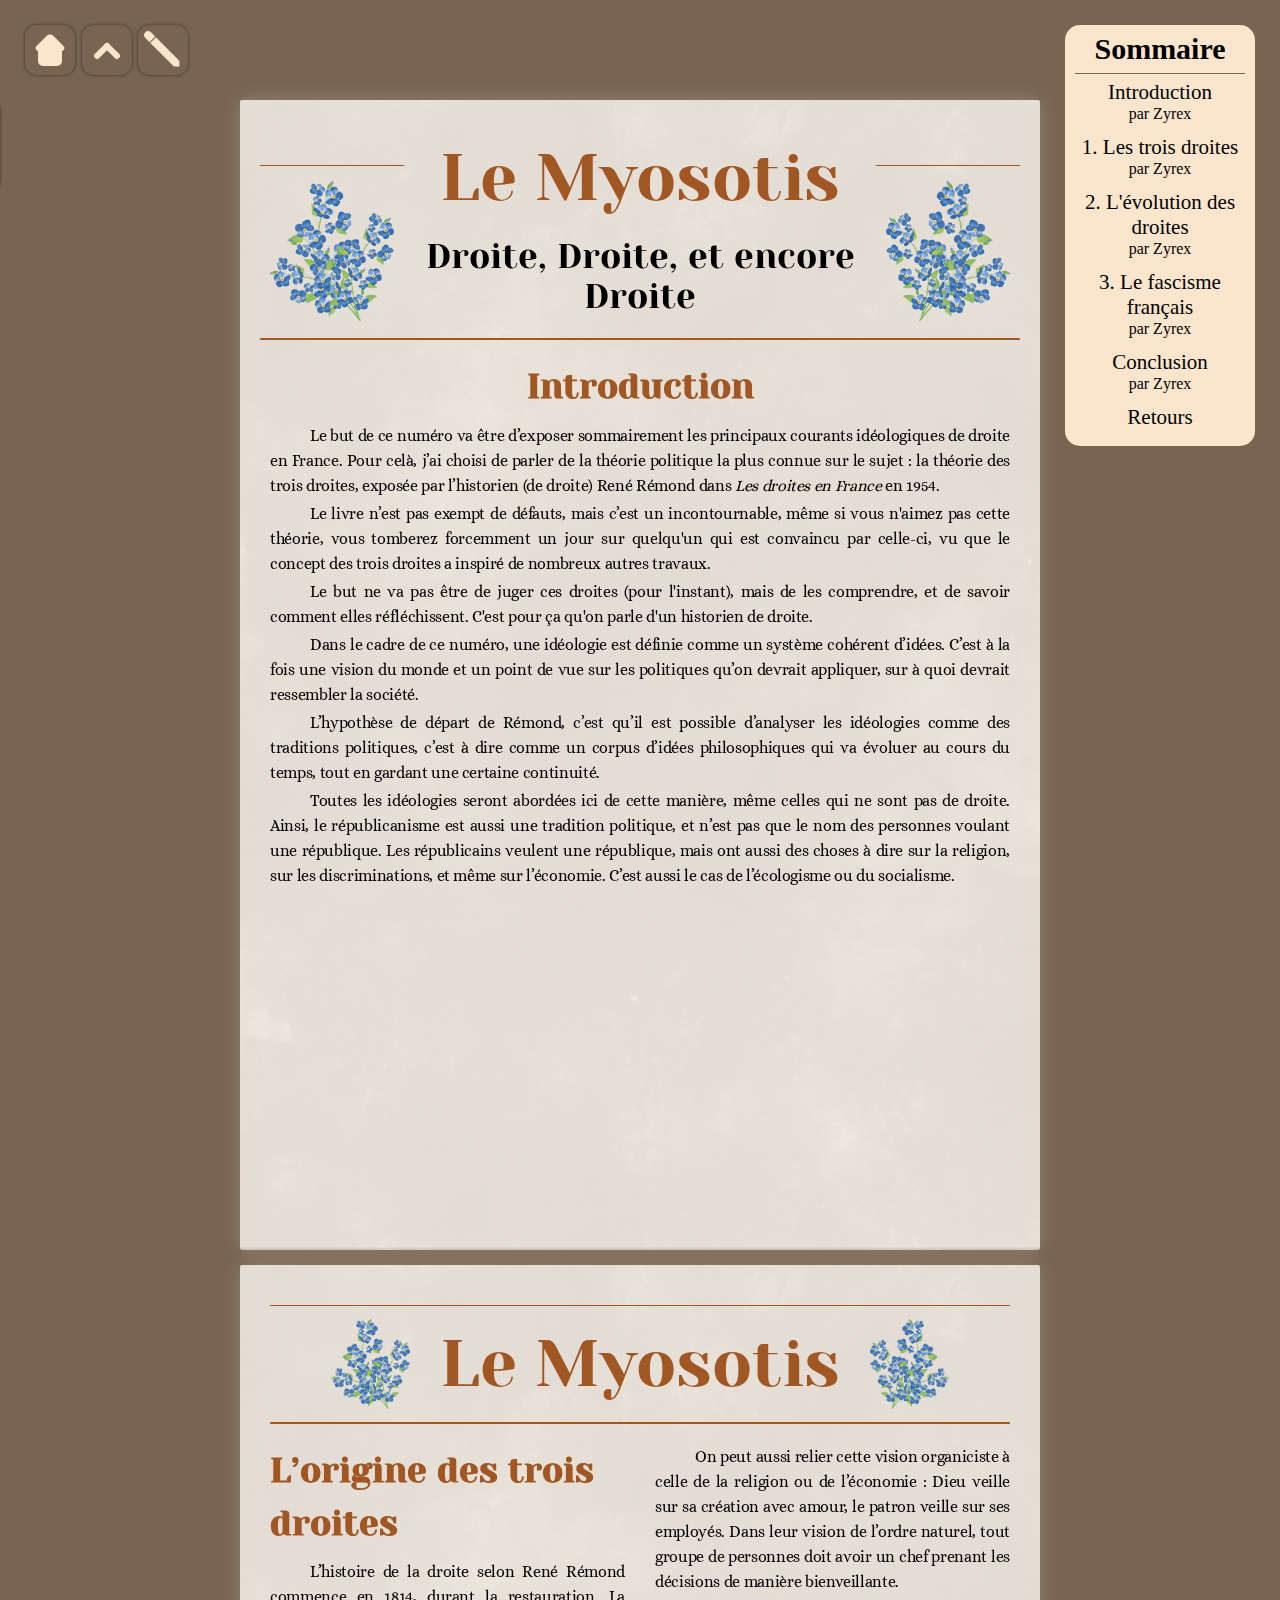
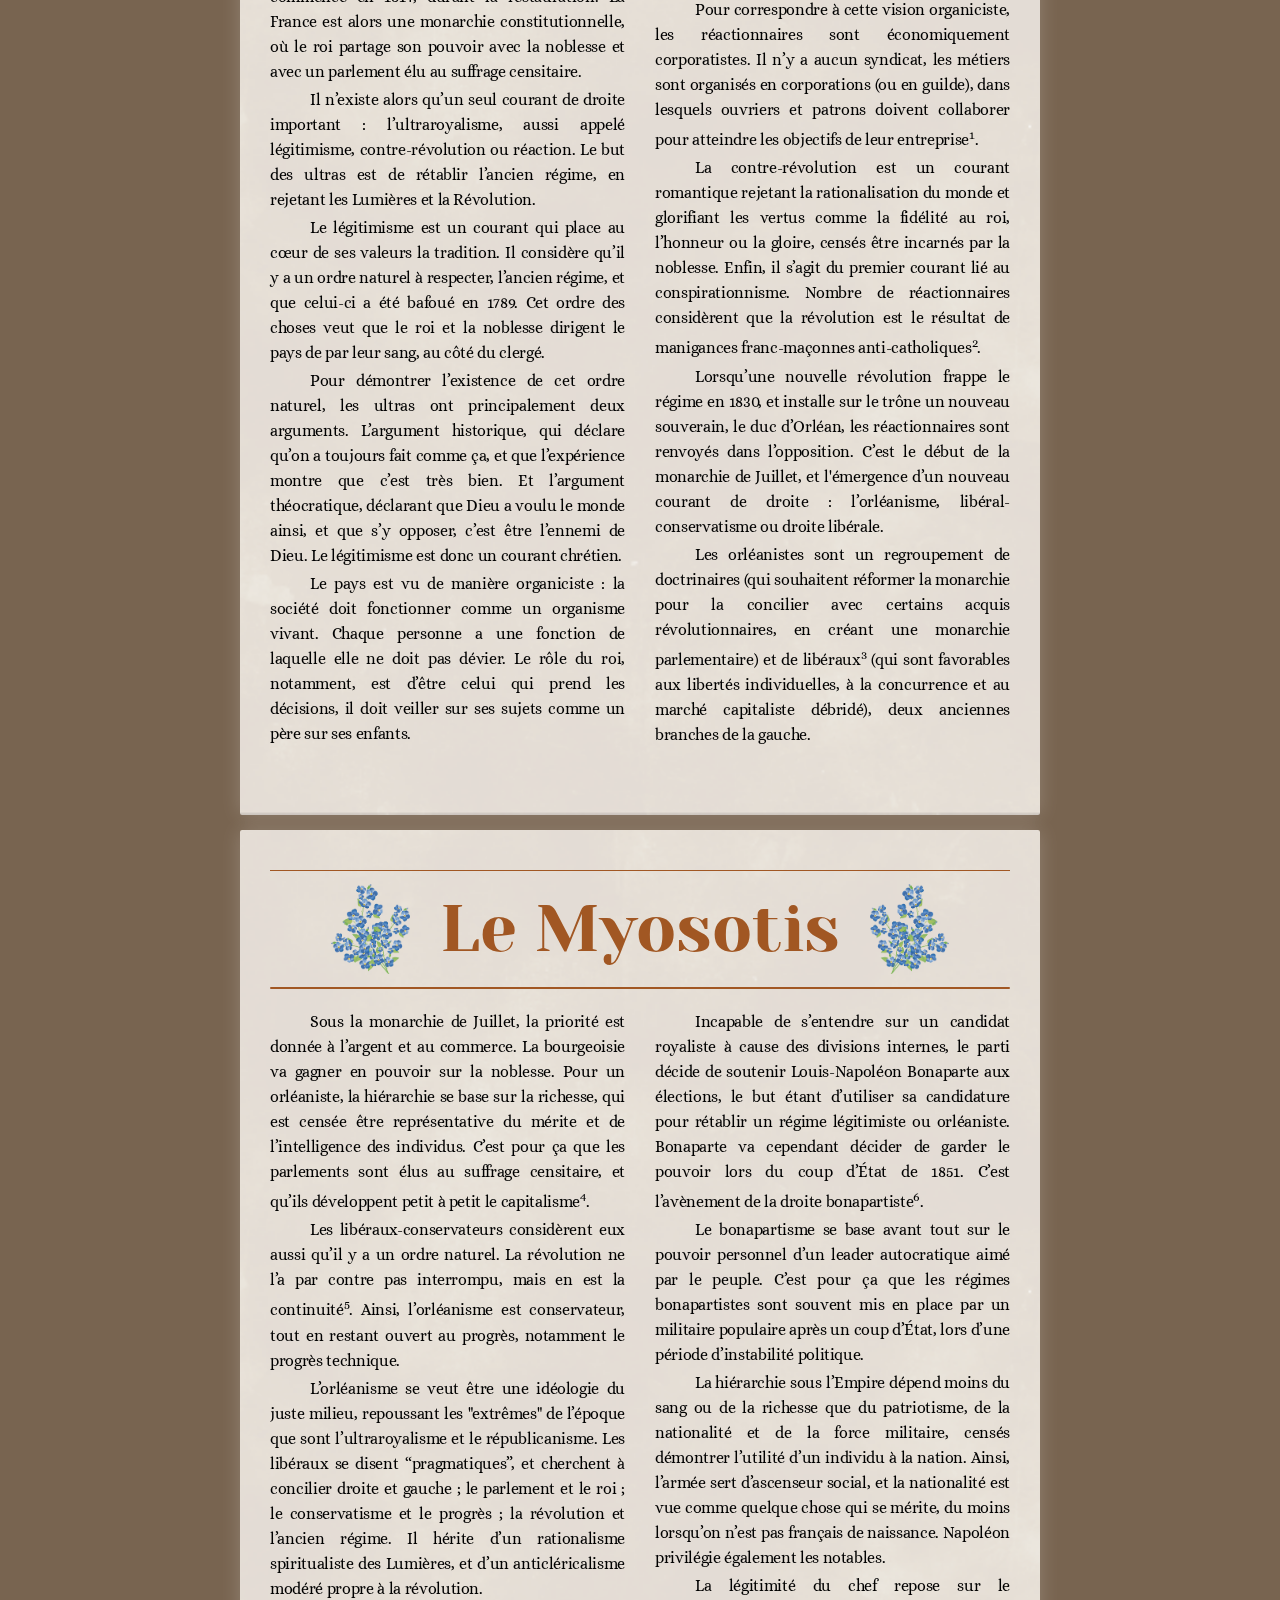
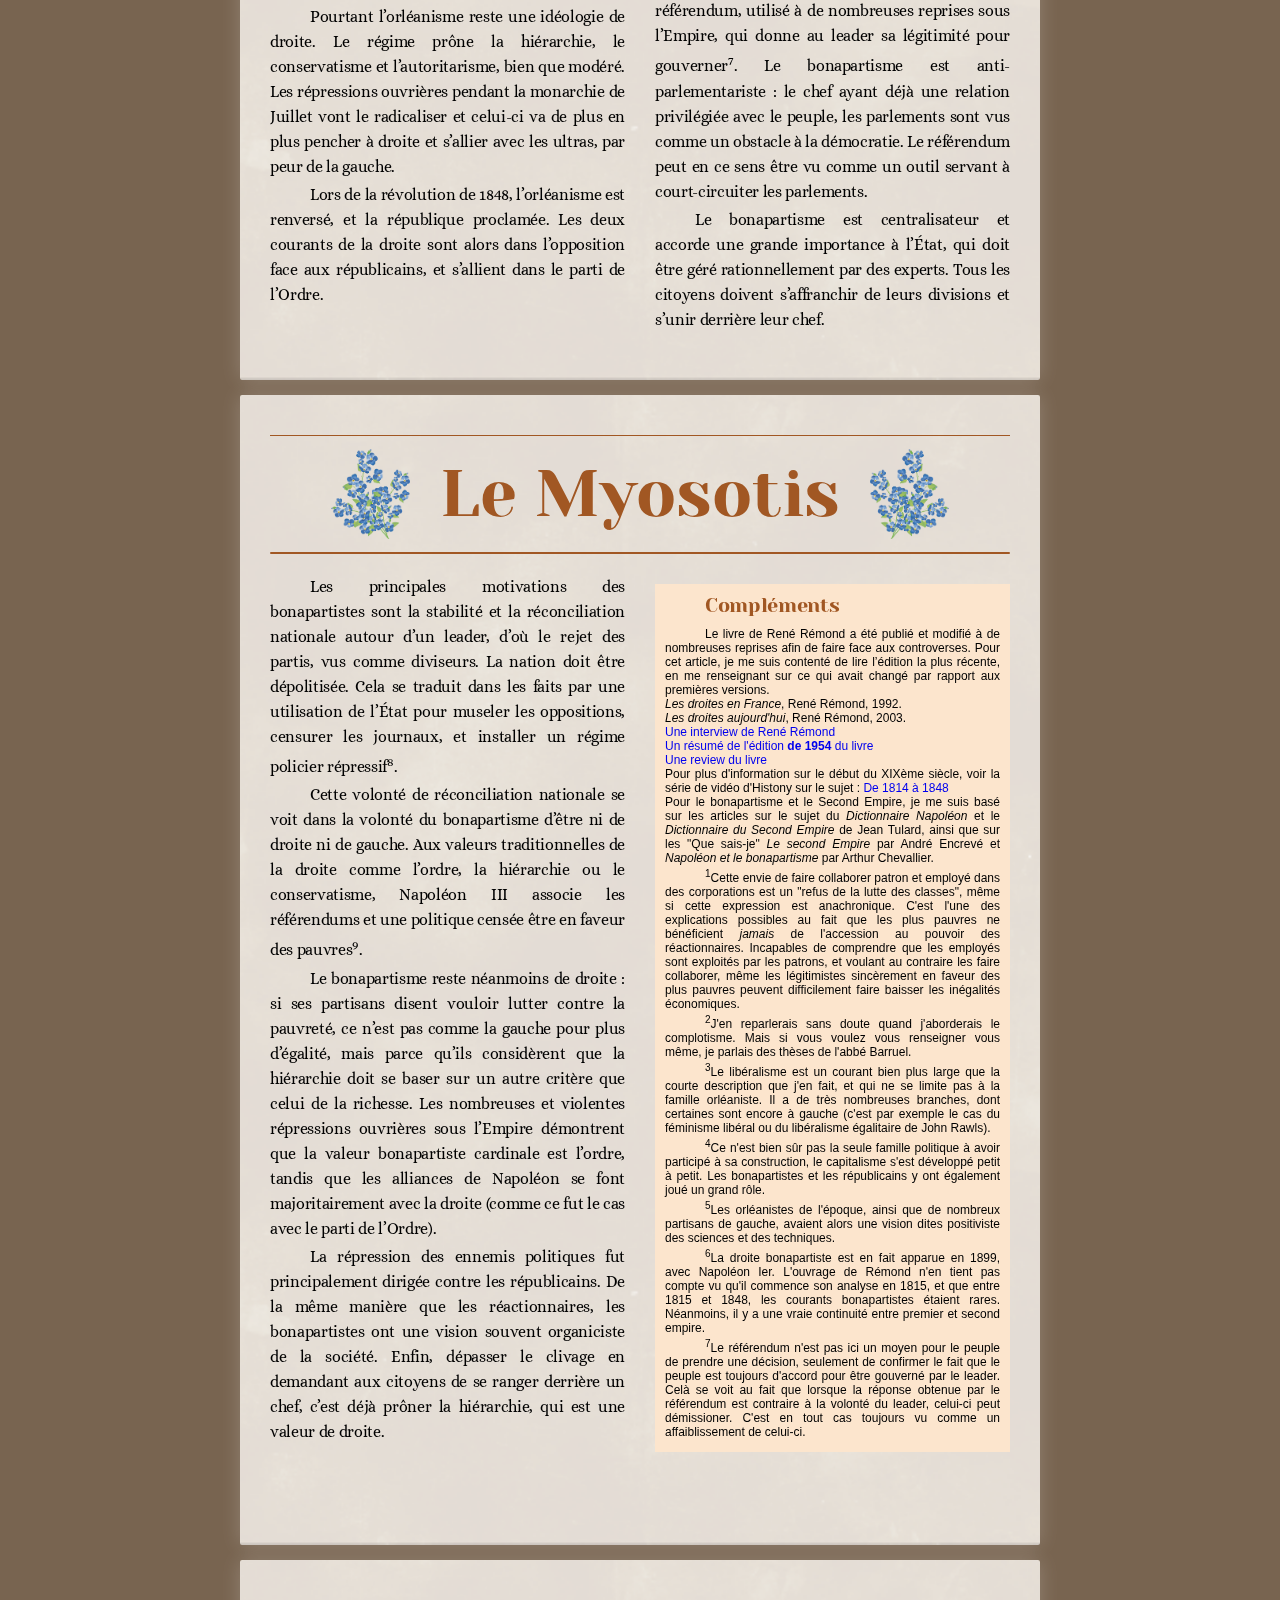
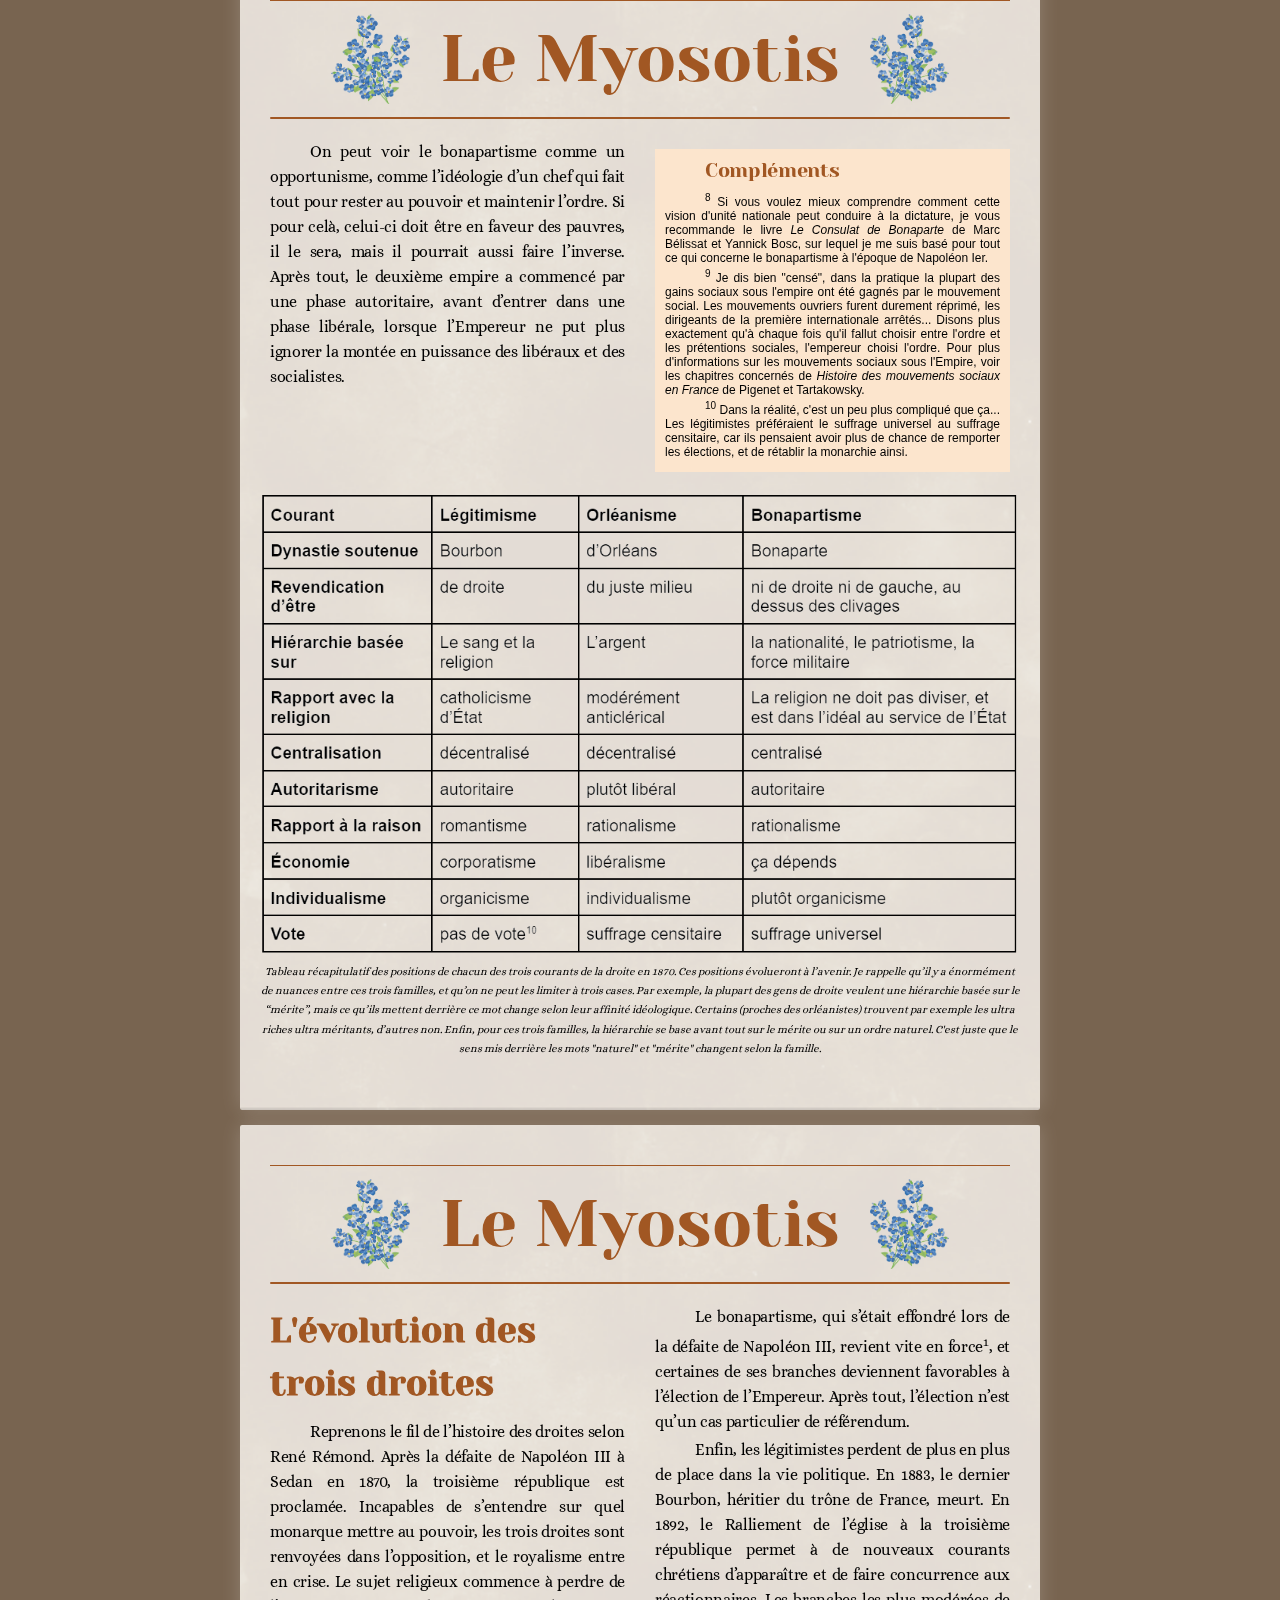
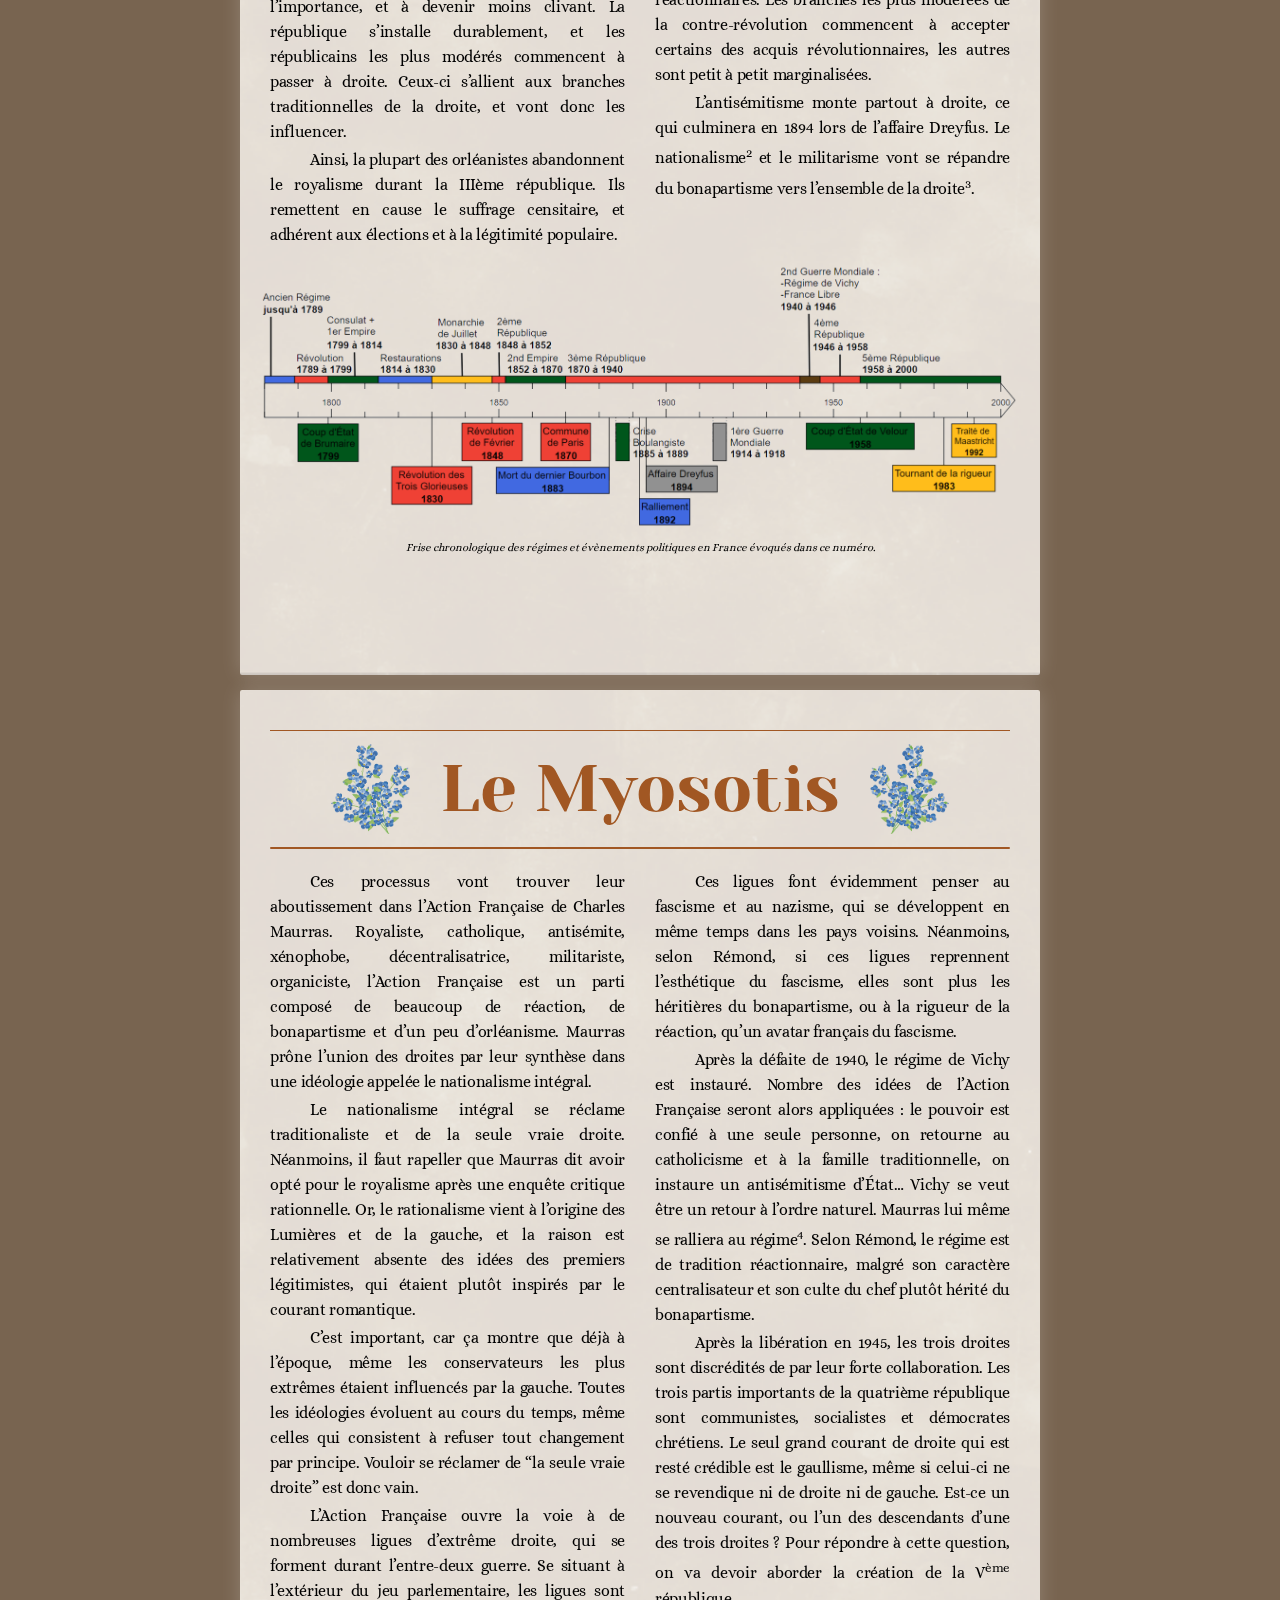
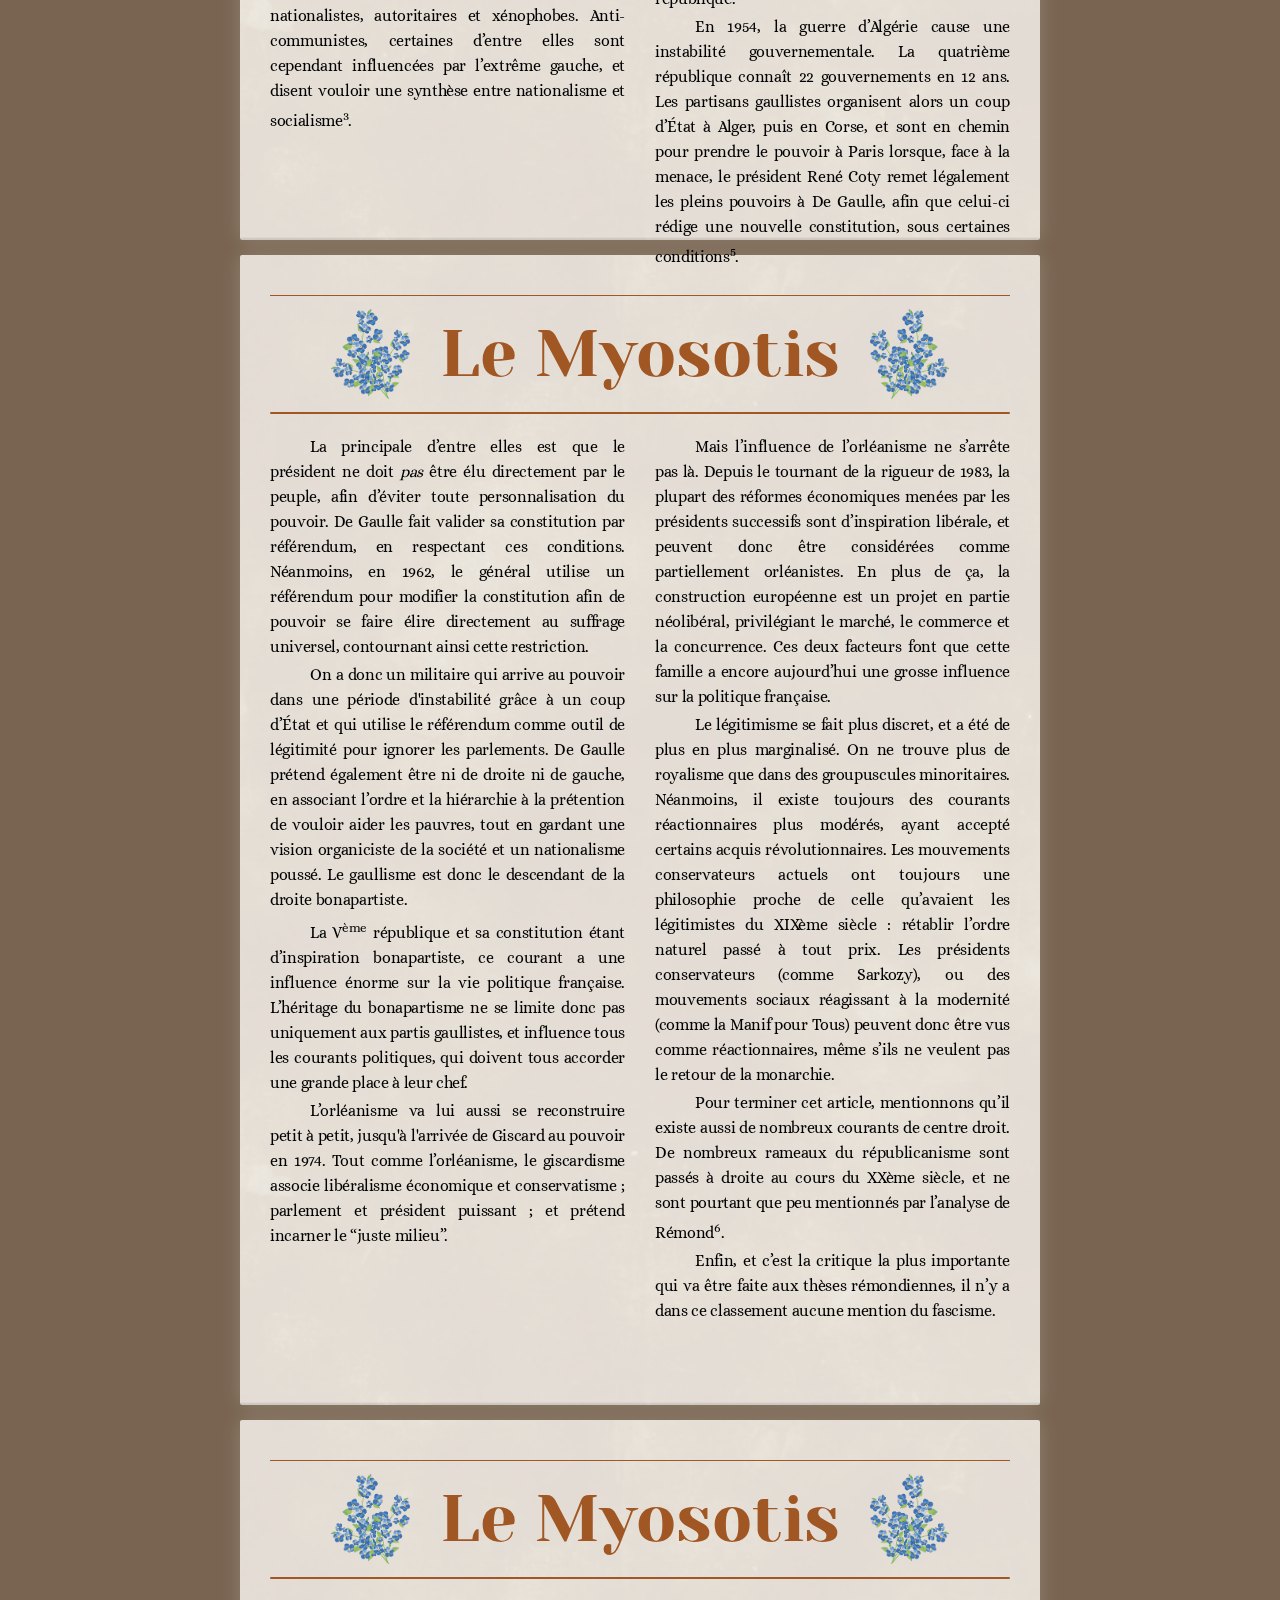
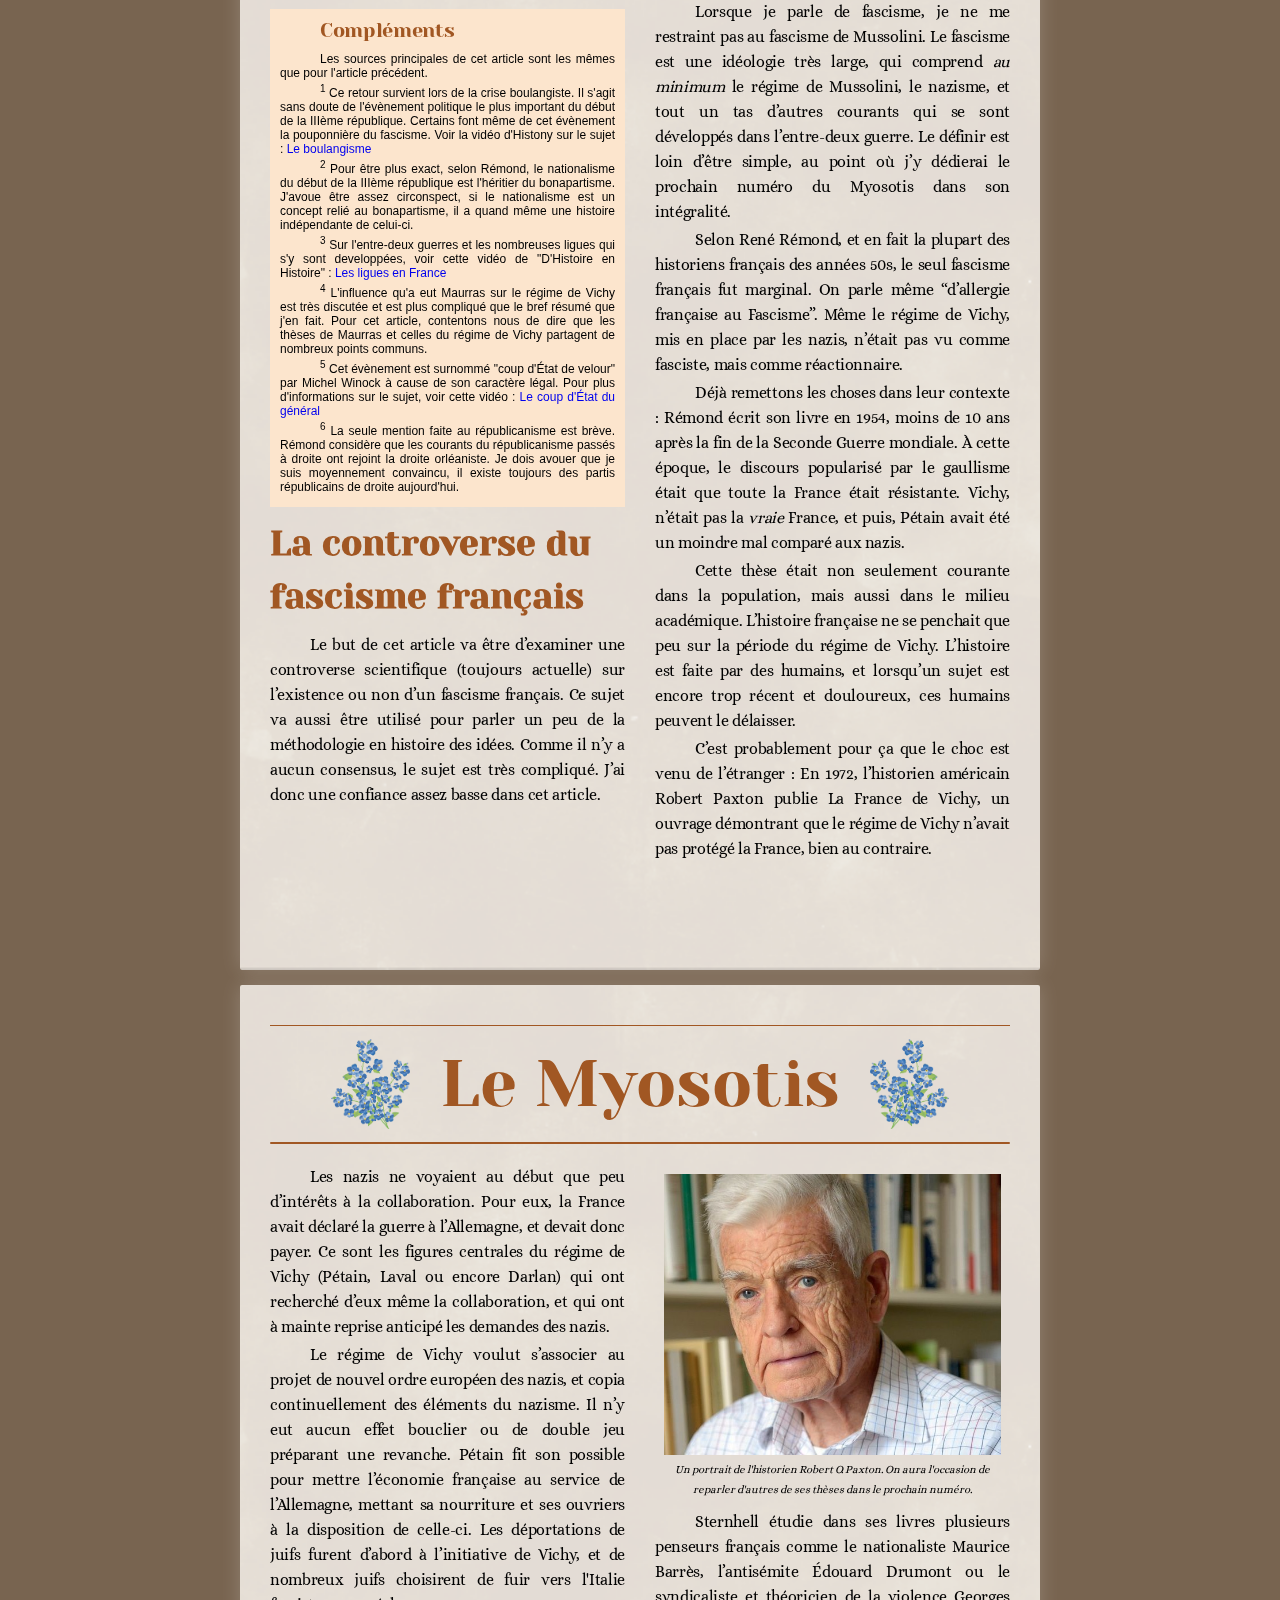
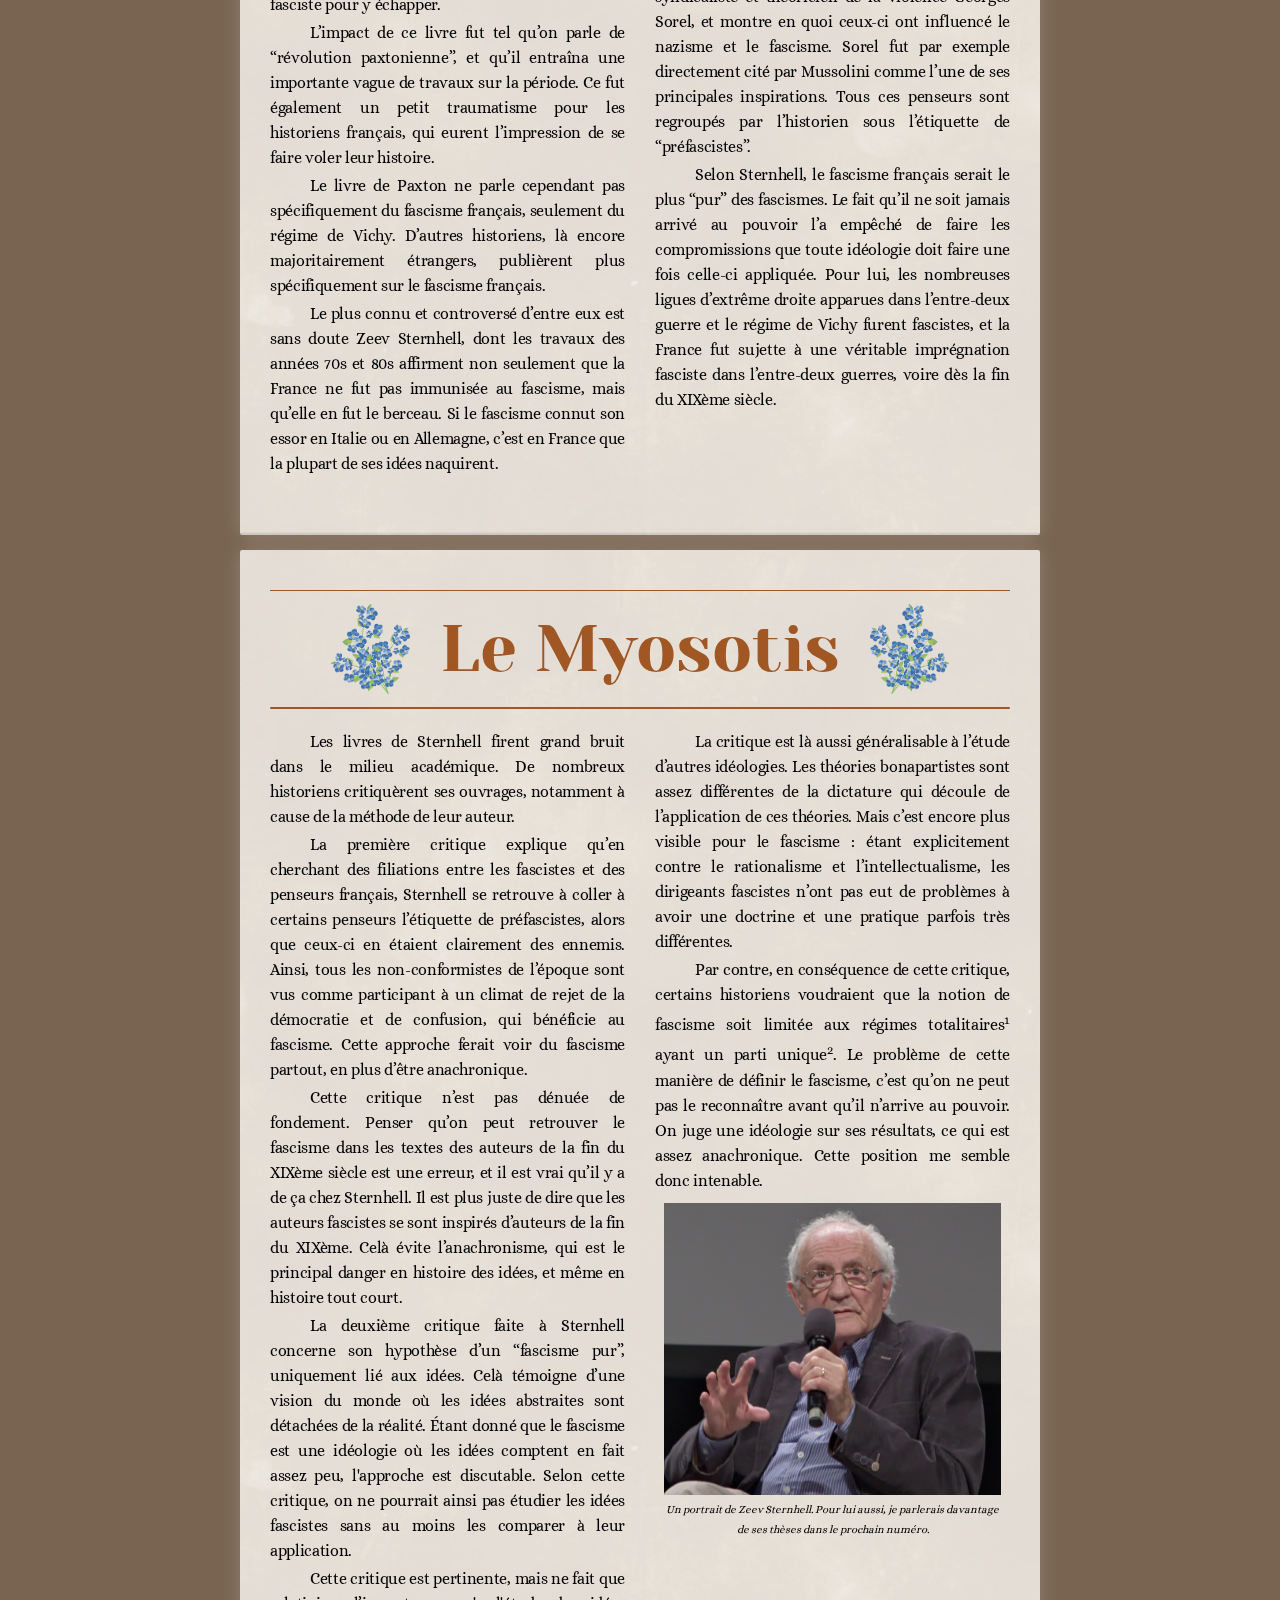
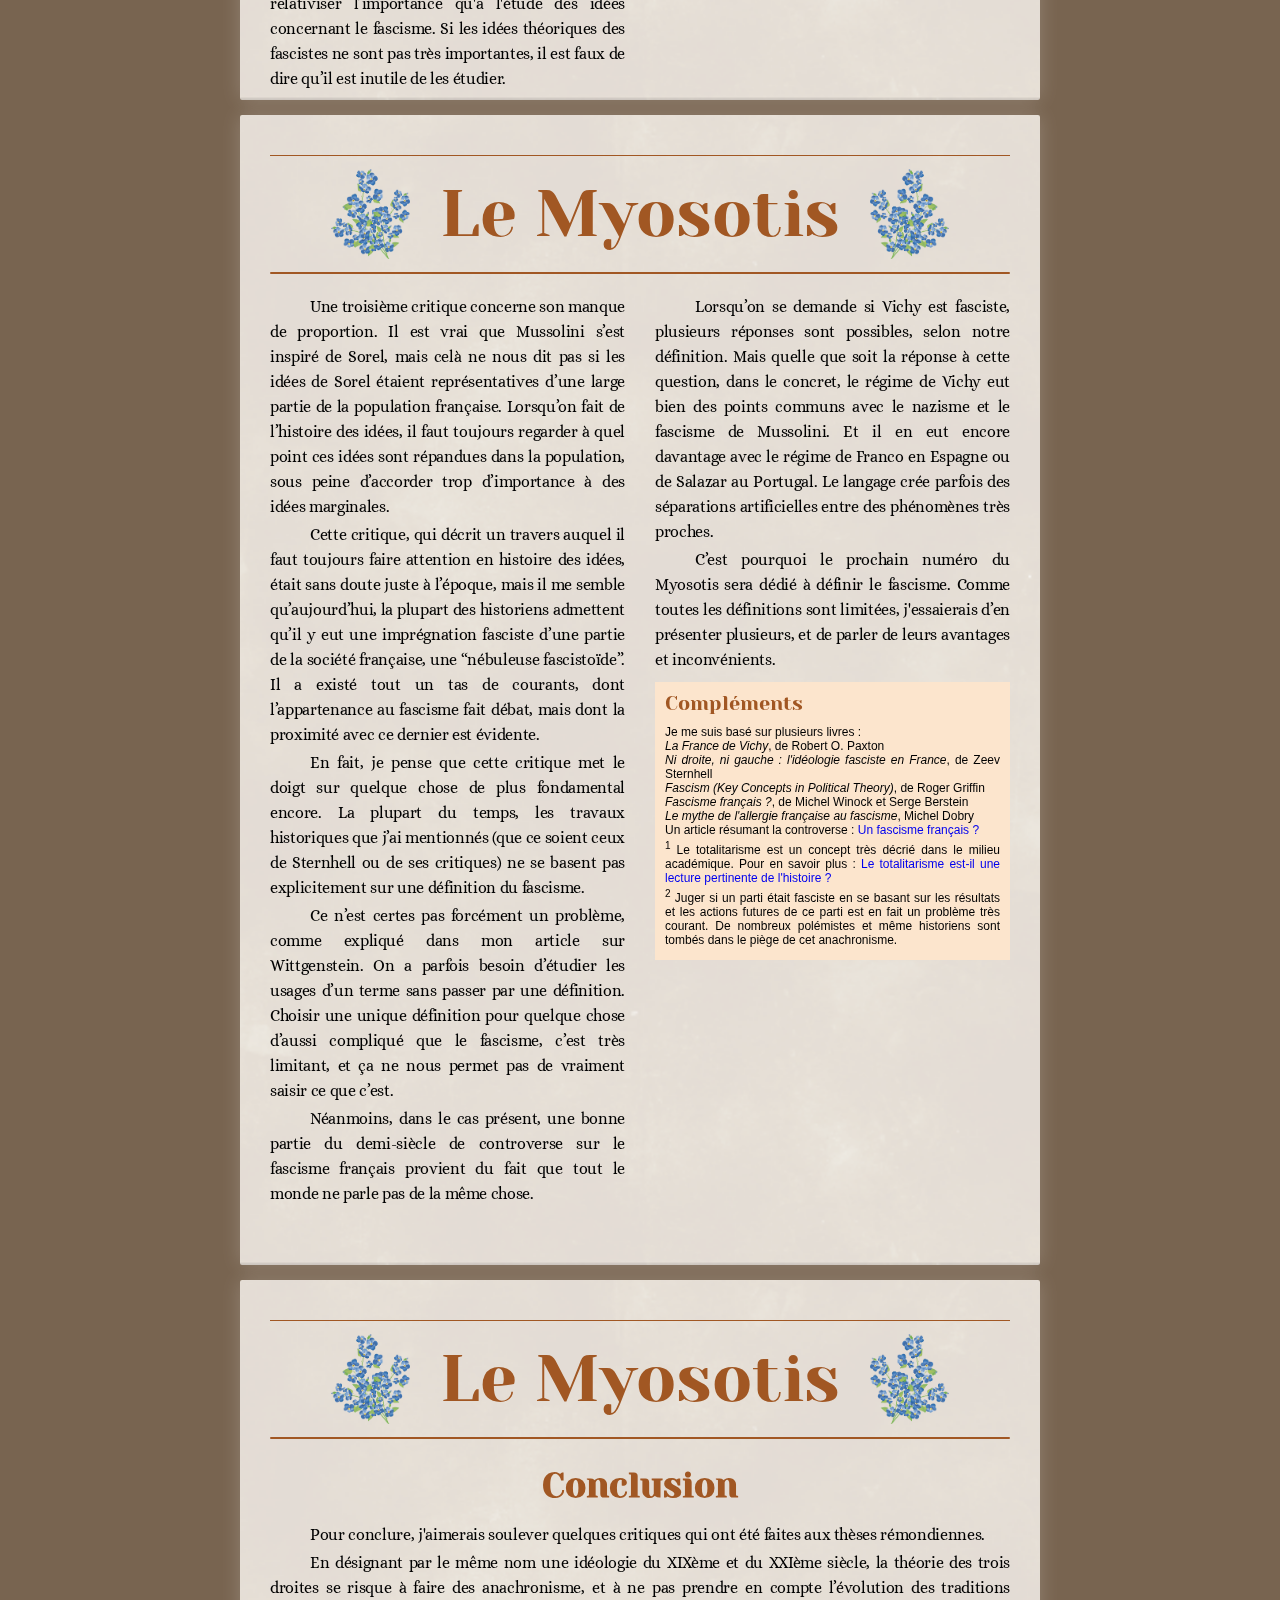
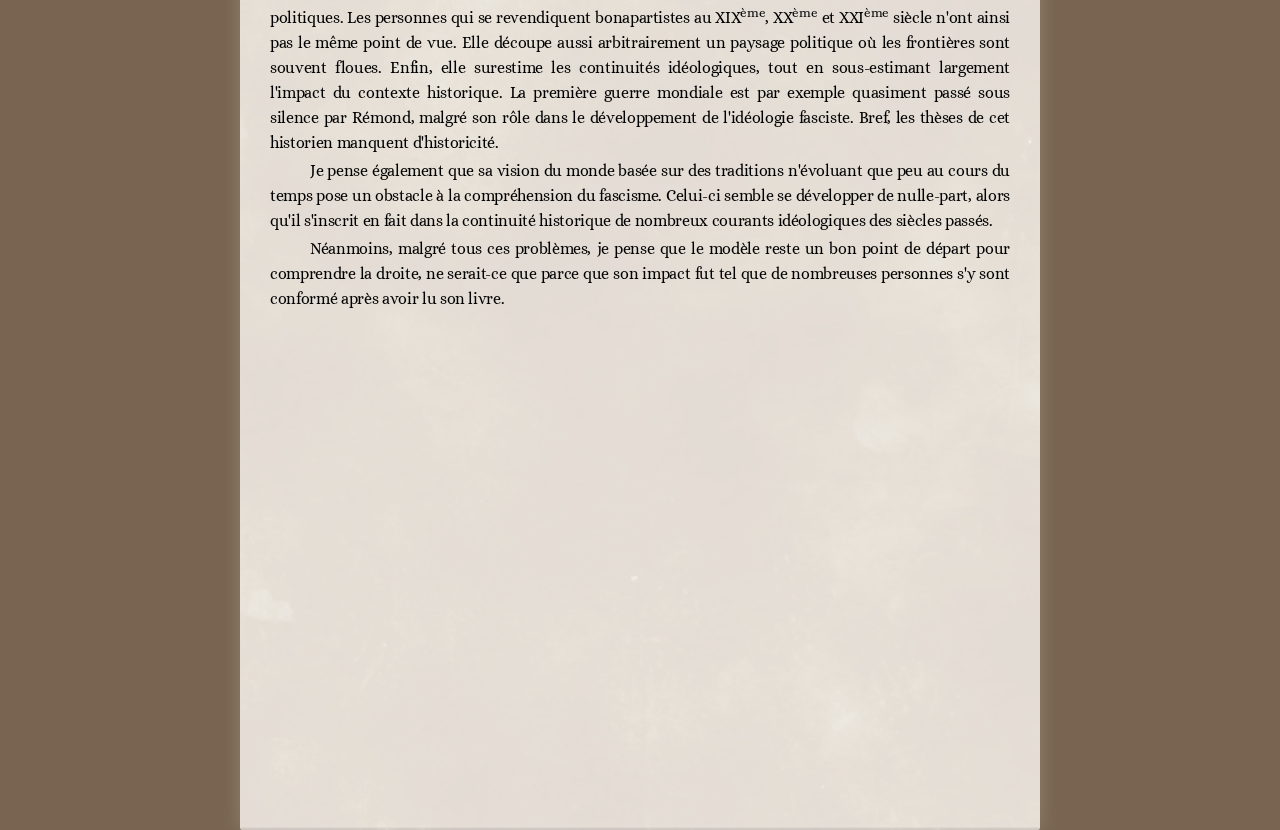
<file: Numero4.html>
<html>
<head>
  <meta charset="UTF-8">
  <meta http-equiv="X-UA-Compatible" content="IE=edge">
  <meta name="viewport" content="width=device-width, initial-scale=1.0">

  <title>Myosotis - Droite, Droite et encore Droite </title>
  <link rel="icon" href="assets/logo.ico">

  <link rel="stylesheet" href="style/style.css">

  <meta property="og:type" content="website">
  <meta property="og:site_name" content="Le Myosotis">
  <meta property="og:title" content="Droite, Droite et encore Droite">
  <meta property="og:description" content="Ce numéro présente un modèle de tripartion de la droite et parle de l'histoire de cette dernière">
  <meta property="og:image" content="numeros/numero4/apercu-numero4.png">
  <meta name="twitter:card" content="summary_large_image">
  <meta name="theme-color" content="#9932cc" data-react-helmet="true">
  <style type="text/css" id="operaUserStyle"></style>
</head>

<body>
  <div class="background"></div>
  <div class="top-page" id="top"></div>
  <div class="menu-center">
    <div class="menu">
      <a class="button home-button" href="Accueil">
        <div class="house">
          <div class="roof"></div>
          <div class="walls"></div>
        </div>
      </a>
      <a class="button top-button" href="#top">
        <div class="top">
          <div class="bar"></div>
          <div class="bar"></div>
        </div>
      </a>
      <a class="button color-picker-button">
        <div class="pen">
          <div class="top-pen"></div>
          <div class="body-pen"></div>
          <div class="space"></div>
          <div class="tip-pen"></div>
        </div>
      </a>
      <div class="color-selector">
        <div class="color-picker-box">
          <p class="color-picker-name">Choose your background color</p>
          <div class="color-picker" id="color-picker"></div>
        </div>
        <div class="color-selector-out"></div>
      </div>
    </div>
  </div>


    <div class="sommaire">
      <h3 class="sommaire-title"> Sommaire </h3>
      <ul class="sommaire-list">
        <li>
          <a class="sommaire-link" href="#introduction"> Introduction </a>
          <p class="auteur"> par Zyrex </p>
        </li>
        <li>
          <a class="sommaire-link" href="#3droites"> 1. Les trois droites </a>
          <p class="auteur"> par Zyrex </p>
        </li>
        <li>
          <a class="sommaire-link" href="#evolutions"> 2. L'évolution des droites </a>
          <p class="auteur"> par Zyrex </p>
        </li>
        <li>
          <a class="sommaire-link" href="#fascisme"> 3. Le fascisme français </a>
          <p class="auteur"> par Zyrex </p>
        </li>
        <li>
          <a class="sommaire-link" href="#conclusion"> Conclusion </a>
          <p class="auteur"> par Zyrex </p>
        </li>
        <li>
          <a class="sommaire-link" href="retours_numero4"> Retours </a>
        </li>
      </ul>
    </div>


    <div class="page top">
      <div class="head">
        <div class="head-top">
          <div class="header-rightleft">
            <div class="line"></div>
            <div class="logo">
              <img class="logo-left" src="assets/logo_left.png" alt="">
            </div>
          </div>

          <div class="header-center">
            <h2 class="newspaper-title">Le Myosotis</h2>
            <h2 class="numero-title">Droite, Droite, et encore Droite</h2>
          </div>

          <div class="header-rightleft">
            <div class="line"></div>
            <div class="logo">
              <img class="logo-right" src="assets/logo_right.png" alt="">
            </div>
          </div>
        </div>
        <div class="line big"></div>
      </div>

      <div class="body">
        <div class="column large">
          <h2 class="article-title fisrt large-title" id="introduction">Introduction</h2>
          <div class="article-text">
            <p class="paragraph">
              Le but de ce numéro va être d’exposer sommairement les principaux courants idéologiques de droite en France. Pour celà, j’ai choisi de parler de la théorie politique la plus connue sur le sujet : la théorie des trois droites, exposée par l’historien (de droite) René Rémond dans <i>Les droites en France</i> en 1954.
            </p>
            <p class="paragraph">
              Le livre n’est pas exempt de défauts, mais c’est un incontournable, même si vous n'aimez pas cette théorie, vous tomberez forcemment un jour sur quelqu'un qui est convaincu par celle-ci, vu que le concept des trois droites a inspiré de nombreux autres travaux.
            </p>
            <p class="paragraph">
              Le but ne va pas être de juger ces droites (pour l'instant), mais de les comprendre, et de savoir comment elles réfléchissent. C'est pour ça qu'on parle d'un historien de droite.
            </p>
            <p class="paragraph">
              Dans le cadre de ce numéro, une idéologie est définie comme un système cohérent d’idées. C’est à la fois une vision du monde et un point de vue sur les politiques qu’on devrait appliquer, sur à quoi devrait ressembler la société.
            </p>
            <p class="paragraph">
              L’hypothèse de départ de Rémond, c’est qu’il est possible d’analyser les idéologies comme des traditions politiques, c’est à dire comme un corpus d’idées philosophiques qui va évoluer au cours du temps, tout en gardant une certaine continuité.
            </p>
            <p class="paragraph">
              Toutes les idéologies seront abordées ici de cette manière, même celles qui ne sont pas de droite. Ainsi, le républicanisme est aussi une tradition politique, et n’est pas que le nom des personnes voulant une république. Les républicains veulent une république, mais ont aussi des choses à dire sur la religion, sur les discriminations, et même sur l’économie. C’est aussi le cas de l’écologisme ou du socialisme.
            </p>
          </div>
        </div>
      </div>
    </div>


    <div class="page content">
      <div class="head">
        <div class="line"></div>
        <div class="head-middle">
          <div class="logo">
            <img class="logo-left" src="assets/logo_left.png" alt="">
          </div>

          <h2 class="newspaper-title">Le Myosotis</h2>
          <div class="logo">
            <img class="logo-right" src="assets/logo_right.png" alt="">
          </div>
        </div>
        <div class="line big"></div>
      </div>

      <div class="body">
        <div class="column">
          <h2 class="article-title fisrt" id="3droites">L’origine des trois droites</h2>
          <div class="article-text">
            <p class="paragraph">
              L’histoire de la droite selon René Rémond commence en 1814, durant la restauration. La France est alors une monarchie constitutionnelle, où le roi partage son pouvoir avec la noblesse et avec un parlement élu au suffrage censitaire.
            </p>
            <p class="paragraph">
              Il n’existe alors qu’un seul courant de droite important : l’ultraroyalisme, aussi appelé légitimisme, contre-révolution ou réaction. Le but des ultras est de rétablir l’ancien régime, en rejetant les Lumières et la Révolution.
            </p>
            <p class="paragraph">
              Le légitimisme est un courant qui place au cœur de ses valeurs la tradition. Il considère qu’il y a un ordre naturel à respecter, l’ancien régime, et que celui-ci a été bafoué en 1789. Cet ordre des choses veut que le roi et la noblesse dirigent le pays de par leur sang, au côté du clergé.
            </p>
            <p class="paragraph">
              Pour démontrer l’existence de cet ordre naturel, les ultras ont principalement deux arguments. L’argument historique, qui déclare qu’on a toujours fait comme ça, et que l’expérience montre que c’est très bien. Et l’argument théocratique, déclarant que Dieu a voulu le monde ainsi, et que s’y opposer, c’est être l’ennemi de Dieu. Le légitimisme est donc un courant chrétien.
            </p>
            <p class="paragraph">
              Le pays est vu de manière organiciste : la société doit fonctionner comme un organisme vivant. Chaque personne a une fonction de laquelle elle ne doit pas dévier. Le rôle du roi, notamment, est d’être celui qui prend les décisions, il doit veiller sur ses sujets comme un père sur ses enfants.
            </p>
          </div>
        </div>

        <div class="column two">
          <div class="article-text">
            <p class="paragraph">
              On peut aussi relier cette vision organiciste à celle de la religion ou de l’économie : Dieu veille sur sa création avec amour, le patron veille sur ses employés. Dans leur vision de l’ordre naturel, tout groupe de personnes doit avoir un chef prenant les décisions de manière bienveillante.
            </p>
            <p class="paragraph">
              Pour correspondre à cette vision organiciste, les réactionnaires sont économiquement corporatistes. Il n’y a aucun syndicat, les métiers sont organisés en corporations (ou en guilde), dans lesquels ouvriers et patrons doivent collaborer pour atteindre les objectifs de leur entreprise<sup>1</sup>.
            </p>
            <p class="paragraph">
              La contre-révolution est un courant romantique rejetant la rationalisation du monde et glorifiant les vertus comme la fidélité au roi, l’honneur ou la gloire, censés être incarnés par la noblesse. Enfin, il s’agit du premier courant lié au conspirationnisme. Nombre de réactionnaires considèrent que la révolution est le résultat de manigances franc-maçonnes anti-catholiques<sup>2</sup>.
            </p>
            <p class="paragraph">
              Lorsqu’une nouvelle révolution frappe le régime en 1830, et installe sur le trône un nouveau souverain, le duc d’Orléan, les réactionnaires sont renvoyés dans l’opposition. C’est le début de la monarchie de Juillet, et l'émergence d’un nouveau courant de droite : l’orléanisme, libéral-conservatisme ou droite libérale.
            </p>
            <p class="paragraph">
              Les orléanistes sont un regroupement de doctrinaires (qui souhaitent réformer la monarchie pour la concilier avec certains acquis révolutionnaires, en créant une monarchie parlementaire) et de libéraux<sup>3</sup> (qui sont favorables aux libertés individuelles, à la concurrence et au marché capitaliste débridé), deux anciennes branches de la gauche.
            </p>
          </div>
        </div>
      </div>
    </div>

    <div class="page content">
      <div class="head">
        <div class="line"></div>
        <div class="head-middle">
          <div class="logo">
            <img class="logo-left" src="assets/logo_left.png" alt="">
          </div>

          <h2 class="newspaper-title">Le Myosotis</h2>
          <div class="logo">
            <img class="logo-right" src="assets/logo_right.png" alt="">
          </div>
        </div>
        <div class="line big"></div>
      </div>

      <div class="body">
        <div class="column">
          <div class="article-text">
            <p class="paragraph">
              Sous la monarchie de Juillet, la priorité est donnée à l’argent et au commerce. La bourgeoisie va gagner en pouvoir sur la noblesse. Pour un orléaniste, la hiérarchie se base sur la richesse, qui est censée être représentative du mérite et de l’intelligence des individus. C’est pour ça que les parlements sont élus au suffrage censitaire, et qu’ils développent petit à petit le capitalisme<sup>4</sup>.
            </p>
            <p class="paragraph">
              Les libéraux-conservateurs considèrent eux aussi qu’il y a un ordre naturel. La révolution ne l’a par contre pas interrompu, mais en est la continuité<sup>5</sup>. Ainsi, l’orléanisme est conservateur, tout en restant ouvert au progrès, notamment le progrès technique.
            </p>
            <p class="paragraph">
              L’orléanisme se veut être une idéologie du juste milieu, repoussant les "extrêmes" de l’époque que sont l’ultraroyalisme et le républicanisme. Les libéraux se disent “pragmatiques”, et cherchent à concilier droite et gauche ; le parlement et le roi ; le conservatisme et le progrès ; la révolution et l’ancien régime. Il hérite d’un rationalisme spiritualiste des Lumières, et d’un anticléricalisme modéré propre à la révolution.
            </p>
            <p class="paragraph">
              Pourtant l’orléanisme reste une idéologie de droite. Le régime prône la hiérarchie, le conservatisme et l’autoritarisme, bien que modéré. Les répressions ouvrières pendant la monarchie de Juillet vont le radicaliser et celui-ci va de plus en plus pencher à droite et s’allier avec les ultras, par peur de la gauche.
            </p>
            <p class="paragraph">
              Lors de la révolution de 1848, l’orléanisme est renversé, et la république proclamée. Les deux courants de la droite sont alors dans l’opposition face aux républicains, et s’allient dans le parti de l’Ordre.
            </p>
          </div>
        </div>

        <div class="column two">
          <div class="article-text">
            <p class="paragraph">
            Incapable de s’entendre sur un candidat royaliste à cause des divisions internes, le parti décide de soutenir Louis-Napoléon Bonaparte aux élections, le but étant d’utiliser sa candidature pour rétablir un régime légitimiste ou orléaniste. Bonaparte va cependant décider de garder le pouvoir lors du coup d’État de 1851. C’est l’avènement de la droite bonapartiste<sup>6</sup>.
            </p>
            <p class="paragraph">
              Le bonapartisme se base avant tout sur le pouvoir personnel d’un leader autocratique aimé par le peuple. C’est pour ça que les régimes bonapartistes sont souvent mis en place par un militaire populaire après un coup d’État, lors d’une période d’instabilité politique.
            </p>
            <p class="paragraph">
              La hiérarchie sous l’Empire dépend moins du sang ou de la richesse que du patriotisme, de la nationalité et de la force militaire, censés démontrer l’utilité d’un individu à la nation. Ainsi, l’armée sert d’ascenseur social, et la nationalité est vue comme quelque chose qui se mérite, du moins lorsqu’on n’est pas français de naissance. Napoléon privilégie également les notables.
            </p>
            <p class="paragraph">
              La légitimité du chef repose sur le référendum, utilisé à de nombreuses reprises sous l’Empire, qui donne au leader sa légitimité pour gouverner<sup>7</sup>. Le bonapartisme est anti-parlementariste : le chef ayant déjà une relation privilégiée avec le peuple, les parlements sont vus comme un obstacle à la démocratie. Le référendum peut en ce sens être vu comme un outil servant à court-circuiter les parlements.
            </p>
            <p class="paragraph">
              Le bonapartisme est centralisateur et accorde une grande importance à l’État, qui doit être géré rationnellement par des experts. Tous les citoyens doivent s’affranchir de leurs divisions et s’unir derrière leur chef.
            </p>
          </div>
        </div>
      </div>
    </div>


    <div class="page content">
      <div class="head">
        <div class="line"></div>
        <div class="head-middle">
          <div class="logo">
            <img class="logo-left" src="assets/logo_left.png" alt="">
          </div>

          <h2 class="newspaper-title">Le Myosotis</h2>
          <div class="logo">
            <img class="logo-right" src="assets/logo_right.png" alt="">
          </div>
        </div>
        <div class="line big"></div>
      </div>

      <div class="body">
        <div class="column">
          <div class="article-text">
            <p class="paragraph">
              Les principales motivations des bonapartistes sont la stabilité et la réconciliation nationale autour d’un leader, d’où le rejet des partis, vus comme diviseurs. La nation doit être dépolitisée. Cela se traduit dans les faits par une utilisation de l’État pour museler les oppositions, censurer les journaux, et installer un régime policier répressif<sup>8</sup>.
            </p>
            <p class="paragraph">
              Cette volonté de réconciliation nationale se voit dans la volonté du bonapartisme d’être ni de droite ni de gauche. Aux valeurs traditionnelles de la droite comme l’ordre, la hiérarchie ou le conservatisme, Napoléon III associe les référendums et une politique censée être en faveur des pauvres<sup>9</sup>.
            </p>
            <p class="paragraph">
              Le bonapartisme reste néanmoins de droite : si ses partisans disent vouloir lutter contre la pauvreté, ce n’est pas comme la gauche pour plus d’égalité, mais parce qu’ils considèrent que la hiérarchie doit se baser sur un autre critère que celui de la richesse. Les nombreuses et violentes répressions ouvrières sous l’Empire démontrent que la valeur bonapartiste cardinale est l’ordre, tandis que les alliances de Napoléon se font majoritairement avec la droite (comme ce fut le cas avec le parti de l’Ordre).
            </p>
            <p class="paragraph">
              La répression des ennemis politiques fut principalement dirigée contre les républicains. De la même manière que les réactionnaires, les bonapartistes ont une vision souvent organiciste de la société. Enfin, dépasser le clivage en demandant aux citoyens de se ranger derrière un chef, c’est déjà prôner la hiérarchie, qui est une valeur de droite.
            </p>
          </div>
        </div>

        <div class="column two">
          <div class="article-text">
            <div class="complement">
              <h3 class="complement-title">Compléments</h3>
              <div class="complement-text">
                <p class="paragraph">
                Le livre de René Rémond a été publié et modifié à de nombreuses reprises afin de faire face aux controverses. Pour cet article, je me suis contenté de lire l’édition la plus récente, en me renseignant sur ce qui avait changé par rapport aux premières versions.
                  <br> <i>Les droites en France</i>, René Rémond, 1992.
                  <br> <i>Les droites aujourd'hui</i>, René Rémond, 2003.
                  <br> <a class="complement-link" href="https://entretiens.ina.fr/paroles-d-historiens/Remond/rene-remond/transcription/19"> Une interview de René Rémond </a>
                  <br> <a class="complement-link" href="https://www.persee.fr/doc/rhmc_0048-8003_1955_num_2_2_2610"> Un résumé de l'édition <b>de 1954</b> du livre</a>
                  <br> <a class="complement-link" href="https://www.dygest.co/rene-remond/les-droites-en-france"> Une review du livre </a>
                  <br> Pour plus d'information sur le début du XIXème siècle, voir la série de vidéo d'Histony sur le sujet : <a class="complement-link" href="https://www.youtube.com/watch?v=lXqdVOU7OKk"> De 1814 à 1848 </a>
                  <br> Pour le bonapartisme et le Second Empire, je me suis basé sur les articles sur le sujet du <i>Dictionnaire Napoléon</i> et le <i>Dictionnaire du Second Empire</i> de Jean Tulard, ainsi que sur les "Que sais-je" <i>Le second Empire</i> par André Encrevé et <i>Napoléon et le bonapartisme</i> par Arthur Chevallier.
                </p>
                <p class="paragraph">
                  <sup>1</sup>Cette envie de faire collaborer patron et employé dans des corporations est un "refus de la lutte des classes", même si cette expression est anachronique. C'est l'une des explications possibles au fait que les plus pauvres ne bénéficient <i>jamais</i> de l'accession au pouvoir des réactionnaires. Incapables de comprendre que les employés sont exploités par les patrons, et voulant au contraire les faire collaborer, même les légitimistes sincèrement en faveur des plus pauvres peuvent difficilement faire baisser les inégalités économiques.
                </p>
                <p class="paragraph">
                  <sup>2</sup>J'en reparlerais sans doute quand j'aborderais le complotisme. Mais si vous voulez vous renseigner vous même, je parlais des thèses de l'abbé Barruel.
                </p>
                <p class="paragraph">
                  <sup>3</sup>Le libéralisme est un courant bien plus large que la courte description que j'en fait, et qui ne se limite pas à la famille orléaniste. Il a de très nombreuses branches, dont certaines sont encore à gauche (c'est par exemple le cas du féminisme libéral ou du libéralisme égalitaire de John Rawls).
                </p>
                <p class="paragraph">
                  <sup>4</sup>Ce n'est bien sûr pas la seule famille politique à avoir participé à sa construction, le capitalisme s'est développé petit à petit. Les bonapartistes et les républicains y ont également joué un grand rôle.
                </p>
                <p class="paragraph">
                  <sup>5</sup>Les orléanistes de l'époque, ainsi que de nombreux partisans de gauche, avaient alors une vision dites positiviste des sciences et des techniques.
                </p>
                <p class="paragraph">
                  <sup>6</sup>La droite bonapartiste est en fait apparue en 1899, avec Napoléon  Ier. L'ouvrage de Rémond n'en tient pas compte vu qu'il commence son analyse en 1815, et que entre 1815 et 1848, les courants bonapartistes étaient rares. Néanmoins, il y a une vraie continuité entre premier et second empire.
                </p>
                <p class="paragraph">
                  <sup>7</sup>Le référendum n'est pas ici un moyen pour le peuple de prendre une décision, seulement de confirmer le fait que le peuple est toujours d'accord pour être gouverné par le leader. Celà se voit au fait que lorsque la réponse obtenue par le référendum est contraire à la volonté du leader, celui-ci peut démissioner. C'est en tout cas toujours vu comme un affaiblissement de celui-ci.
                </p>
              </div>
            </div>
          </div>
        </div>
      </div>
    </div>


    <div class="page content">
      <div class="head">
        <div class="line"></div>
        <div class="head-middle">
          <div class="logo">
            <img class="logo-left" src="assets/logo_left.png" alt="">
          </div>

          <h2 class="newspaper-title">Le Myosotis</h2>
          <div class="logo">
            <img class="logo-right" src="assets/logo_right.png" alt="">
          </div>
        </div>
        <div class="line big"></div>
      </div>

      <div class="body">
        <div class="column">
          <div class="article-text">
            <p class="paragraph">
              On peut voir le bonapartisme comme un opportunisme, comme l’idéologie d’un chef qui fait tout pour rester au pouvoir et maintenir l’ordre. Si pour celà, celui-ci doit être en faveur des pauvres, il le sera, mais il pourrait aussi faire l’inverse. Après tout, le deuxième empire a commencé par une phase autoritaire, avant d’entrer dans une phase libérale, lorsque l’Empereur ne put plus ignorer la montée en puissance des libéraux et des socialistes.
            </p>
          </div>
        </div>

        <div class="column two">
          <div class="article-text">
            <div class="complement">
              <h3 class="complement-title">Compléments</h3>
              <div class="complement-text">
                <p class="paragraph">
                  <sup>8</sup> Si vous voulez mieux comprendre comment cette vision d'unité nationale peut conduire à la dictature, je vous recommande le livre <i>Le Consulat de Bonaparte</i> de Marc Bélissat et Yannick Bosc, sur lequel je me suis basé pour tout ce qui concerne le bonapartisme à l'époque de Napoléon Ier.
                </p>
                <p class="paragraph">
                  <sup>9</sup> Je dis bien "censé", dans la pratique la plupart des gains sociaux sous l'empire ont été gagnés par le mouvement social. Les mouvements ouvriers furent durement réprimé, les dirigeants de la première internationale arrêtés... Disons plus exactement qu'à chaque fois qu'il fallut choisir entre l'ordre et les prétentions sociales, l'empereur choisi l'ordre. Pour plus d'informations sur les mouvements sociaux sous l'Empire, voir les chapitres concernés de <i>Histoire des mouvements sociaux en France</i> de Pigenet et Tartakowsky.
                </p>
                <p class="paragraph">
                  <sup>10</sup> Dans la réalité, c'est un peu plus compliqué que ça... Les légitimistes préféraient le suffrage universel au suffrage censitaire, car ils pensaient avoir plus de chance de remporter les élections, et de rétablir la monarchie ainsi.
                </p>
              </div>
            </div>
          </div>
        </div>
      </div>
      <div class="image-box">
        <img class="image" src="numeros/numero 4/image_1.png" alt="Tableau récapitulatif">
        <p class="article-paratext">
          Tableau récapitulatif des positions de chacun des trois courants de la droite en 1870. Ces positions évolueront à l’avenir. Je rappelle qu’il y a énormément de nuances entre ces trois familles, et qu’on ne peut les limiter à trois cases. Par exemple, la plupart des gens de droite veulent une hiérarchie basée sur le “mérite”, mais ce qu’ils mettent derrière ce mot change selon leur affinité idéologique. Certains (proches des orléanistes) trouvent par exemple les ultra riches ultra méritants, d’autres non. Enfin, pour ces trois familles, la hiérarchie se base avant tout sur le mérite ou sur un ordre naturel. C'est juste que le sens mis derrière les mots "naturel" et "mérite" changent selon la famille.
        </p>
      </div>
    </div>

    <div class="page content">
      <div class="head">
        <div class="line"></div>
        <div class="head-middle">
          <div class="logo">
            <img class="logo-left" src="assets/logo_left.png" alt="">
          </div>

          <h2 class="newspaper-title">Le Myosotis</h2>
          <div class="logo">
            <img class="logo-right" src="assets/logo_right.png" alt="">
          </div>
        </div>
        <div class="line big"></div>
      </div>

      <div class="body">
        <div class="column">
          <h2 class="article-title fisrt" id="evolutions"> L'évolution des trois droites </h2>
          <div class="article-text">
            <p class="paragraph">
              Reprenons le fil de l’histoire des droites selon René Rémond. Après la défaite de Napoléon III à Sedan en 1870, la troisième république est proclamée. Incapables de s’entendre sur quel monarque mettre au pouvoir, les trois droites sont renvoyées dans l’opposition, et le royalisme entre en crise. Le sujet religieux commence à perdre de l’importance, et à devenir moins clivant. La république s’installe durablement, et les républicains les plus modérés commencent à passer à droite. Ceux-ci s’allient aux branches traditionnelles de la droite, et vont donc les influencer.
            </p>
            <p class="paragraph">
              Ainsi, la plupart des orléanistes abandonnent le royalisme durant la IIIème république. Ils remettent en cause le suffrage censitaire, et adhérent aux élections et à la légitimité populaire.
            </p>
          </div>
        </div>

        <div class="column two">
          <div class="article-text">
            <p class="paragraph">
              Le bonapartisme, qui s’était effondré lors de la défaite de Napoléon III, revient vite en force<sup>1</sup>, et certaines de ses branches deviennent favorables à l’élection de l’Empereur. Après tout, l’élection n’est qu’un cas particulier de référendum.
            </p>
            <p class="paragraph">
              Enfin, les légitimistes perdent de plus en plus de place dans la vie politique. En 1883, le dernier Bourbon, héritier du trône de France, meurt. En 1892, le Ralliement de l’église à la troisième république permet à de nouveaux courants chrétiens d’apparaître et de faire concurrence aux réactionnaires. Les branches les plus modérées de la contre-révolution commencent à accepter certains des acquis révolutionnaires, les autres sont petit à petit marginalisées.
            </p>
            <p class="paragraph">
              L’antisémitisme monte partout à droite, ce qui culminera en 1894 lors de l’affaire Dreyfus. Le nationalisme<sup>2</sup> et le militarisme vont se répandre du bonapartisme vers l’ensemble de la droite<sup>3</sup>.
            </p>
            <p class="paragraph">
            </p>
          </div>
        </div>
      </div>
      <div class="image-box">
        <img class="image" src="numeros/numero 4/image_2.png" alt="Frise chronologique">
        <p class="article-paratext">
          Frise chronologique des régimes et évènements politiques en France évoqués dans ce numéro.
        </p>
      </div>
    </div>


    <div class="page content">
      <div class="head">
        <div class="line"></div>
        <div class="head-middle">
          <div class="logo">
            <img class="logo-left" src="assets/logo_left.png" alt="">
          </div>

          <h2 class="newspaper-title">Le Myosotis</h2>
          <div class="logo">
            <img class="logo-right" src="assets/logo_right.png" alt="">
          </div>
        </div>
        <div class="line big"></div>
      </div>

      <div class="body">
        <div class="column">
          <div class="article-text">
            <p class="paragraph">
              Ces processus vont trouver leur aboutissement dans l’Action Française de Charles Maurras. Royaliste, catholique, antisémite, xénophobe, décentralisatrice, militariste, organiciste, l’Action Française est un parti composé de beaucoup de réaction, de bonapartisme et d’un peu d’orléanisme. Maurras prône l’union des droites par leur synthèse dans une idéologie appelée le nationalisme intégral.
            </p>
            <p class="paragraph">
              Le nationalisme intégral se réclame traditionaliste et de la seule vraie droite. Néanmoins, il faut rapeller que Maurras dit avoir opté pour le royalisme après une enquête critique rationnelle. Or, le rationalisme vient à l’origine des Lumières et de la gauche, et la raison est relativement absente des idées des premiers légitimistes, qui étaient plutôt inspirés par le courant romantique.
            </p>
            <p class="paragraph">
              C’est important, car ça montre que déjà à l’époque, même les conservateurs les plus extrêmes étaient influencés par la gauche. Toutes les idéologies évoluent au cours du temps, même celles qui consistent à refuser tout changement par principe. Vouloir se réclamer de “la seule vraie droite” est donc vain.
            </p>
            <p class="paragraph">
              L’Action Française ouvre la voie à de nombreuses ligues d’extrême droite, qui se forment durant l’entre-deux guerre. Se situant à l’extérieur du jeu parlementaire, les ligues sont nationalistes, autoritaires et xénophobes. Anti-communistes, certaines d’entre elles sont cependant influencées par l’extrême gauche, et disent vouloir une synthèse entre nationalisme et socialisme<sup>3</sup>.
            </p>
          </div>
        </div>

        <div class="column two">
          <div class="article-text">
            <p class="paragraph">
              Ces ligues font évidemment penser au fascisme et au nazisme, qui se développent en même temps dans les pays voisins. Néanmoins, selon Rémond, si ces ligues reprennent l’esthétique du fascisme, elles sont plus les héritières du bonapartisme, ou à la rigueur de la réaction, qu’un avatar français du fascisme.
            </p>
            <p class="paragraph">
              Après la défaite de 1940, le régime de Vichy est instauré. Nombre des idées de l’Action Française seront alors appliquées : le pouvoir est confié à une seule personne, on retourne au catholicisme et à la famille traditionnelle, on instaure un antisémitisme d’État… Vichy se veut être un retour à l’ordre naturel. Maurras lui même se ralliera au régime<sup>4</sup>. Selon Rémond, le régime est de tradition réactionnaire, malgré son caractère centralisateur et son culte du chef plutôt hérité du bonapartisme.
            </p>
            <p class="paragraph">
              Après la libération en 1945, les trois droites sont discrédités de par leur forte collaboration. Les trois partis importants de la quatrième république sont communistes, socialistes et démocrates chrétiens. Le seul grand courant de droite qui est resté crédible est le gaullisme, même si celui-ci ne se revendique ni de droite ni de gauche. Est-ce un nouveau courant, ou l’un des descendants d’une des trois droites ? Pour répondre à cette question, on va devoir aborder la création de la V<sup>ème</sup> république.
            </p>
            <p class="paragraph">
              En 1954, la guerre d’Algérie cause une instabilité gouvernementale. La quatrième république connaît 22 gouvernements en 12 ans. Les partisans gaullistes organisent alors un coup d’État à Alger, puis en Corse, et sont en chemin pour prendre le pouvoir à Paris lorsque, face à la menace, le président René Coty remet légalement les pleins pouvoirs à De Gaulle, afin que celui-ci rédige une nouvelle constitution, sous certaines conditions<sup>5</sup>.
            </p>
          </div>
        </div>
      </div>
    </div>

    <div class="page content">
      <div class="head">
        <div class="line"></div>
        <div class="head-middle">
          <div class="logo">
            <img class="logo-left" src="assets/logo_left.png" alt="">
          </div>

          <h2 class="newspaper-title">Le Myosotis</h2>
          <div class="logo">
            <img class="logo-right" src="assets/logo_right.png" alt="">
          </div>
        </div>
        <div class="line big"></div>
      </div>

      <div class="body">
        <div class="column">
          <div class="article-text">
            <p class="paragraph">
              La principale d’entre elles est que le président ne doit <i>pas</i> être élu directement par le peuple, afin d’éviter toute personnalisation du pouvoir. De Gaulle fait valider sa constitution par référendum, en respectant ces conditions. Néanmoins, en 1962, le général utilise un référendum pour modifier la constitution afin de pouvoir se faire élire directement au suffrage universel, contournant ainsi cette restriction.
            </p>
            <p class="paragraph">
              On a donc un militaire qui arrive au pouvoir dans une période d'instabilité grâce à un coup d’État et qui utilise le référendum comme outil de légitimité pour ignorer les parlements. De Gaulle prétend également être ni de droite ni de gauche, en associant l’ordre et la hiérarchie à la prétention de vouloir aider les pauvres, tout en gardant une vision organiciste de la société et un nationalisme poussé. Le gaullisme est donc le descendant de la droite bonapartiste.
            </p>
            <p class="paragraph">
              La V<sup>ème</sup> république et sa constitution étant d’inspiration bonapartiste, ce courant a une influence énorme sur la vie politique française. L’héritage du bonapartisme ne se limite donc pas uniquement aux partis gaullistes, et influence tous les courants politiques, qui doivent tous accorder une grande place à leur chef.
            </p>
            <p class="paragraph">
              L’orléanisme va lui aussi se reconstruire petit à petit, jusqu'à l'arrivée de Giscard au pouvoir en 1974. Tout comme l’orléanisme, le giscardisme associe libéralisme économique et conservatisme ; parlement et président puissant ; et prétend incarner le “juste milieu”.
            </p>
          </div>
        </div>

        <div class="column two">
          <div class="article-text">
            <p class="paragraph">
              Mais l’influence de l’orléanisme ne s’arrête pas là. Depuis le tournant de la rigueur de 1983, la plupart des réformes économiques menées par les présidents successifs sont d’inspiration libérale, et peuvent donc être considérées comme partiellement orléanistes. En plus de ça, la construction européenne est un projet en partie néolibéral, privilégiant le marché, le commerce et la concurrence. Ces deux facteurs font que cette famille a encore aujourd’hui une grosse influence sur la politique française.
            </p>
            <p class="paragraph">
              Le légitimisme se fait plus discret, et a été de plus en plus marginalisé. On ne trouve plus de royalisme que dans des groupuscules minoritaires. Néanmoins, il existe toujours des courants réactionnaires plus modérés, ayant accepté certains acquis révolutionnaires. Les mouvements conservateurs actuels ont toujours une philosophie proche de celle qu’avaient les légitimistes du XIXème siècle : rétablir l’ordre naturel passé à tout prix. Les présidents conservateurs (comme Sarkozy), ou des mouvements sociaux réagissant à la modernité (comme la Manif pour Tous) peuvent donc être vus comme réactionnaires, même s’ils ne veulent pas le retour de la monarchie.
            </p>
            <p class="paragraph">
              Pour terminer cet article, mentionnons qu’il existe aussi de nombreux courants de centre droit. De nombreux rameaux du républicanisme sont passés à droite au cours du XXème siècle, et ne sont pourtant que peu mentionnés par l’analyse de Rémond<sup>6</sup>.
            </p>
            <p class="paragraph">
              Enfin, et c’est la critique la plus importante qui va être faite aux thèses rémondiennes, il n’y a dans ce classement aucune mention du fascisme.
            </p>
          </div>
        </div>
      </div>
    </div>

    <div class="page content">
      <div class="head">
        <div class="line"></div>
        <div class="head-middle">
          <div class="logo">
            <img class="logo-left" src="assets/logo_left.png" alt="">
          </div>

          <h2 class="newspaper-title">Le Myosotis</h2>
          <div class="logo">
            <img class="logo-right" src="assets/logo_right.png" alt="">
          </div>
        </div>
        <div class="line big"></div>
      </div>

      <div class="body">
        <div class="column">
          <div class="article-text">
            <div class="complement">
              <h3 class="complement-title">Compléments</h3>
              <div class="complement-text">
                <p class="paragraph">
                  Les sources principales de cet article sont les mêmes que pour l'article précédent.
                </p>
                <p class="paragraph">
                  <sup>1</sup> Ce retour survient lors de la crise boulangiste. Il s'agit sans doute de l'évènement politique le plus important du début de la IIIème république. Certains font même de cet évènement la pouponnière du fascisme. Voir la vidéo d'Histony sur le sujet : <a class="complement-link" href="https://www.youtube.com/watch?v=px0dXSD1250"> Le boulangisme </a>
                </p>
                <p class="paragraph">
                  <sup>2</sup> Pour être plus exact, selon Rémond, le nationalisme du début de la IIIème république est l'héritier du bonapartisme. J'avoue être assez circonspect, si le nationalisme est un concept relié au bonapartisme, il a quand même une histoire indépendante de celui-ci.
                </p>
                <p class="paragraph">
                  <sup>3</sup> Sur l'entre-deux guerres et les nombreuses ligues qui s'y sont developpées, voir cette vidéo de "D'Histoire en Histoire" : <a class="complement-link" href="https://www.youtube.com/watch?v=GFtNZg5dRTU"> Les ligues en France </a>
                </p>
                <p class="paragraph">
                  <sup>4</sup> L'influence qu'a eut Maurras sur le régime de Vichy est très discutée et est plus compliqué que le bref résumé que j'en fait. Pour cet article, contentons nous de dire que les thèses de Maurras et celles du régime de Vichy partagent de nombreux points communs.
                </p>
                <p class="paragraph">
                  <sup>5</sup> Cet évènement est surnommé "coup d'État de velour" par Michel Winock à cause de son caractère légal. Pour plus d'informations sur le sujet, voir cette vidéo : <a class="complement-link" href="https://www.youtube.com/watch?v=yFaDqLjj_OA"> Le coup d'État du général </a>
                </p>
                <p class="paragraph">
                  <sup>6</sup> La seule mention faite au républicanisme est brève. Rémond considère que les courants du républicanisme passés à droite ont rejoint la droite orléaniste. Je dois avouer que je suis moyennement convaincu, il existe toujours des partis républicains de droite aujourd'hui.
                </p>
              </div>
            </div>
          </div>
          <h2 class="article-title fisrt" id="fascisme"> La controverse du fascisme français</h2>
          <div class="article-text">
            <p class="paragraph">
              Le but de cet article va être d’examiner une controverse scientifique (toujours actuelle) sur l’existence ou non d’un fascisme français. Ce sujet va aussi être utilisé pour parler un peu de la méthodologie en histoire des idées. Comme il n’y a aucun consensus, le sujet est très compliqué. J’ai donc une confiance assez basse dans cet article.
            </p>
          </div>
        </div>

        <div class="column two">
          <div class="article-text">
            <p class="paragraph">
              Lorsque je parle de fascisme, je ne me restraint pas au fascisme de Mussolini. Le fascisme est une idéologie très large, qui comprend <i>au minimum</i> le régime de Mussolini, le nazisme, et tout un tas d’autres courants qui se sont développés dans l’entre-deux guerre. Le définir est loin d’être simple, au point où j’y dédierai le prochain numéro du Myosotis dans son intégralité.
            </p>
            <p class="paragraph">
              Selon René Rémond, et en fait la plupart des historiens français des années 50s, le seul fascisme français fut marginal. On parle même “d’allergie française au Fascisme”. Même le régime de Vichy, mis en place par les nazis, n’était pas vu comme fasciste, mais comme réactionnaire.
            </p>
            <p class="paragraph">
              Déjà remettons les choses dans leur contexte : Rémond écrit son livre en 1954, moins de 10 ans après la fin de la Seconde Guerre mondiale. À cette époque, le discours popularisé par le gaullisme était que toute la France était résistante. Vichy, n’était pas la <i>vraie</i> France, et puis, Pétain avait été un moindre mal comparé aux nazis.
            </p>
            <p class="paragraph">
              Cette thèse était non seulement courante dans la population, mais aussi dans le milieu académique. L’histoire française ne se penchait que peu sur la période du régime de Vichy. L’histoire est faite par des humains, et lorsqu’un sujet est encore trop récent et douloureux, ces humains peuvent le délaisser.
            </p>
            <p class="paragraph">
              C’est probablement pour ça que le choc est venu de l’étranger : En 1972, l’historien américain Robert Paxton publie La France de Vichy, un ouvrage démontrant que le régime de Vichy n’avait pas protégé la France, bien au contraire.
            </p>
          </div>
        </div>
      </div>
    </div>

    <div class="page content">
      <div class="head">
        <div class="line"></div>
        <div class="head-middle">
          <div class="logo">
            <img class="logo-left" src="assets/logo_left.png" alt="">
          </div>

          <h2 class="newspaper-title">Le Myosotis</h2>
          <div class="logo">
            <img class="logo-right" src="assets/logo_right.png" alt="">
          </div>
        </div>
        <div class="line big"></div>
      </div>

      <div class="body">
        <div class="column">
          <div class="article-text">
            <p class="paragraph">
              Les nazis ne voyaient au début que peu d’intérêts à la collaboration. Pour eux, la France avait déclaré la guerre à l’Allemagne, et devait donc payer. Ce sont les figures centrales du régime de Vichy (Pétain, Laval ou encore Darlan) qui ont recherché d’eux même la collaboration, et qui ont à mainte reprise anticipé les demandes des nazis.
            </p>
            <p class="paragraph">
              Le régime de Vichy voulut s’associer au projet de nouvel ordre européen des nazis, et copia continuellement des éléments du nazisme. Il n’y eut aucun effet bouclier ou de double jeu préparant une revanche. Pétain fit son possible pour mettre l’économie française au service de l’Allemagne, mettant sa nourriture et ses ouvriers à la disposition de celle-ci. Les déportations de juifs furent d’abord à l’initiative de Vichy, et de nombreux juifs choisirent de fuir vers l'Italie fasciste pour y échapper.
            </p>
            <p class="paragraph">
              L’impact de ce livre fut tel qu’on parle de “révolution paxtonienne”, et qu’il entraîna une importante vague de travaux sur la période. Ce fut également un petit traumatisme pour les historiens français, qui eurent l’impression de se faire voler leur histoire.
            </p>
            <p class="paragraph">
              Le livre de Paxton ne parle cependant pas spécifiquement du fascisme français, seulement du régime de Vichy. D’autres historiens, là encore majoritairement étrangers, publièrent plus spécifiquement sur le fascisme français.
            </p>
            <p class="paragraph">
              Le plus connu et controversé d’entre eux est sans doute Zeev Sternhell, dont les travaux des années 70s et 80s affirment non seulement que la France ne fut pas immunisée au fascisme, mais qu’elle en fut le berceau. Si le fascisme connut son essor en Italie ou en Allemagne, c’est en France que la plupart de ses idées naquirent.
            </p>
          </div>
        </div>

        <div class="column two">
          <div class="image-box">
            <img class="image" src="numeros/numero 4/image_3.jpg" alt="Robert O. Paxton">
            <p class="article-paratext">
              Un portrait de l'historien Robert O. Paxton. On aura l'occasion de reparler d'autres de ses thèses dans le prochain numéro.
            </p>
          </div>
          <div class="article-text">
            <p class="paragraph">
              Sternhell étudie dans ses livres plusieurs penseurs français comme le nationaliste Maurice Barrès, l’antisémite Édouard Drumont ou le syndicaliste et théoricien de la violence Georges Sorel, et montre en quoi ceux-ci ont influencé le nazisme et le fascisme. Sorel fut par exemple directement cité par Mussolini comme l’une de ses principales inspirations. Tous ces penseurs sont regroupés par l’historien sous l’étiquette de “préfascistes”.
            </p>
            <p class="paragraph">
              Selon Sternhell, le fascisme français serait le plus “pur” des fascismes. Le fait qu’il ne soit jamais arrivé au pouvoir l’a empêché de faire les compromissions que toute idéologie doit faire une fois celle-ci appliquée. Pour lui, les nombreuses ligues d’extrême droite apparues dans l’entre-deux guerre et le régime de Vichy furent fascistes, et la France fut sujette à une véritable imprégnation fasciste dans l’entre-deux guerres, voire dès la fin du XIXème siècle.
            </p>
          </div>
        </div>
      </div>
    </div>


    <div class="page content">
      <div class="head">
        <div class="line"></div>
        <div class="head-middle">
          <div class="logo">
            <img class="logo-left" src="assets/logo_left.png" alt="">
          </div>

          <h2 class="newspaper-title">Le Myosotis</h2>
          <div class="logo">
            <img class="logo-right" src="assets/logo_right.png" alt="">
          </div>
        </div>
        <div class="line big"></div>
      </div>

      <div class="body">
        <div class="column">
          <div class="article-text">
            <p class="paragraph">
              Les livres de Sternhell firent grand bruit dans le milieu académique. De nombreux historiens critiquèrent ses ouvrages, notamment à cause de la méthode de leur auteur.
            </p>
            <p class="paragraph">
              La première critique explique qu’en cherchant des filiations entre les fascistes et des penseurs français, Sternhell se retrouve à coller à certains penseurs l’étiquette de préfascistes, alors que ceux-ci en étaient clairement des ennemis. Ainsi, tous les non-conformistes de l’époque sont vus comme participant à un climat de rejet de la démocratie et de confusion, qui bénéficie au fascisme. Cette approche ferait voir du fascisme partout, en plus d’être anachronique.
            </p>
            <p class="paragraph">
              Cette critique n’est pas dénuée de fondement. Penser qu’on peut retrouver le fascisme dans les textes des auteurs de la fin du XIXème siècle est une erreur, et il est vrai qu’il y a de ça chez Sternhell. Il est plus juste de dire que les auteurs fascistes se sont inspirés d’auteurs de la fin du XIXème. Celà évite l’anachronisme, qui est le principal danger en histoire des idées, et même en histoire tout court.
            </p>
            <p class="paragraph">
              La deuxième critique faite à Sternhell concerne son hypothèse d’un “fascisme pur”, uniquement lié aux idées. Celà témoigne d’une vision du monde où les idées abstraites sont détachées de la réalité. Étant donné que le fascisme est une idéologie où les idées comptent en fait assez peu, l'approche est discutable. Selon cette critique, on ne pourrait ainsi pas étudier les idées fascistes sans au moins les comparer à leur application.
            </p>
            <p class="paragraph">
              Cette critique est pertinente, mais ne fait que relativiser l’importance qu'a l'étude des idées concernant le fascisme. Si les idées théoriques des fascistes ne sont pas très importantes, il est faux de dire qu’il est inutile de les étudier.
            </p>
          </div>
        </div>

        <div class="column two">
          <div class="article-text">
            <p class="paragraph">
              La critique est là aussi généralisable à l’étude d’autres idéologies. Les théories bonapartistes sont assez différentes de la dictature qui découle de l’application de ces théories. Mais c’est encore plus visible pour le fascisme : étant explicitement contre le rationalisme et l’intellectualisme, les dirigeants fascistes n’ont pas eut de problèmes à avoir une doctrine et une pratique parfois très différentes.
            </p>
            <p class="paragraph">
              Par contre, en conséquence de cette critique, certains historiens voudraient que la notion de fascisme soit limitée aux régimes totalitaires<sup>1</sup> ayant un parti unique<sup>2</sup>. Le problème de cette manière de définir le fascisme, c’est qu’on ne peut pas le reconnaître avant qu’il n’arrive au pouvoir. On juge une idéologie sur ses résultats, ce qui est assez anachronique. Cette position me semble donc intenable.
            </p>
          </div>
          <div class="image-box">
            <img class="image" src="numeros/numero 4/image_4.jpg" alt="Zeev Sternhell">
            <p class="article-paratext">
              Un portrait de Zeev Sternhell. Pour lui aussi, je parlerais davantage de ses thèses dans le prochain numéro.
            </p>
          </div>
        </div>
      </div>
    </div>


    <div class="page content">
      <div class="head">
        <div class="line"></div>
        <div class="head-middle">
          <div class="logo">
            <img class="logo-left" src="assets/logo_left.png" alt="">
          </div>

          <h2 class="newspaper-title">Le Myosotis</h2>
          <div class="logo">
            <img class="logo-right" src="assets/logo_right.png" alt="">
          </div>
        </div>
        <div class="line big"></div>
      </div>

      <div class="body">
        <div class="column">
          <div class="article-text">
            <p class="paragraph">
              Une troisième critique concerne son manque de proportion. Il est vrai que Mussolini s’est inspiré de Sorel, mais celà ne nous dit pas si les idées de Sorel étaient représentatives d’une large partie de la population française. Lorsqu’on fait de l’histoire des idées, il faut toujours regarder à quel point ces idées sont répandues dans la population, sous peine d’accorder trop d’importance à des idées marginales.
            </p>
            <p class="paragraph">
              Cette critique, qui décrit un travers auquel il faut toujours faire attention en histoire des idées, était sans doute juste à l’époque, mais il me semble qu’aujourd’hui, la plupart des historiens admettent qu’il y eut une imprégnation fasciste d’une partie de la société française, une “nébuleuse fascistoïde”. Il a existé tout un tas de courants, dont l’appartenance au fascisme fait débat, mais dont la proximité avec ce dernier est évidente.
            </p>
            <p class="paragraph">
              En fait, je pense que cette critique met le doigt sur quelque chose de plus fondamental encore. La plupart du temps, les travaux historiques que j’ai mentionnés (que ce soient ceux de Sternhell ou de ses critiques) ne se basent pas explicitement sur une définition du fascisme.
            </p>
            <p class="paragraph">
              Ce n’est certes pas forcément un problème, comme expliqué dans mon article sur Wittgenstein. On a parfois besoin d’étudier les usages d’un terme sans passer par une définition. Choisir une unique définition pour quelque chose d’aussi compliqué que le fascisme, c’est très limitant, et ça ne nous permet pas de vraiment saisir ce que c’est.
            </p>
            <p class="paragraph">
              Néanmoins, dans le cas présent, une bonne partie du demi-siècle de controverse sur le fascisme français provient du fait que tout le monde ne parle pas de la même chose.
            </p>
          </div>
        </div>

        <div class="column two">
          <div class="article-text">
            <p class="paragraph">
              Lorsqu’on se demande si Vichy est fasciste, plusieurs réponses sont possibles, selon notre définition. Mais quelle que soit la réponse à cette question, dans le concret, le régime de Vichy eut bien des points communs avec le nazisme et le fascisme de Mussolini. Et il en eut encore davantage avec le régime de Franco en Espagne ou de Salazar au Portugal. Le langage crée parfois des séparations artificielles entre des phénomènes très proches.
            </p>
            <p class="paragraph">
              C’est pourquoi le prochain numéro du Myosotis sera dédié à définir le fascisme. Comme toutes les définitions sont limitées, j'essaierais d’en présenter plusieurs, et de parler de leurs avantages et inconvénients.
            </p>
          </div>
          <div class="complement">
            <h3 class="complement-title">Compléments</h3>
            <div class="complement-text">
              <p class="paragraph">
                Je me suis basé sur plusieurs livres :
                <br><i>La France de Vichy</i>, de Robert O. Paxton
                <br><i>Ni droite, ni gauche : l'idéologie fasciste en France</i>, de Zeev Sternhell
                <br><i>Fascism (Key Concepts in Political Theory)</i>, de Roger Griffin
                <br><i>Fascisme français ?</i>, de Michel Winock et Serge Berstein
                <br><i>Le mythe de l'allergie française au fascisme</i>, Michel Dobry
                <br>Un article résumant la controverse : <a class="complement-link" href="https://www.cairn.info/revue-apres-demain-2015-4-page-16.htm?ref=doi"> Un fascisme français ? </a>
              </p>
              <p class="paragraph">
                <sup>1</sup> Le totalitarisme est un concept très décrié dans le milieu académique. Pour en savoir plus : <a class="complement-link" href="https://www.youtube.com/watch?v=Zz0KjjFhkwU"> Le totalitarisme est-il une lecture pertinente de l'histoire ? </a>
              </p>
              <p class="paragraph">
                <sup>2</sup> Juger si un parti était fasciste en se basant sur les résultats et les actions futures de ce parti est en fait un problème très courant. De nombreux polémistes et même historiens sont tombés dans le piège de cet anachronisme.
              </p>
            </div>
          </div>
        </div>
      </div>
    </div>


    <div class="page content">
      <div class="head">
        <div class="line"></div>
        <div class="head-middle">
          <div class="logo">
            <img class="logo-left" src="assets/logo_left.png" alt="">
          </div>

          <h2 class="newspaper-title">Le Myosotis</h2>
          <div class="logo">
            <img class="logo-right" src="assets/logo_right.png" alt="">
          </div>
        </div>
        <div class="line big"></div>
      </div>

      <div class="body">
        <div class="column large">
          <h2 class="article-title fisrt large-title" id="conclusion">Conclusion</h2>
          <div class="article-text">
            <p class="paragraph">
              Pour conclure, j'aimerais soulever quelques critiques qui ont été faites aux thèses rémondiennes.
            </p>
            <p class="paragraph">
              En désignant par le même nom une idéologie du XIXème et du XXIème siècle, la théorie des trois droites se risque à faire des anachronisme, et à ne pas prendre en compte l’évolution des traditions politiques. Les personnes qui se revendiquent bonapartistes au XIX<sup>ème</sup>, XX<sup>ème</sup> et XXI<sup>ème</sup> siècle n'ont ainsi pas le même point de vue. Elle découpe aussi arbitrairement un paysage politique où les frontières sont souvent floues. Enfin, elle surestime les continuités idéologiques, tout en sous-estimant largement l'impact du contexte historique. La première guerre mondiale est par exemple quasiment passé sous silence par Rémond, malgré son rôle dans le développement de l'idéologie fasciste. Bref, les thèses de cet historien manquent d'historicité.
            </p>
            <p class="paragraph">
              Je pense également que sa vision du monde basée sur des traditions n'évoluant que peu au cours du temps pose un obstacle à la compréhension du fascisme. Celui-ci semble se développer de nulle-part, alors qu'il s'inscrit en fait dans la continuité historique de nombreux courants idéologiques des siècles passés.
            </p>
            <p class="paragraph">
              Néanmoins, malgré tous ces problèmes, je pense que le modèle reste un bon point de départ pour comprendre la droite, ne serait-ce que parce que son impact fut tel que de nombreuses personnes s'y sont conformé après avoir lu son livre.
            </p>
          </div>
        </div>
      </div>
    </div>
  </div>
</body>
</html>
</file>
<file: style/style.css>
@import url('https://fonts.googleapis.com/css2?family=Alice&family=Yeseva+One&display=swap');


*, ::before, ::after {
    box-sizing: border-box;
    margin: 0;
    padding: 0;
    text-decoration: none;
    scrollbar-width: thin;
    scrollbar-color: var(--main-color) rgba(0, 0, 0, 0);
}
*::selection {
    background:var(--third-color);
    color:var(--second-color);
}
*::-moz-selection {
    background:var(--third-color);
    color:var(--second-color);
}
*::-webkit-selection {
    background:var(--third-color);
    color:var(--second-color);
}

html {
    scroll-behavior: smooth;
}

:root{
    --main-color:  rgb(161, 87, 35);
    --second-color: rgb(252, 229, 205);
    --third-color: rgb(120, 100, 80);
    --fourth-color: rgb(50, 45, 35);

    --text-color: rgb(0, 0, 0);

    --background-color : rgb(120, 100, 80);
}


body {
    background-color: var(--background-color);
}
body::-webkit-scrollbar {
    width: 8px;
}
body::-webkit-scrollbar-thumb {
    background-color: var(--main-color);
}
    .top-page {
        height: 1px;
    }
    .background {
        width: 100%;
        height: 100%;
        position: fixed;
        z-index: -1;
    }
    .menu-center {
        position: fixed;
        top: 0;
        margin: 25px;
    }
        .menu {
            width: 170px;
            height: 50px;
            display: flex;
            align-items: center;
            justify-content: space-between;
        }
            .button {
                height: 50px;
                width: 50px;
                border: none;
                border-radius: 12px;
                background: none;
                box-shadow: 0 0 3px var(--fourth-color);
                display: flex;
                justify-content: center;
                align-items: center;
                cursor: pointer;
            }
            .top-button {
                display: flex;
                align-items: center;
                justify-content: center;
            }
                .home-button .house{
                    height: 40px;
                    width: 40px;
                    display: flex;
                    justify-content: center;
                    align-items: center;
                }
                    .house .roof {
                        position: absolute;
                        top: 12px;
                        height: 22px;
                        width: 22px;
                        transform: rotateZ(45deg);
                        border-radius: 5px 3px;
                        background: var(--second-color);
                        transition: transform 0.2s ease-out
                    }
                    .home-button:hover .house .roof {
                        transform: translateY(2px) rotateZ(45deg);
                    }
                    .house .walls {
                        position: absolute;
                        top: 14px;
                        height: 17px;
                        width: 24px;
                        margin-top: 10px;
                        border-radius: 2px 2px 5px 5px;
                        background: var(--second-color);
                        transition: border-radius 0.2s ease-out
                    }
                    .home-button:hover .house .walls {
                        border-radius: 10px;
                    }


            .top-button .top {
                height: 48px;
                margin-top: 2px;
                display: flex;
                justify-content: center;
                align-items: center;
                transition: transform 0.3s ease-out;
            }
                .top .bar {
                    position: absolute;
                    height: 6px;
                    width: 20px;
                    border-radius: 3px;
                    background: var(--second-color);
                    transition: transform 0.3s ease-out;
                }
                .top .bar:nth-child(1) {
                    transform: translateX(-5px) rotateZ(-45deg);
                }
                .top-button:hover .top .bar:nth-child(1) {
                    transform: translateX(-5px) translateY(-3px) rotateZ(-45deg);
                }
                .top .bar:nth-child(2) {
                    transform: translateX(5px) rotateZ(45deg);
                }
                .top-button:hover .top .bar:nth-child(2) {
                    transform: translateX(5px) translateY(-3px) rotateZ(45deg);
                }

            .color-picker-button .pen {
                width: 8px;
                height: 50px;
                transform: rotateZ(-45deg);
                display: flex;
                flex-direction: column;
                justify-content: space-between;
                transition: transform 0.2s ease-out;
            }
            .color-picker-button:hover .pen {
                transform: rotateZ(-40deg);
            }
            .color-picker-button.active .pen {
                animation: write 1.2s infinite;
            }
            @keyframes write {
                10% {
                    transform: rotateZ(-42deg);
                }
                25% {
                    transform: rotateZ(-47deg);
                }
                30% {
                    transform: rotateZ(-42deg);
                }
                40% {
                    transform: rotateZ(-46deg);
                }
                50% {
                    transform: rotateZ(-42deg);
                }
                65% {
                    transform: rotateZ(-46deg);
                }
                70% {
                    transform: rotateZ(-43deg);
                }
                80% {
                    transform: rotateZ(-48deg);
                }
                95% {
                    transform: rotateZ(-43deg);
                }
                100% {
                    transform: rotateZ(-45deg);
                }
            }
                .pen .top-pen {
                    width: 100%;
                    height: 10px;
                    border-radius: 4px 4px 0 0;
                    background: var(--second-color);
                }
                .pen .body-pen {
                    width: 100%;
                    height: 33px;
                    border-radius: 0 0 1px 1px;
                    background: var(--second-color);
                }
                .pen .space {
                    width: 100%;
                    height: 5px;
                }
                .pen .tip-pen {
                    position: fixed;
                    top: 41px;
                    left: 1px;
                    width: 6px;
                    height: 6px;
                    border-radius: 0 1px 0 1px;
                    transform: rotateZ(45deg);
                    background: var(--second-color);
                }

        .color-picker-box {
            position: fixed;
            z-index: 3;
            top: 100px;
            left: 25px;
            width: 250px;
            transform: translateX(-110%);
            padding: 20px 10px 20px 10px;
            border-radius: 12px;
            box-shadow: 0 0 3px var(--fourth-color);
            transition: transform 0.3s ease-out;
        }
        .color-selector.open .color-picker-box {
            transform: translateX(0%);
        }
            .color-picker-box .color-picker-name {
                font: 15px "Alice", calibri;
                color: var(--second-color);
                text-align: center;
                margin: 0 auto 20px auto;
                padding: 7px;
                background: rgba(80, 65, 55, 0.4);
                border-radius: 5px;
            }
            .color-picker-box .color-picker {
                width: 190px;
                margin: 10px auto 0 auto;
            }
        .color-selector-out {
            position: fixed;
            z-index: 2;
            top: 0;
            left: 0;
            height: 100%;
            width: 100%;
            transform: translateX(-110%);
        }
        .color-selector.open .color-selector-out {
            transform: translateX(0%);
        }

    .sommaire{
      position:fixed;
      top: 25px;
      right: 25px;
      width: calc((100% - 800px)/2 - 50px);
      max-width: 300px;
      background: var(--second-color);
      padding: 0px 10px 10px 10px;
      border-radius: 15px;
    }
    .sommaire-title{
      font-size:30px;
      border-bottom: 1px solid var(--background-color);
      padding: 7px 0px;
      text-align: center;
      color: var(--text-color);
    }
    .sommaire-list{
      list-style-type: none;
      text-align: center;
    }
        li{
          padding: 6px 0px;
        }
    .sommaire-link{
      font-size:21px;
      text-decoration: none;
      color: var(--text-color);
    }
    .sommaire-link:hover{
      color: var(--main-color);
    }

    .page {
        width: 800px;
        height: 1150px;
        margin: 0 auto 0 auto;
        background: url(../assets/background.png);
        background-size: cover;
        background-position: center;
        border-radius: 2px;
        box-shadow: 0 0 20px rgba(255, 255, 255, 0.2);
        cursor: default;
    }
    .page.top {
        margin-top: 99px;
        padding-top: 40px;
    }
    .page.large {
        margin-bottom: 20px;
    }
    .page.error {
        margin: 40px auto 0 auto;
        padding-top: 70px;
        height: 90%;
    }
        .page.accueil .column.large {
            width: auto;
            display: flex;
            flex-wrap: wrap;
            align-items:center;
        }
            .page.accueil .numero-card {
                display: block;
                height: 175px;
                width: 200px;
                margin: 20px;
                padding: 10px;
                border-radius: 5px;
                background: var(--main-color);
                transition: transform 0.2s ease-out;
            }
            .page.accueil .numero-card:hover {
                transform: translate(3px, 3px);
            }
                .page.accueil .card-name {
                    height: 75px;
                    margin-top: 25px;
                    display: flex;
                    align-items: center;
                    font: 20px "Yeseva One", calibri;
                    color: var(--second-color);
                    text-align: center;
                    margin: 0 auto 0 auto;
                }
                .page.accueil .card-description {
                    margin-top: 15px;
                    font: 12px "Alice", calibri;
                    color: var(--second-color);
                    text-align: center;
                }
                .page.accueil .card-line {
                    height: 1px;
                    width: 100%;
                    margin-top: 5px;
                    background: var(--second-color);
                }

        .page.top .head {
            height: 200px;
            width: 95%;
            margin: 0 auto 0 auto;
        }
            .page.top .head .head-top {
                height: 188px;
                display: flex;
                justify-content: space-between;
            }
                .page.top .header-right-left {
                    display: flex;
                    flex-direction: column;
                }
                    .page.top .logo {
                        height: 90%;
                        margin: 0 10px 0 10px;
                        display: flex;
                        align-items: center;
                    }
                        .page.top .logo-left {
                            width: auto;
                            height: 140px;
                        }
                        .page.top .logo-right {
                            width: auto;
                            height: 140px;
                        }

                .page.top .header-center {
                    width: 100%;
                }
                    .page.top .newspaper-title {
                        font: 66px "Yeseva One", calibri;
                        color: var(--main-color);
                        text-align: center;
                        margin: 0 auto 0 auto;
                    }
                    .page.top .numero-title {
                        font: 35px "Yeseva One", verdana;
                        color: var(--text-color);
                        text-align: center;
                        margin: 20px auto 0 auto;
                    }

            .page.top .line {
                height: 1px;
                width: 100%;
                margin-top: 25px;
                background-color: var(--main-color);
            }
            .page.top .line.big {
                height: 2px;
                border-radius: 1px;
                margin-top: 10px;
            }

    .page.content {
        margin-top: 15px;
        padding-top: 40px;
    }
        .page.content .head {
            width: 95%;
            margin: 0 auto 0 auto;
        }
            .page.content .head-middle {
                display: flex;
                justify-content: center;
            }
                .page.content .logo {
                    height: 115px;
                    margin: 0 10px 0 10px;
                    display: flex;
                    align-items: center;
                }
                    .page.content .logo-left {
                        width: auto;
                        height: 90px;
                    }
                    .page.content .logo-right {
                        width: auto;
                        height: 90px;
                    }

                .page.content .newspaper-title {
                    font: 66px "Yeseva One", calibri;
                    color: var(--main-color);
                    text-align: center;
                    margin: 20px;
                }

            .page.content .line {
                height: 1px;
                width: 740px;
                margin: 0 auto 0 auto;
                background-color: var(--main-color);
            }
            .page.content .line.big {
                height: 2px;
                border-radius: 1px;
            }

        .body {
            margin: 20px 30px 0 30px;
            display: flex;
        }
            .column {
                width: 360px;
            }
            .column.two {
                margin-left: 30px;
            }
            .column.large {
                width: 100%;
            }
                .article-title {
                    font-size: 35px;
                    font-family:"Yeseva One", calibri;
                    color: var(--main-color);
                    margin-bottom: 10px;
                    line-height: 150%;
                }
                .article-title.error {
                    font-size: 150px;
                    font-weight: 800;
                    text-align: center;
                }
                .large-title {
                    text-align: center;
                }
                .article-text {
                    font: 16px "Alice", calibri;
                    color: var(--text-color);
                    font-weight: 400;
                    line-height: 25px;
                    text-indent: 40px;
                    text-align: justify;
                    letter-spacing: -0.34px;
                }
                .article-text.litle {
                    font-size: 14px;
                }
                    .paragraph {
                        margin-bottom: 3px;
                    }
                    .paragraph.list {
                        margin-left: 20px;
                    }
                        .italic {
                            font-style: italic;
                        }
                        .bold {
                            font-weight: bold;
                        }

                .button-error {
                    position: absolute;
                    top: 80%;
                    left: 50%;
                    transform: translate(-50%, -50%);
                    width: auto;
                    padding: 12px 15px;
                    border-radius: 20px;
                    font: 16px "Alice", calibri;
                    color: rgb(255, 255, 255);
                    text-align: center;
                    background: var(--third-color);
                    transition: 0.2s;
                }
                .button-error:hover {
                    background: var(--main-color);
                }

                .complement {
                    height: auto;
                    width: 100%;
                    margin: 10px auto 10px auto;
                    padding: 10px;
                    background: var(--second-color);
                }
                .complement.top {
                    margin-top: 0;
                }
                    .complement-title {
                        font: 20px "Yeseva One", calibri;
                        color: var(--main-color);
                        margin-bottom: 10px;
                    }
                    .complement-text {
                        font: 12px Arial, calibri;
                        letter-spacing: 0px;
                        color: var(--text-color);
                        font-weight: 400;
                        text-align: justify;
                        overflow-wrap: break-word;
                    }
                    .complement-link {
                        overflow-wrap: break-word;
                    }

                .image-box {
                    display: flex;
                    flex-direction: column;
                    align-items: center;
                    margin: 10px auto 10px auto;
                    word-break: keep-all;
                }
                .image-box.top {
                    margin-top: 0;
                }
                    .image {
                        height: auto;
                        width: 95%;
                    }
                    .little-image {
                        height: auto;
                        width: 55%;
                        padding-bottom : 10px;
                    }
                    .article-paratext {
                        width: 95%;
                        margin-top: 5px;
                        font: italic 11px "Alice", calibri;
                        color: var(--text-color);
                        font-weight: 400;
                        line-height: 175%;
                        text-align: center;
                    }

@media (max-width: 820px) {
    body {
        background: url(../assets/background.png);
        background-size: 100% auto;
        background-position: center;
        background-attachment: fixed;
    }
    .background {
        width: 100%;
        height: 100%;
        position: fixed;
        background: var(--background-color);
        opacity: 0.3;
        z-index: -1;
    }
        .menu-center {
            width: 100%;
            margin: 30px 0;
            display: flex;
            justify-content: center;
            align-items: center;
        }
            .menu {
                width: 200px;
            }
                .button {
                    box-shadow: none;
                }
                    .house .roof {
                        background: var(--main-color);
                    }
                    .house .walls {
                        background: var(--main-color);
                    }
                    .top .bar {
                        background: var(--main-color);
                    }
                    .pen .top-pen {
                        background: var(--main-color);
                    }
                    .pen .body-pen {
                        background: var(--main-color);
                    }
                    .pen .tip-pen {
                        background: var(--main-color);
                    }
                .color-picker-box {
                    position: fixed;
                    top: 100px;
                    left: 0;
                    width: 90%;
                    margin: 0 5%;
                    background: rgba(80, 65, 55, 0.4);
                    box-shadow: none;
                }
                    .color-picker-box .color-picker-name {
                        background: rgba(0, 0, 0, 0);
                    }

        .page {
            height: auto;
            width: auto;
            margin: 20px 0;
            background: none;
            box-shadow: none;
            border-bottom: 3px solid var(--background-color);
        }
        .page.top {
            padding: 90px 0 0 0;
        }
        .page.content {
            padding: 0;
        }
        .page.large {
            border-bottom: none;
        }
        .page.error {
            height: 100vh;
            margin: 0 auto 0 auto;
        }
            .page.top .header-rightleft {
                display: none;
            }
            .page.content .head {
                display: none;
            }

        .body {
            flex-direction: column;
            align-items: center;
            margin-top: 0;
            margin-bottom: 15px;
        }
            .column {
                width: 100%;
            }
            .column.two {
                margin: 0;
            }
                .article-title {
                    margin-top: 40px;
                }
                .article-title.fisrt {
                    margin-top: 20px;
                }
                    .paragraph {
                        margin-top: 15px;
                    }
                    .image {
                        width: 70%;
                    }
    .sommaire {
    display:none;
  }
}

@media (max-width: 700px){
    body {
        background-size: auto 100%;
    }
}

@media (max-width: 600px){
    .menu-center {
        margin: 20px 0;
    }
    .page.top {
        margin: 0;
    }
        .page.top .header-center {
            margin: 0 auto 0 auto;
        }
            .page.top .newspaper-title {
                font-size: 50px;
            }
            .page.top .numero-title {
                font-size: 30px;
            }
        .body {
            margin: 0;
        }
            .column {
                width: 90%;
            }
            .column.large {
                width: 90%;
            }
                .article-title {
                    font-size: 30px;
                }
                .article-text {
                    font-size: 14px;
                }
                .article-text.litle {
                    font-size: 14px;
                }
                .complement-title {
                    font-size: 18px
                }
                .complement-text {
                    font-size: 14px;
                }
                .article-paratext {
                    font-size: 14px;
                }
}

@media (max-width: 400px){
    .color-picker-box {
        padding: 10px 0;
    }
    .page.top .head {
        height: auto;
    }
        .page.top .head-top {
            height: auto;
        }
            .page.top .newspaper-title {
                font-size: 35px;
            }
            .page.top .numero-title {
                font-size: 23px;
            }
            .article-title {
                font-size: 23px;
            }
            .article-text {
                font-size: 12px;
            }
            .article-text.litle {
                font-size: 12px;
            }
            .complement-title {
                font-size: 15px
            }
            .complement-text {
                font-size: 12px;
            }
            .article-paratext {
                font-size: 12px;
            }
            .article-title.error {
                font-size: 100px;
            }
            .button-error {
                width: 80%;
            }
}
@media (max-width: 220px){
    body {
        display: none;
    }
}
</file>
